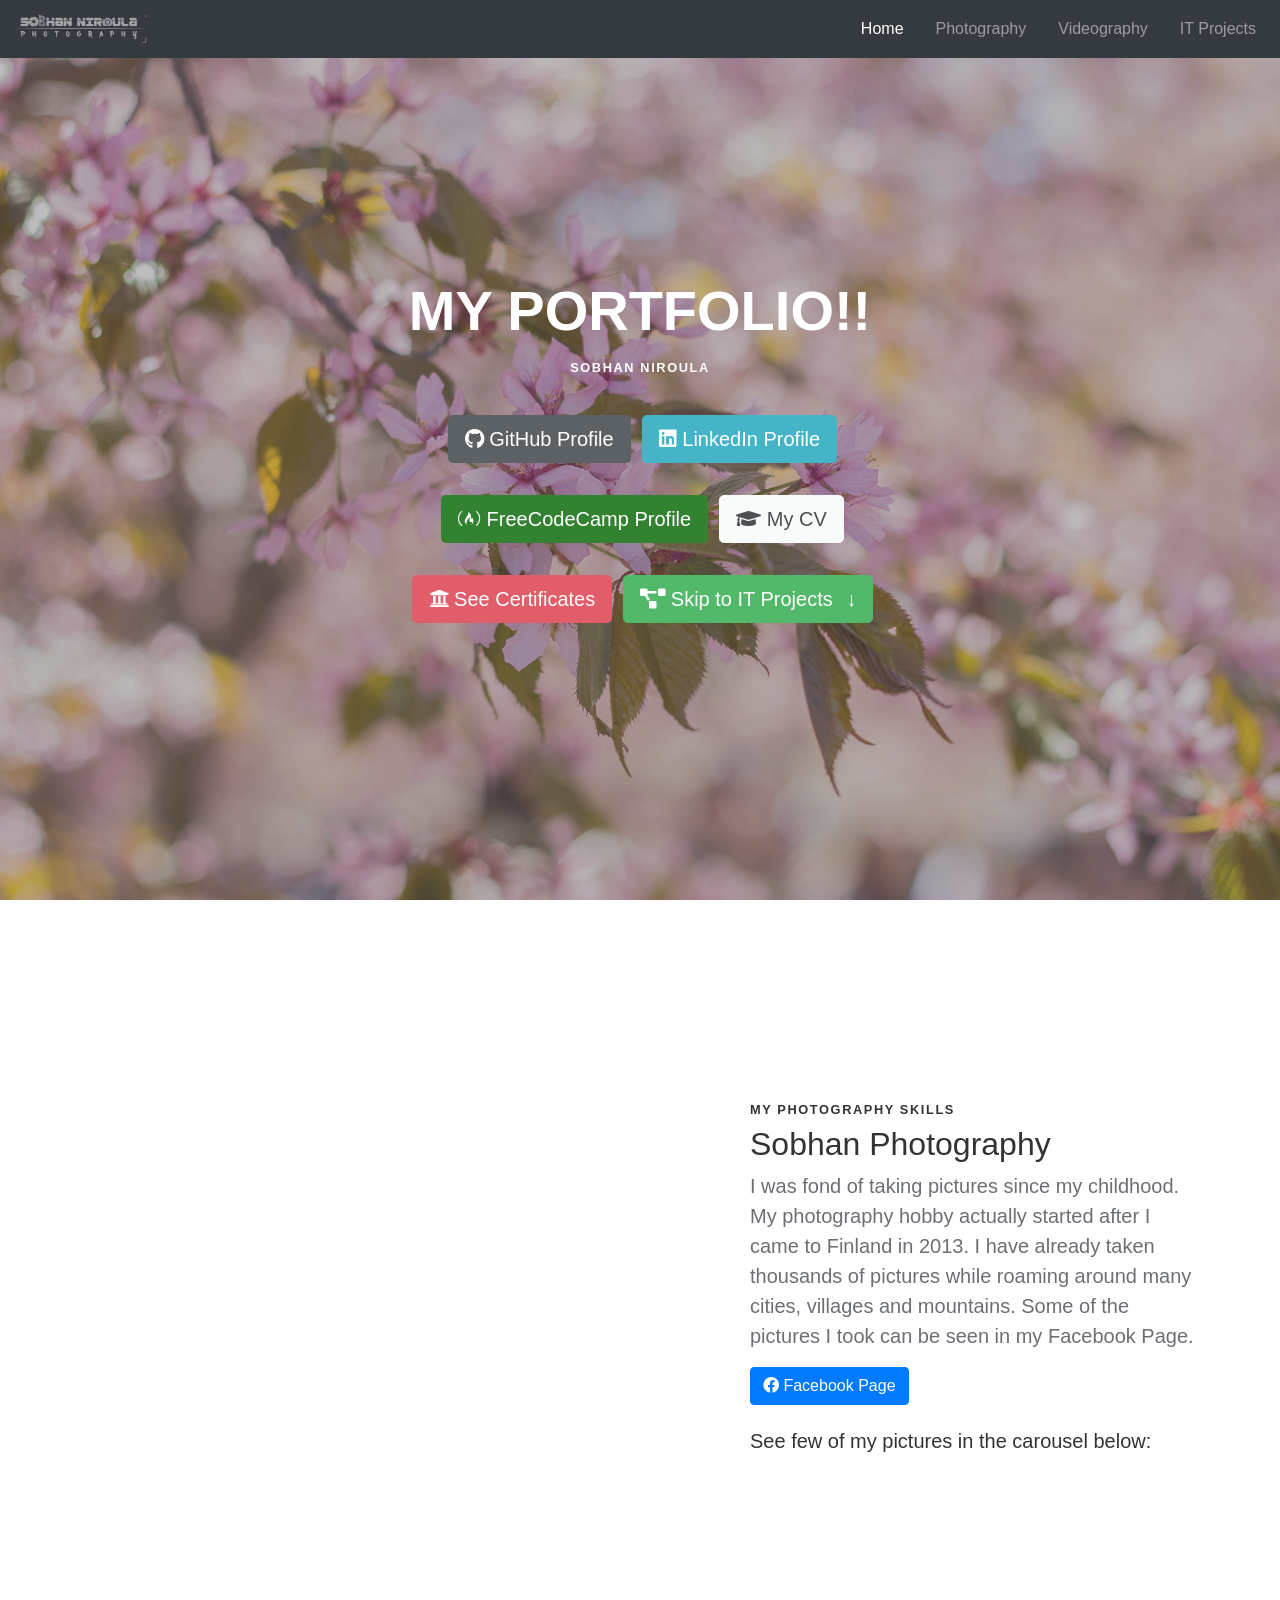
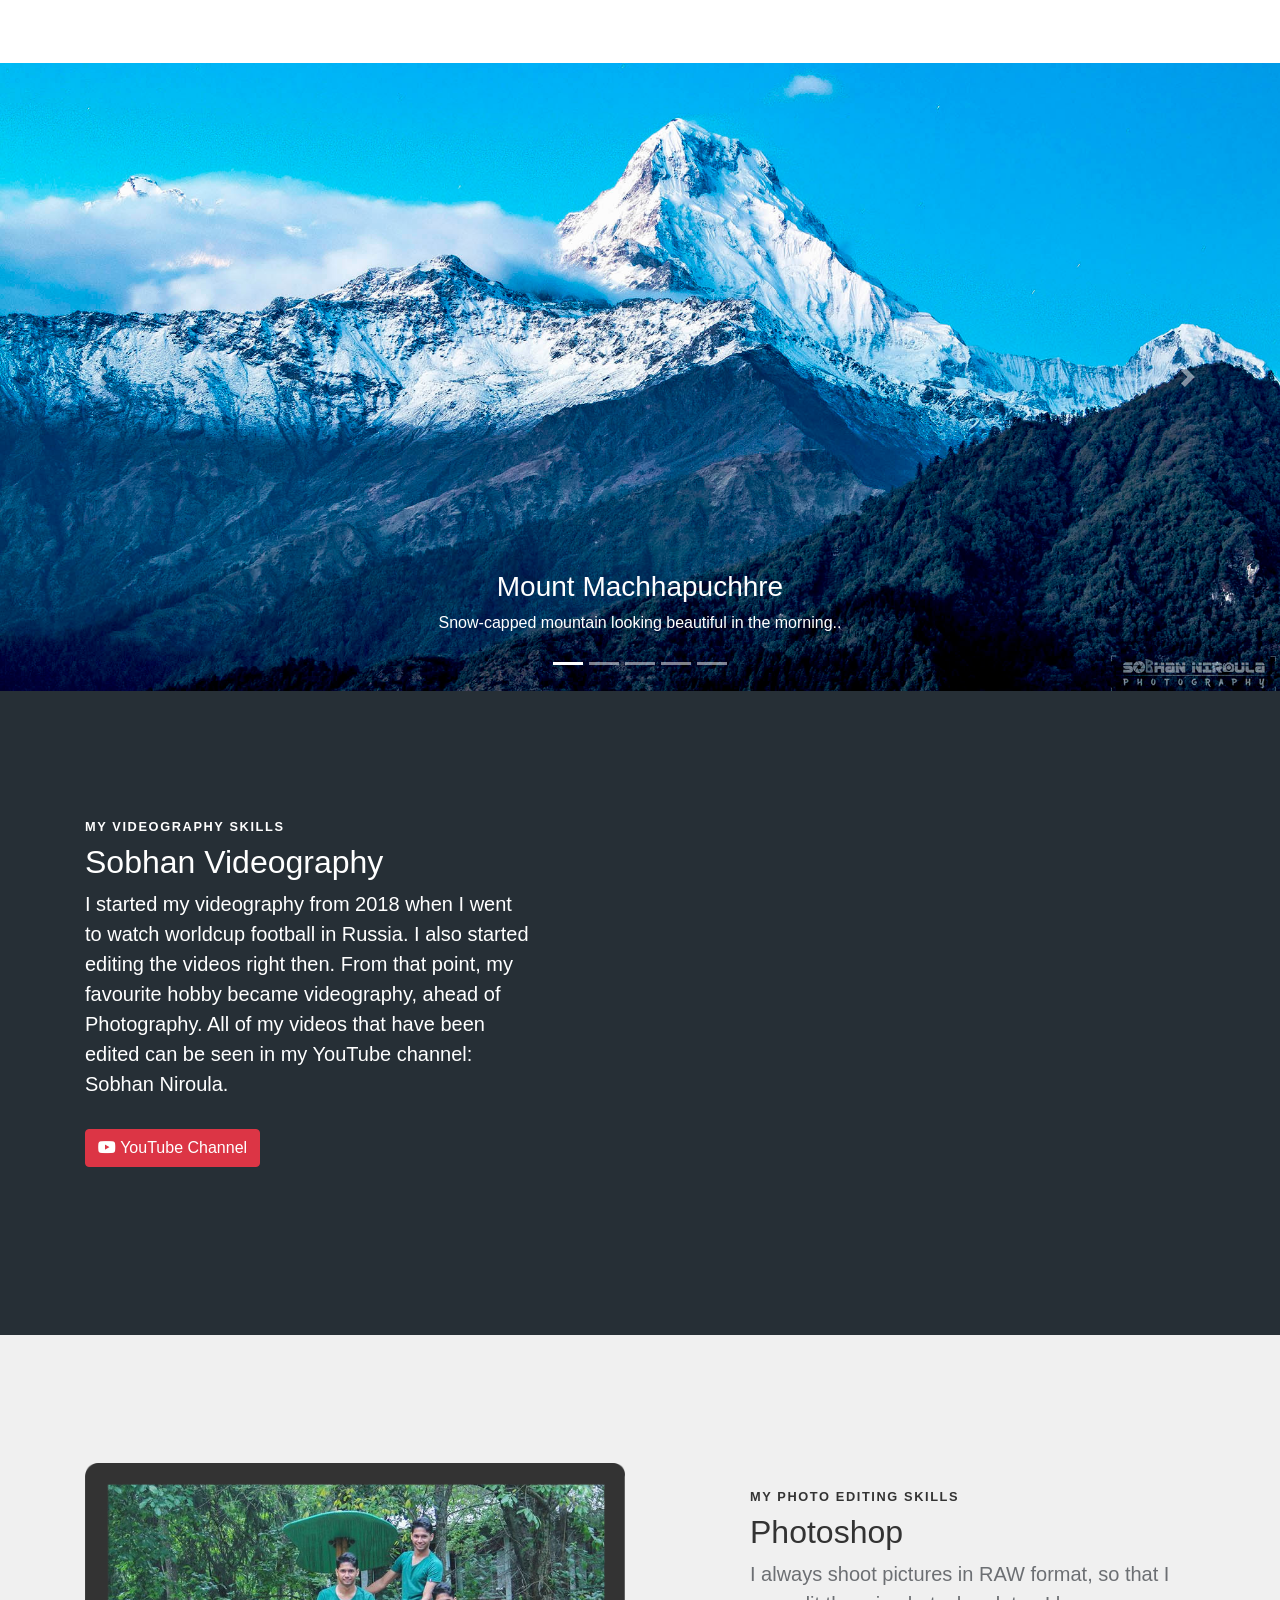
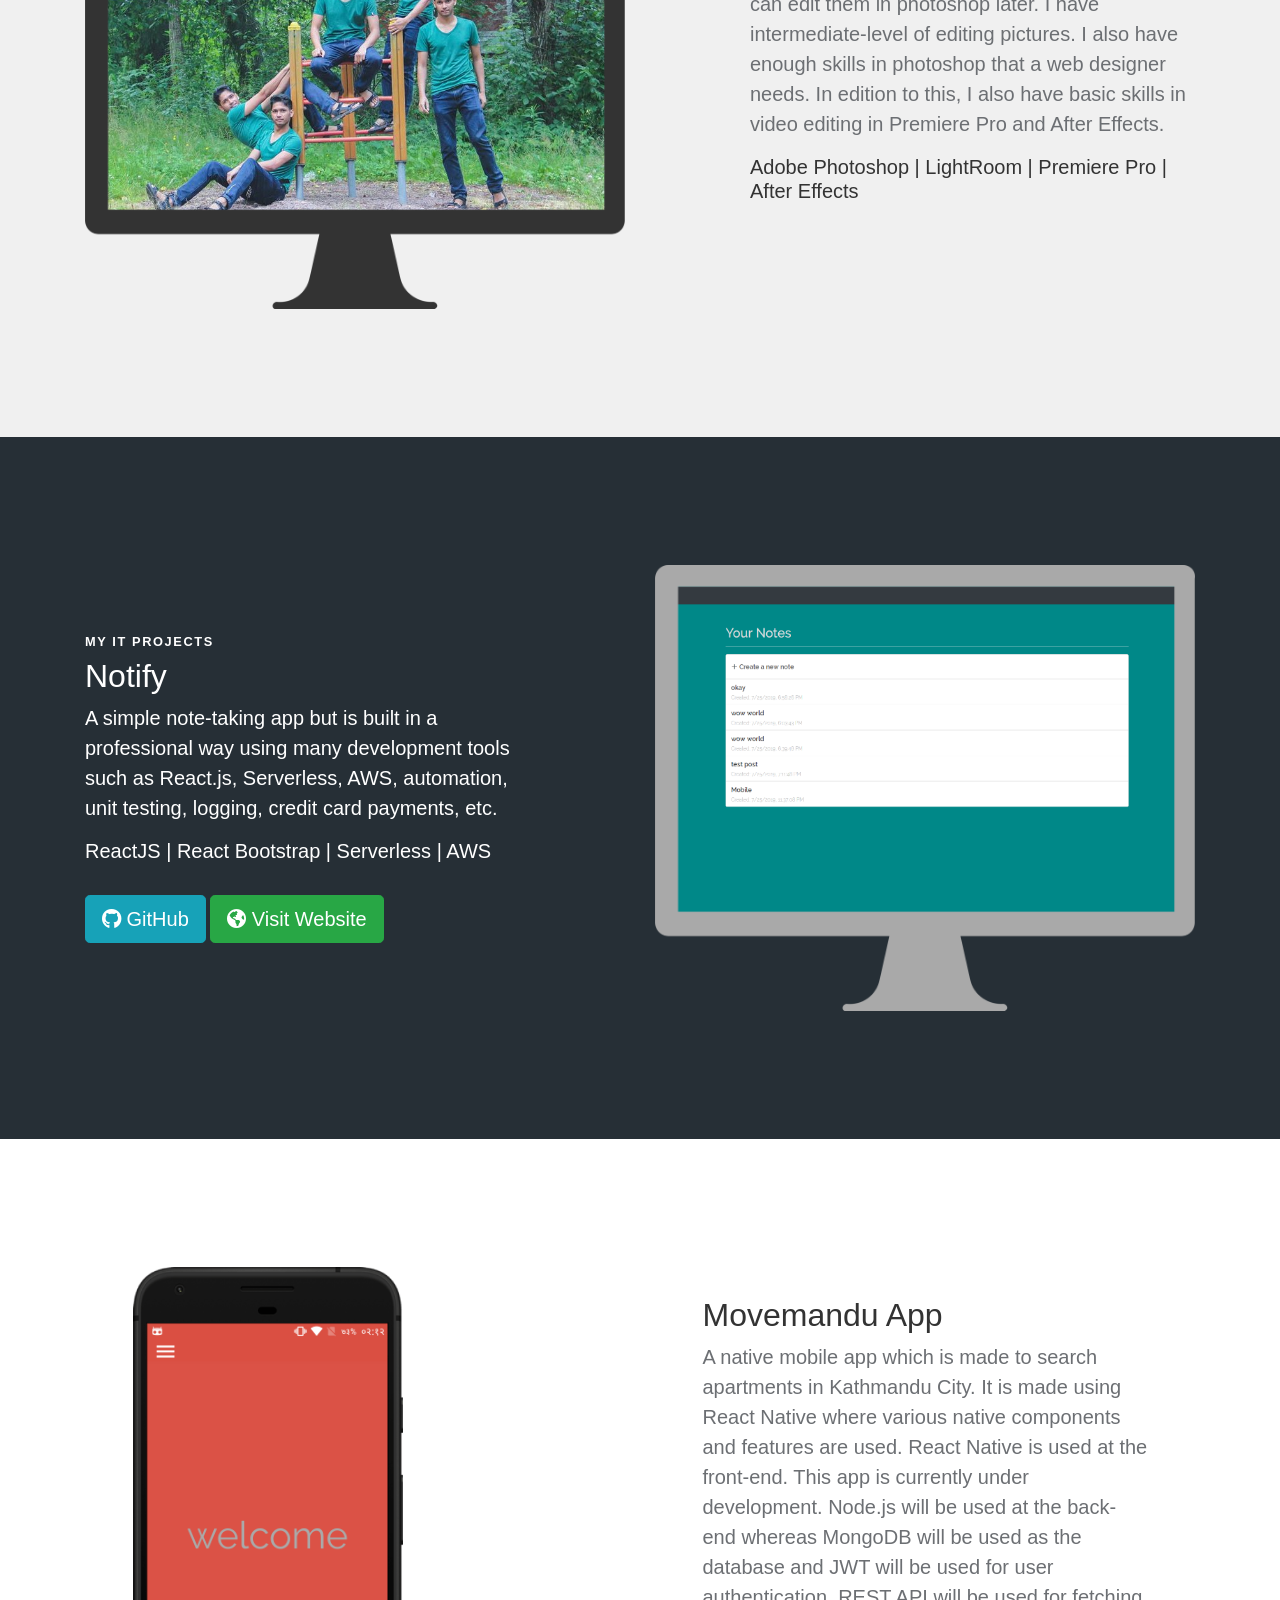
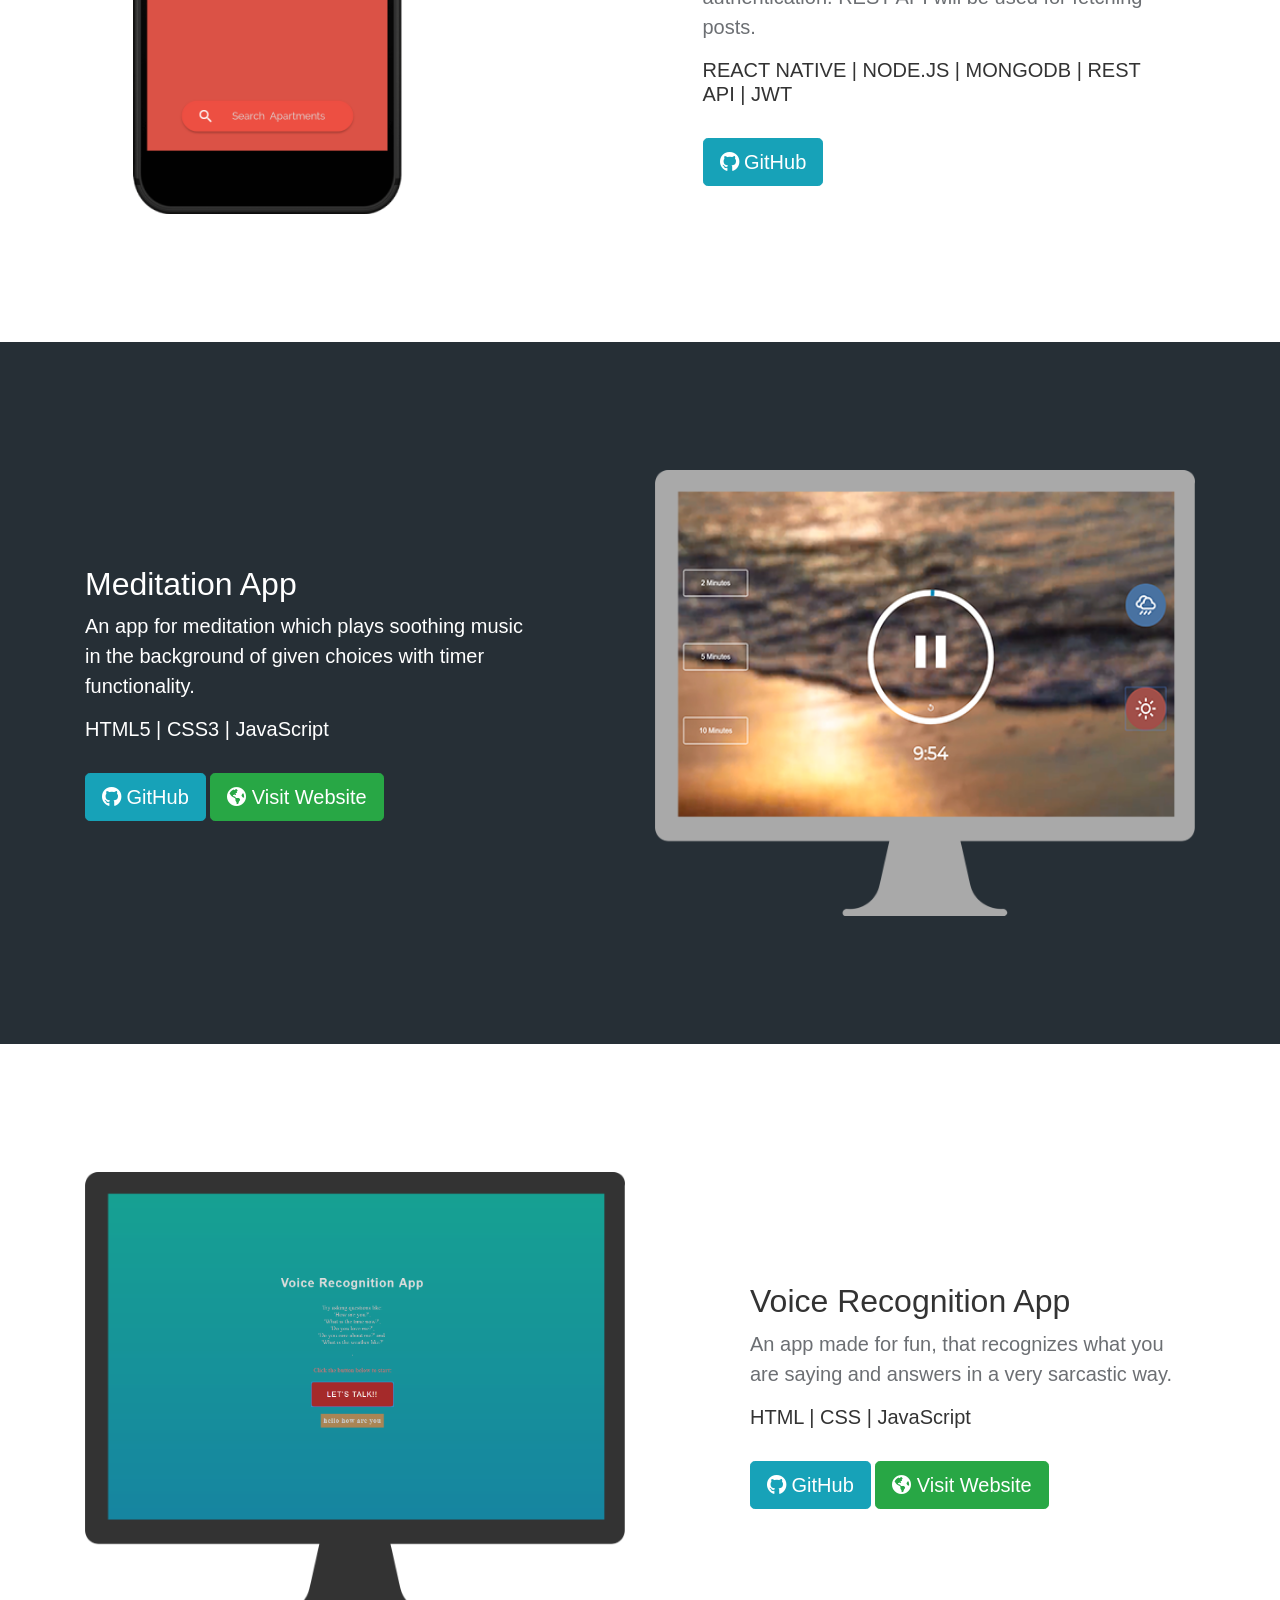
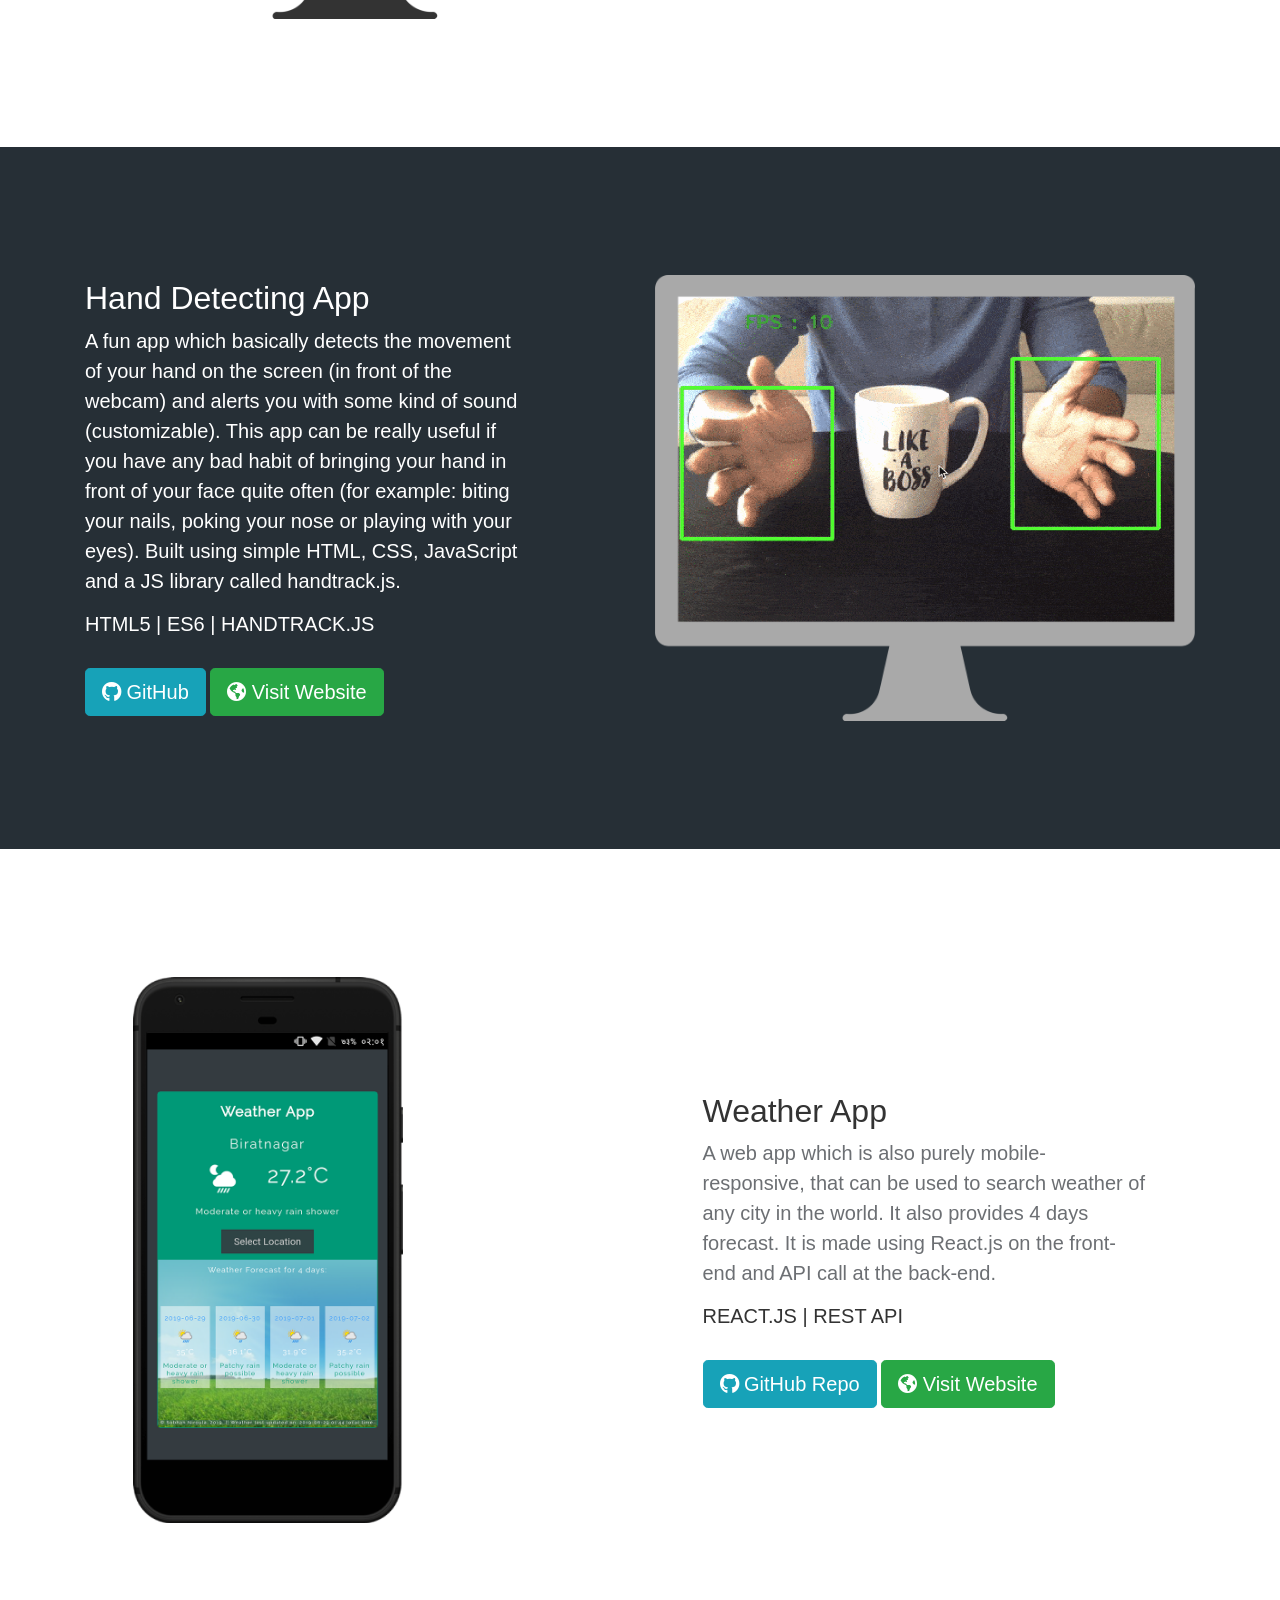
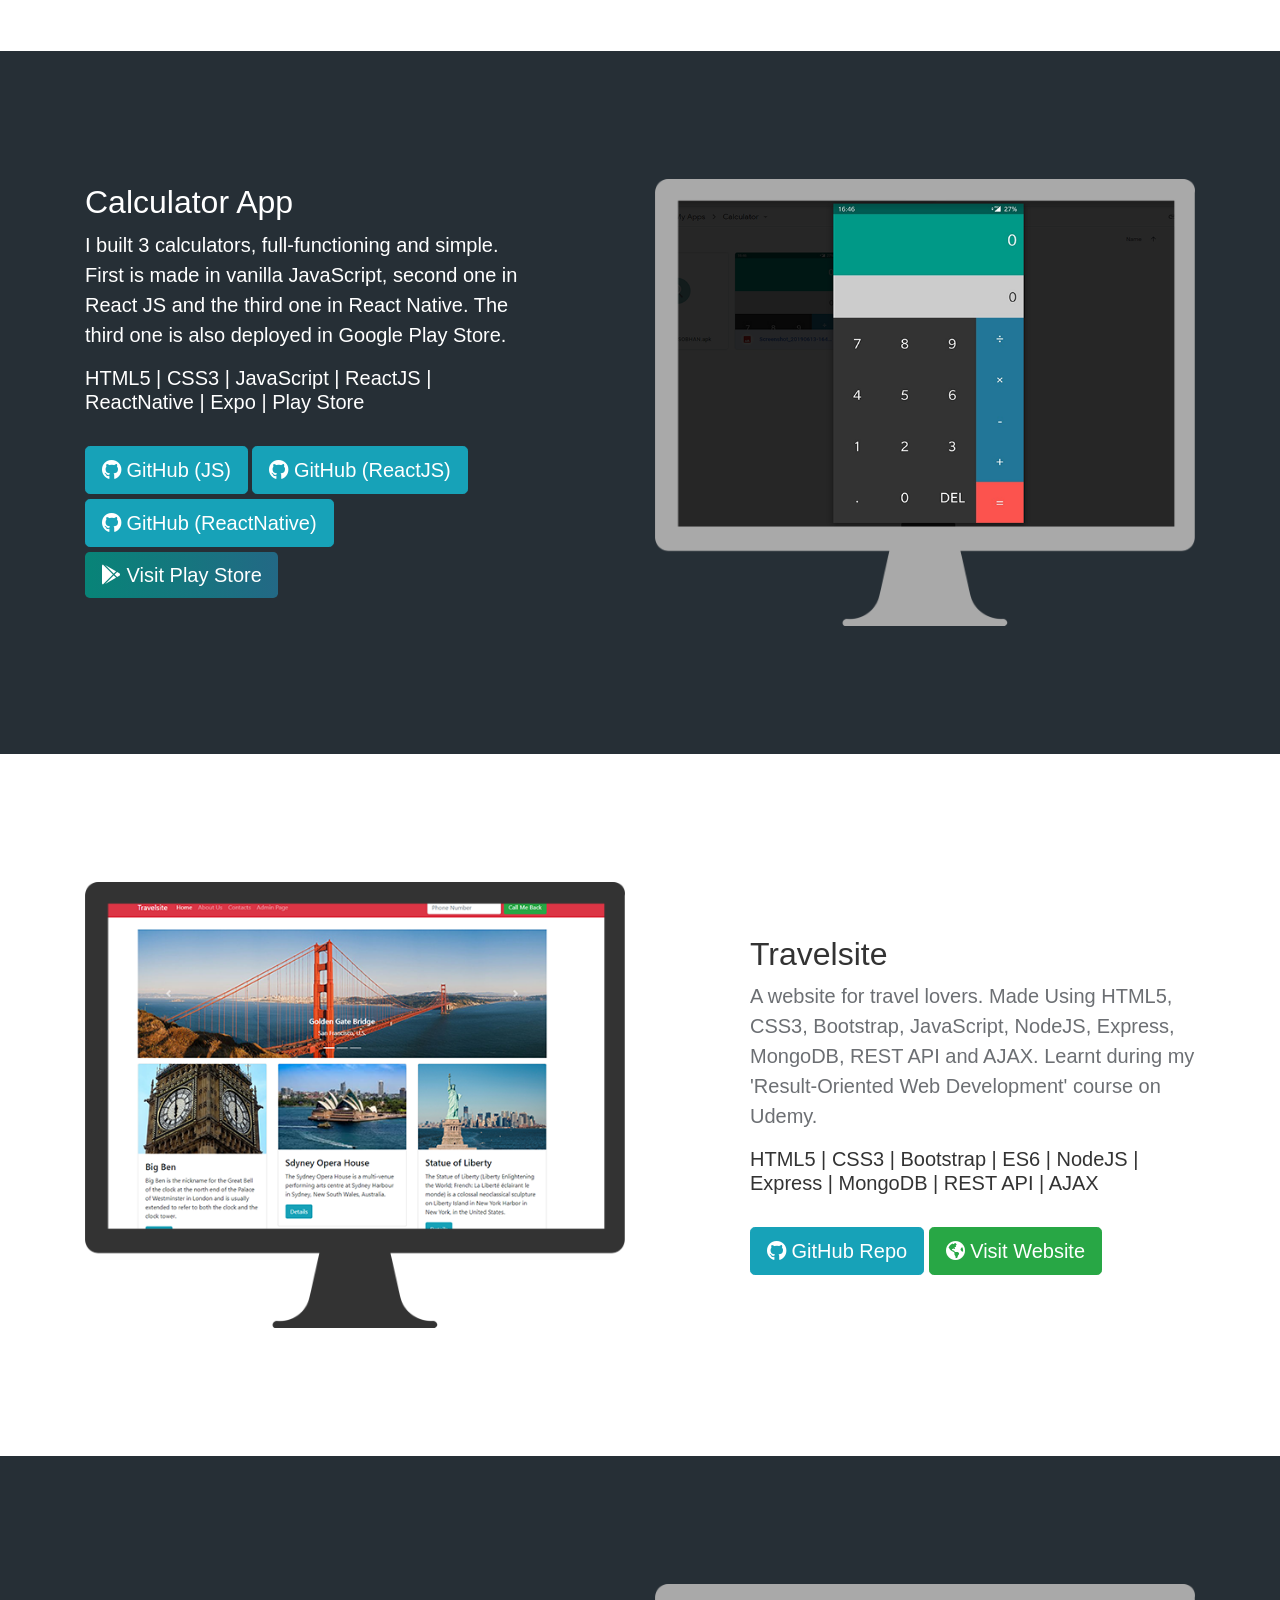
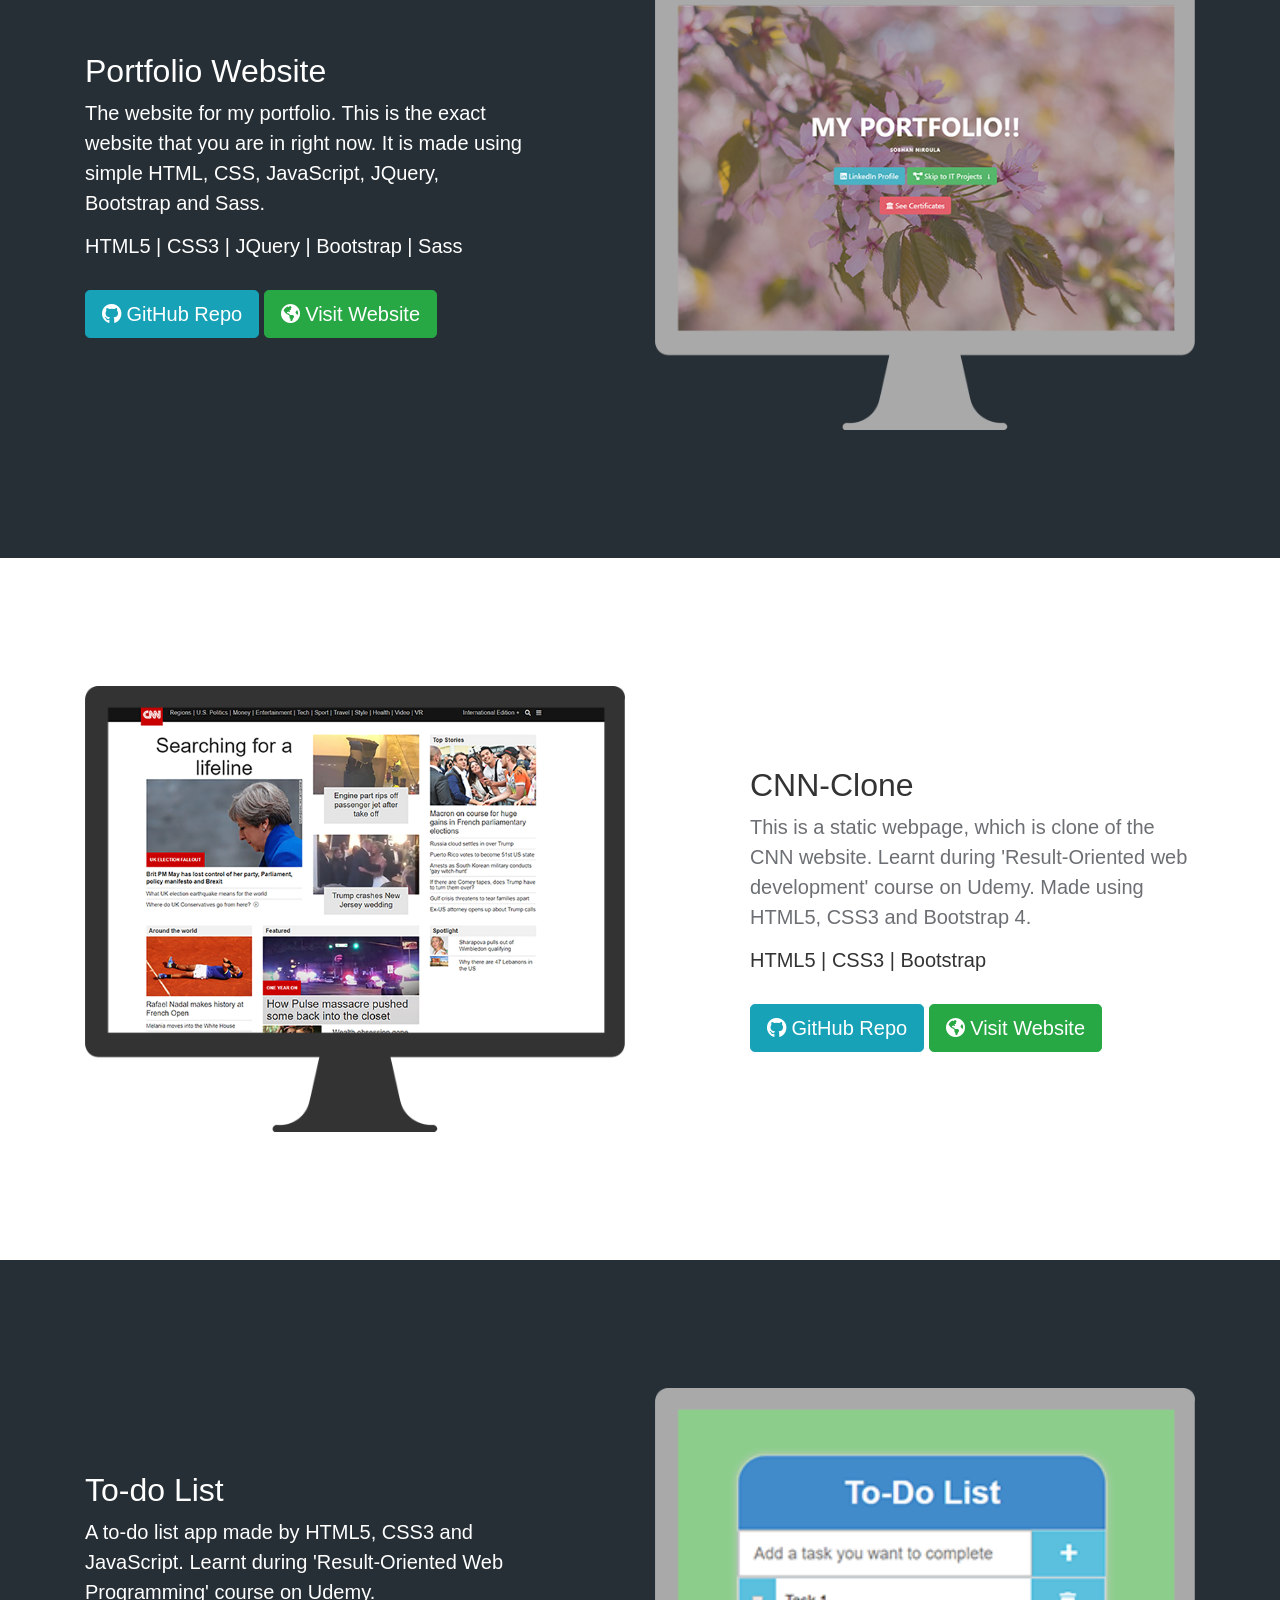
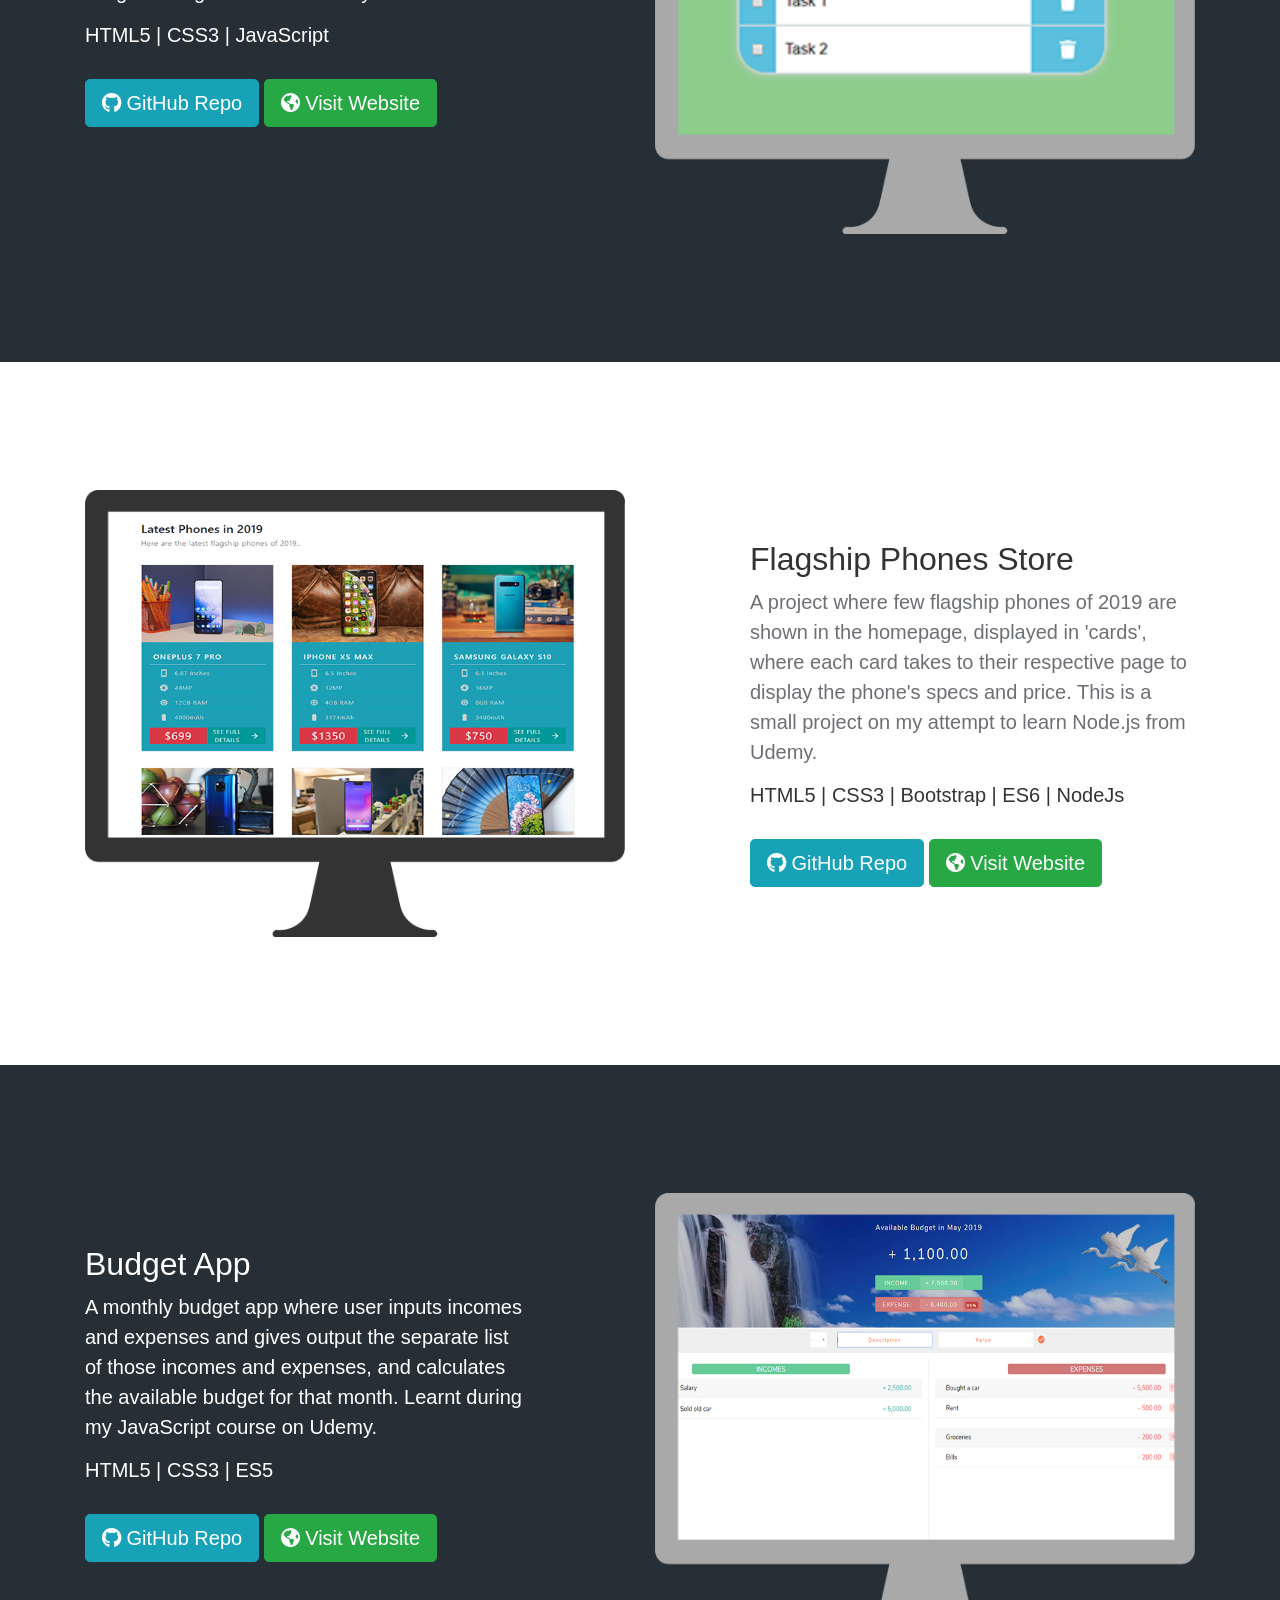
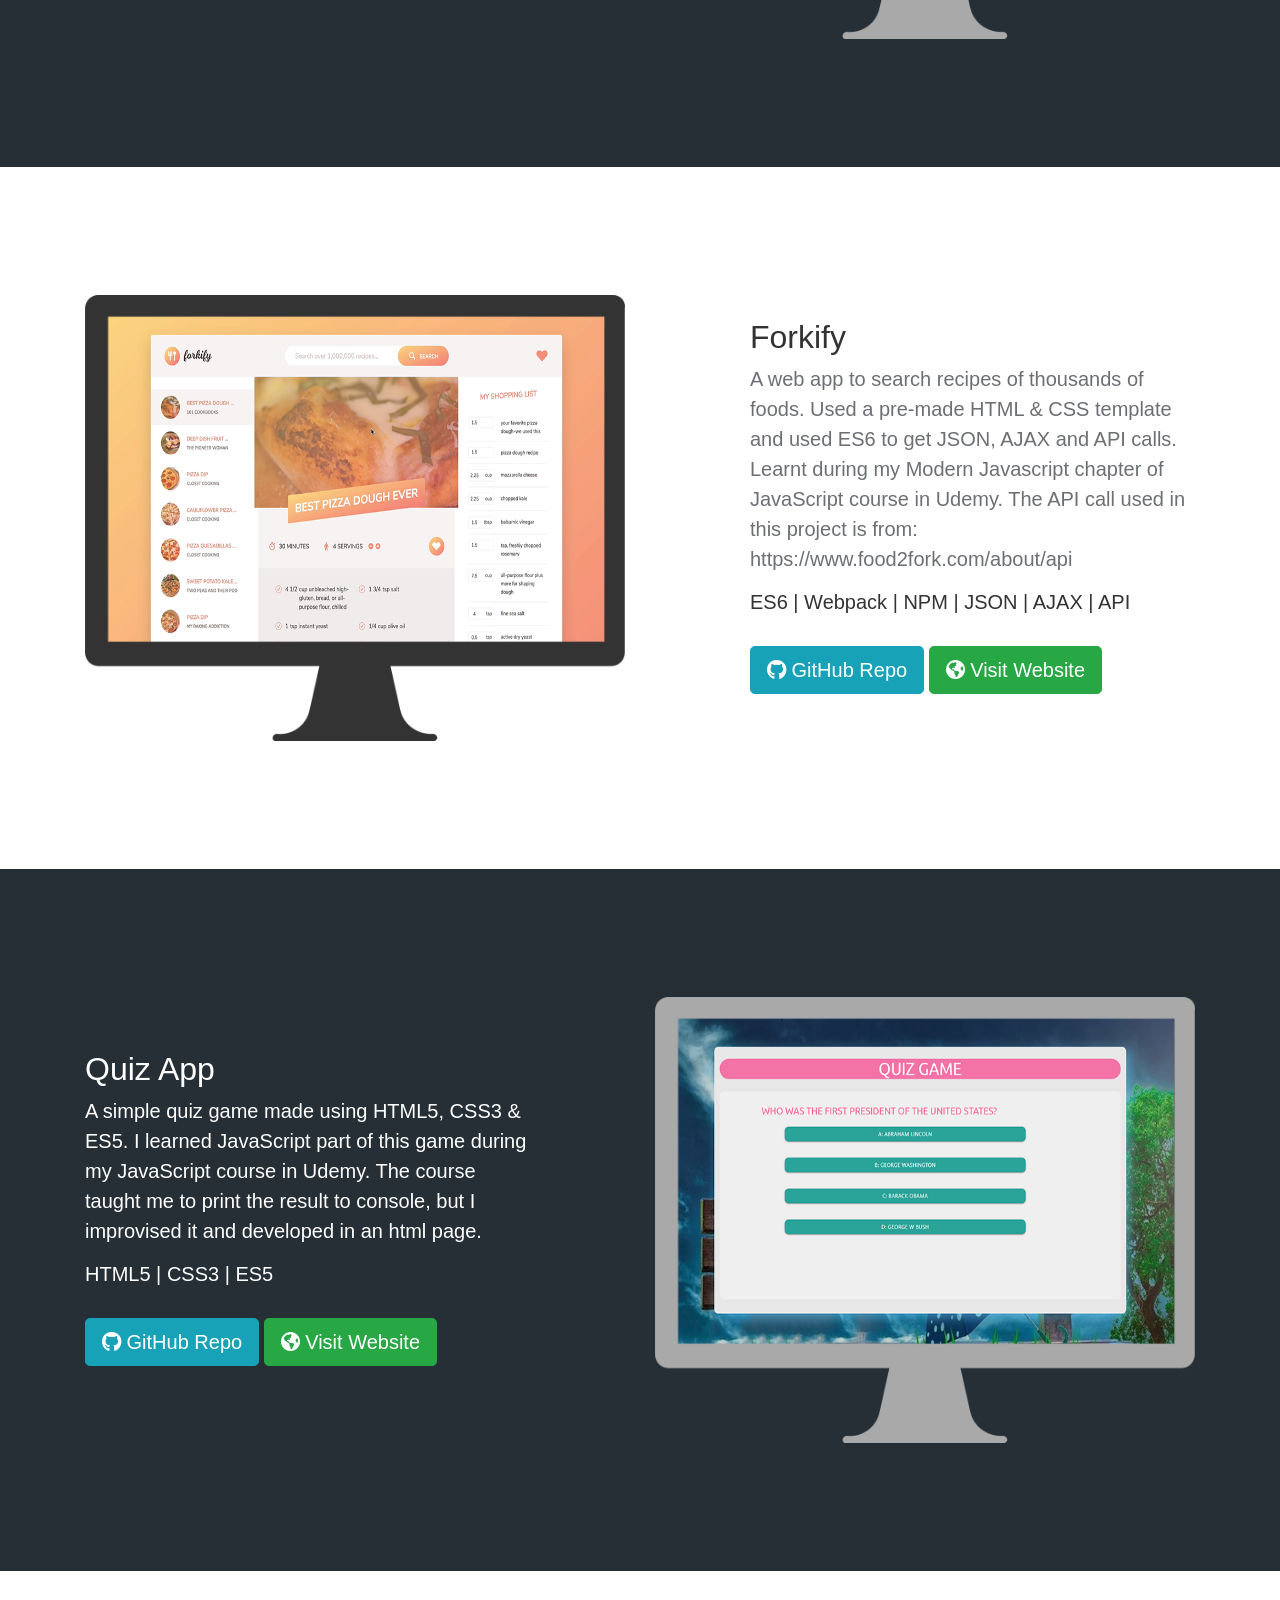
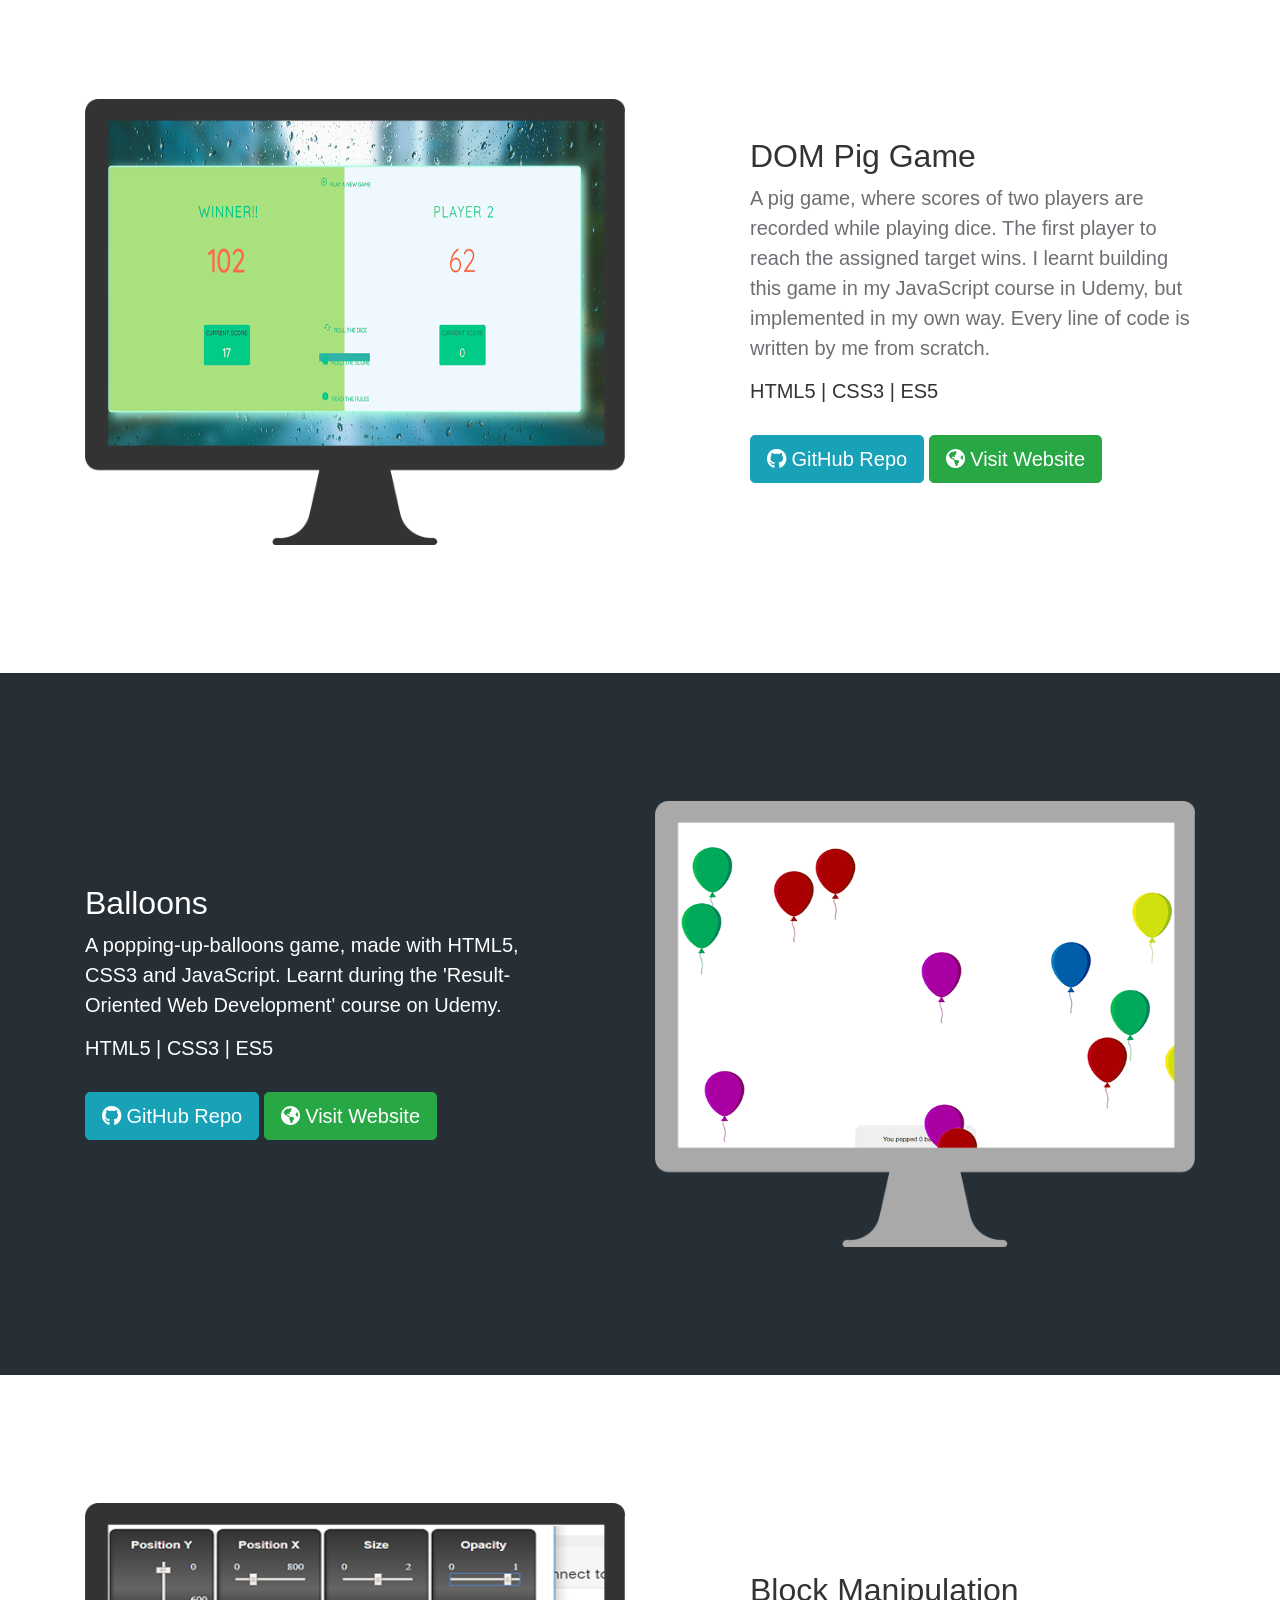
<file: index.html>
<!doctype html>
<html lang="en">

<head>
    <!-- Required meta tags -->
    <meta charset="utf-8">
    <meta name="viewport" content="width=device-width, initial-scale=1, shrink-to-fit=no">
    <meta http-equiv="x-ua-compatible" content="ie=edge">
    <meta property="og:title" content="Sobhan Niroula Portfolio Website">
    <meta property="og:image" content="img/Portfolio.png">
    <meta property="og:description" content="This is my personal portfolio website. I have shared my skills and project I have done.">

    <!-- Bootstrap CSS -->
    <link rel="stylesheet" href="https://stackpath.bootstrapcdn.com/bootstrap/4.3.1/css/bootstrap.min.css" integrity="sha384-ggOyR0iXCbMQv3Xipma34MD+dH/1fQ784/j6cY/iJTQUOhcWr7x9JvoRxT2MZw1T" crossorigin="anonymous">

    <!-- Custom CSS -->
    <link rel="stylesheet" href="css/style.css">

    <!-- Font Awesome Icons -->
    <link rel="stylesheet" href="https://use.fontawesome.com/releases/v5.8.2/css/all.css" integrity="sha384-oS3vJWv+0UjzBfQzYUhtDYW+Pj2yciDJxpsK1OYPAYjqT085Qq/1cq5FLXAZQ7Ay" crossorigin="anonymous">

    <title>SOBHAN NIROULA - my public portfolio!! </title>

</head>




<body>

    <!-- NAVBAR -->

    <nav class="navbar navbar-expand-md navbar-dark bg-dark fixed-top">

        <a class="navbar-brand navbar-dark" href="#stage"><img src="img/Sobhan%20Photography%201.png" alt="Sobhan Photography Logo" height="30"></a>

        <button class="navbar-toggler" type="button" data-toggle="collapse" data-target="#portfolioNavbar" aria-controls="navbarSupportedContent" aria-expanded="false" aria-label="Toggle navigation">
            <span class="navbar-toggler-icon"></span>
        </button>

        <div class="collapse navbar-collapse" id="portfolioNavbar">
            <ul class="nav navbar-nav ml-auto">
                <li class="nav-item active">
                    <a class="nav-link mr-2" href="#stage">Home <span class="sr-only">(current)</span></a>
                </li>
                <li class="nav-item">
                    <a class="nav-link mx-2" href="#photography">Photography</a>
                </li>

                <li class="nav-item">
                    <a class="nav-link mx-2" href="#videography">Videography</a>
                </li>

                <li class="nav-item ml-2">
                    <a class="nav-link" href="#it-projects">IT Projects</a>
                </li>
            </ul>

        </div>
    </nav>



    <!-- STAGE -->
    <div id="stage">
        <div id="stage-caption">
            <h1 id="stage-title" class="display-4">My Portfolio!! </h1>
            <h6 id="stage-desc">Sobhan Niroula</h6>
            <a href="https://github.com/sobhanniroula" class="btn btn-lg btn-dark" target="_blank"><i class="fab fa-github"></i> GitHub Profile</a>
            <a href="https://www.linkedin.com/in/sobhan-niroula/" class="btn btn-lg btn-info" target="_blank"><i class="fab fa-linkedin"></i> LinkedIn Profile</a><br>
            <a href="https://www.freecodecamp.org/fccd6ddc2f7" target="_blank" class="btn btn-lg btn-fcc"><i class="fab fa-free-code-camp"></i> FreeCodeCamp Profile </a>
            <a href="https://drive.google.com/open?id=1k3ry1vCheDefTcDaNIVFi20Lb3wZtsQh" target="_blank" class="btn btn-lg btn-light"><i class="fas fa-graduation-cap"></i> My CV</a> <br>
            <a href="certificates.html" class="btn btn-lg btn-danger"><i class="fas fa-university"></i> See Certificates</a>
            <a href="#it-projects" class="btn btn-lg btn-success"><i class="fas fa-project-diagram"></i> Skip to IT Projects <span>&darr;</span></a>


        </div>
    </div>


    <!-- Photography Section - CAROUSEL -->


    <section id="photography">

        <div class="container">
            <div class="row">
                <div class="feature-content">
                    <div id="ph-div" class="col-lg-6">
                        <iframe src="https://www.facebook.com/plugins/page.php?href=https%3A%2F%2Fwww.facebook.com%2Fsobhanphotography123&tabs=timeline&width=340&height=500&small_header=false&adapt_container_width=true&hide_cover=false&show_facepile=true&appId" width="100%" height="500" style="border:none;overflow:hidden" scrolling="no" frameborder="0" allowTransparency="true" allow="encrypted-media"></iframe>
                    </div>
                    <div class="col-lg-5 offset-lg-1">
                        <h6>My Photography Skills</h6>
                        <h2>Sobhan Photography</h2>
                        <p class="lead">I was fond of taking pictures since my childhood. My photography hobby actually started after I came to Finland in 2013. I have already taken thousands of pictures while roaming around many cities, villages and mountains. Some of the pictures I took can be seen in my Facebook Page.</p>
                        <a href="https://facebook.com/sobhanphotography123" class="btn btn-primary btn-md" target="_blank"><i class="fab fa-facebook"></i> Facebook Page</a> <br><br>
                        <h5>See few of my pictures in the carousel below:</h5>
                    </div>
                </div>
            </div>
        </div>


        <div id="sobhan-photography-carousel" class="carousel slide" data-ride="carousel">
            <ol class="carousel-indicators">
                <li data-target="#sobhan-photography-carousel" data-slide-to="0" class="active"></li>
                <li data-target="#sobhan-photography-carousel" data-slide-to="1"></li>
                <li data-target="#sobhan-photography-carousel" data-slide-to="2"></li>
                <li data-target="#sobhan-photography-carousel" data-slide-to="3"></li>
                <li data-target="#sobhan-photography-carousel" data-slide-to="4"></li>
            </ol>
            <div class="carousel-inner" role="listbox">
                <div class="carousel-item active">
                    <img src="img/IMG_9925.jpg" class="d-block w-100" alt="First slide">
                    <div class="carousel-caption">
                        <h3>Mount Machhapuchhre</h3>
                        <p>Snow-capped mountain looking beautiful in the morning..</p>
                    </div>
                </div>
                <div class="carousel-item">
                    <img src="img/Kathmandu%20city.jpg" class="d-block w-100" alt="Second slide">
                    <div class="carousel-caption">
                        <h3>Kathmandu City</h3>
                        <p>Beautiful and populated Kathmandu city seen from just-flown Turkish Airlines plane..</p>
                    </div>
                </div>
                <div class="carousel-item">
                    <img src="img/Sindhuli.jpg" class="d-block w-100" alt="Third slide">
                    <div class="carousel-caption">
                        <h3>Beautiful Hilly Road</h3>
                        <p>Recently built Sindhuli Highway in Nepal..</p>
                    </div>
                </div>
                <div class="carousel-item">
                    <img src="img/Terai%20greenery.jpg" class="d-block w-100" alt="Fourth slide">
                    <div class="carousel-caption">
                        <h3>Green Terai</h3>
                        <p>The fields of a village in Terai region of Nepal looks beautiful during the month of April..</p>
                    </div>
                </div>
                <div class="carousel-item">
                    <img src="img/pitkajarvi%20sunset%20reverted.jpg" class="d-block w-100" alt="Fifth slide">
                    <div class="carousel-caption">
                        <h3>Sunset in Finland</h3>
                        <p>Beautiful sunset seen above Pitkäjärvi lake at 11:30 at night during the month of June..</p>
                    </div>
                </div>
            </div>
            <a class="carousel-control-prev" href="#sobhan-photography-carousel" role="button" data-slide="prev">
                <span class="carousel-control-prev-icon" aria-hidden="true"></span>
                <span class="sr-only">Previous</span>
            </a>
            <a class="carousel-control-next" href="#sobhan-photography-carousel" role="button" data-slide="next">
                <span class="carousel-control-next-icon" aria-hidden="true"></span>
                <span class="sr-only">Next</span>
            </a>


        </div>
    </section>


    <!-- Videography Section -->

    <section id="videography" class="back-dark">
        <div class="container">
            <div class="row">
                <div class="feature-content">
                    <div class="col-lg-5">
                        <h6>My Videography Skills</h6>
                        <h2>Sobhan Videography</h2>
                        <p class="lead">I started my videography from 2018 when I went to watch worldcup football in Russia. I also started editing the videos right then. From that point, my favourite hobby became videography, ahead of Photography. All of my videos that have been edited can be seen in my YouTube channel: Sobhan Niroula.<br><br>
                            <a href="https://www.youtube.com/user/100sobhan/videos" target="_blank" class="btn btn-danger btn-md"><i class="fab fa-youtube"></i> YouTube Channel</a> </p><br>
                    </div>
                    <div class="col-lg-6 offset-lg-1">
                        <iframe width="100%" height="315" src="https://www.youtube.com/embed/F44oolD3wvI" frameborder="0" allow="accelerometer; autoplay; encrypted-media; gyroscope; picture-in-picture" allowfullscreen></iframe>
                    </div>
                </div>
            </div>
        </div>

    </section>


    <!-- Photoshop Section -->

    <section id="photoshop-section">
        <div id="photoshop-area" class="feature-alt">
            <div class="container">
                <div class="row">
                    <div class="feature-content">
                       <div class="col-lg-6 overlap-div">
                            <img src="img/me.jpg" alt="Project Portfolio" id="myself-img">
                            <img src="img/monitor-transparent.png" alt="Monitor" class="monitor-transparent">
                        </div>
                        <div class="col-lg-5 offset-lg-1">
                            <h6>My Photo Editing Skills</h6>
                            <h2>Photoshop</h2>
                            <p class="lead">I always shoot pictures in RAW format, so that I can edit them in photoshop later. I have intermediate-level of editing pictures. I also have enough skills in photoshop that a web designer needs. In edition to this, I also have basic skills in video editing in Premiere Pro and After Effects. </p>
                            <h5> Adobe Photoshop | LightRoom | Premiere Pro | After Effects </h5> <br>
                            <br><br>
                        </div>
                        
                    </div>
                </div>
            </div>
        </div>
    </section>


    <!-- IT Section -->

    <section id="it-projects">

        <div id="it-project-20" class="back-dark">
            <div class="container">
                <div class="row">
                    <div class="feature-content">
                        <div class="col-lg-5 overlap-div">
                            <h6>My IT Projects</h6>
                            <h2>Notify</h2>
                            <p class="lead"> A simple note-taking app but is built in a professional way using many development tools such as React.js, Serverless, AWS, automation, unit testing, logging, credit card payments, etc. </p>
                            <h5> ReactJS | React Bootstrap | Serverless | AWS </h5> <br>
                            <a href="https://github.com/sobhanniroula/Notify" class="btn btn-info btn-lg" target="_blank"><i class="fab fa-github"></i> GitHub</a>
                            <a href="http://djszji0zj4svy.cloudfront.net/" class="btn btn-success btn-lg" target="_blank"><i class="fas fa-globe-americas"></i> Visit Website</a>
                        </div> <br>
                        <div class="col-lg-6 overlap-div offset-lg-1">
                            <img src="img/notify.png" alt="Project Notify" id="notify-img">
                            <img src="img/monitor-transparent.png" alt="Monitor" class="monitor-transparent">
                        </div>
                    </div>
                </div>
            </div>
        </div>
        
        <div id="it-project-19">
            <div class="container">
                <div class="row">
                    <div class="feature-content">
                        <div class="col-lg-6 overlap-div">
                            <img src="img/movemandu-homescreen.png" alt="Project Weather App" id="weather-img">
                            <img src="img/mobile-frame-android.png" alt="Mobile" class="mobile-transparent">
                        </div>
                        <div class="col-lg-5">
                            <h2>Movemandu App</h2>
                            <p class="lead">A native mobile app which is made to search apartments in Kathmandu City. It is made using React Native where various native components and features are used. React Native is used at the front-end. This app is currently under development. Node.js will be used at the back-end whereas MongoDB will be used as the database and JWT will be used for user authentication. REST API will be used for fetching posts. </p>
                            <h5> REACT NATIVE | NODE.JS | MONGODB | REST API | JWT </h5> <br>
                            <a href="https://github.com/sobhanniroula/Movemandu-App" class="btn btn-info btn-lg" target="_blank"><i class="fab fa-github"></i> GitHub</a> <br>
                        </div>
                    </div>
                </div>
            </div>
        </div>
        
        <div id="it-project-18" class="back-dark">
            <div class="container">
                <div class="row">
                    <div class="feature-content">
                        <div class="col-lg-5 overlap-div">
                            <h2>Meditation App</h2>
                            <p class="lead">An app for meditation which plays soothing music in the background of given choices with timer functionality. </p>
                            <h5> HTML5 | CSS3 | JavaScript </h5> <br>
                            <a href="https://github.com/sobhanniroula/meditation-app" class="btn btn-info btn-lg" target="_blank"><i class="fab fa-github"></i> GitHub</a>
                            <a href="https://sobhanniroula.github.io/others/meditation-app/" class="btn btn-success btn-lg" target="_blank"><i class="fas fa-globe-americas"></i> Visit Website</a>
                        </div>
                        <div class="col-lg-6  offset-lg-1 overlap-div">
                            <img src="img/meditation.png" alt="Project Meditation App" id="meditation-img">
                            <img src="img/monitor-transparent.png" alt="Monitor" class="monitor-transparent">
                        </div>
                    </div>
                </div>
            </div>
        </div>

        <div id="it-project-17">
            <div class="container">
                <div class="row">
                    <div class="feature-content">
                        <div class="col-lg-6 overlap-div">
                            <img src="img/voice.png" alt="Project Voice" id="voice-img">
                            <img src="img/monitor-transparent.png" alt="Monitor" class="monitor-transparent">
                        </div>
                        <div class="col-lg-5 offset-lg-1">
                            <h2>Voice Recognition App</h2>
                            <p class="lead">An app made for fun, that recognizes what you are saying and answers in a very sarcastic way. </p>
                            <h5> HTML | CSS | JavaScript </h5> <br>
                            <a href="https://github.com/sobhanniroula/voice-recognition-app" class="btn btn-info btn-lg" target="_blank"><i class="fab fa-github"></i> GitHub</a>
                            <a href="https://sobhanniroula.github.io/others/voice-recognition-app/" class="btn btn-success btn-lg" target="_blank"><i class="fas fa-globe-americas"></i> Visit Website</a>
                        </div>
                    </div>
                </div>
            </div>
        </div>

        <div id="it-project-16" class="back-dark">
            <div class="container">
                <div class="row">
                    <div class="feature-content">
                        <div class="col-lg-5 overlap-div">
                            <h2>Hand Detecting App</h2>
                            <p class="lead"> A fun app which basically detects the movement of your hand on the screen (in front of the webcam) and alerts you with some kind of sound (customizable). This app can be really useful if you have any bad habit of bringing your hand in front of your face quite often (for example: biting your nails, poking your nose or playing with your eyes).  Built using simple HTML, CSS, JavaScript and a JS library called handtrack.js. </p>
                            <h5> HTML5 | ES6 | HANDTRACK.JS </h5> <br>
                            <a href="https://github.com/sobhanniroula/Hand-Detector" class="btn btn-info btn-lg" target="_blank"><i class="fab fa-github"></i> GitHub</a>
                            <a href="https://sobhanniroula.github.io/others/hand-detector" class="btn btn-success btn-lg" target="_blank"><i class="fas fa-globe-americas"></i> Visit Website</a>
                        </div> <br>
                        <div class="col-lg-6 overlap-div offset-lg-1">
                                <img src="img/hand-detector.png" alt="Project Hand Detector" id="hand-detector-img">
                    <img src="img/monitor-transparent.png" alt="Monitor" class="monitor-transparent">
                        </div>
                    </div>
                </div>
            </div>
        </div>
    
        <div id="it-project-15">
            <div class="container">
                <div class="row">
                    <div class="feature-content">
                        <div class="col-lg-6 overlap-div">
                            <img src="img/weather.png" alt="Project Weather App" id="weather-img">
                            <img src="img/mobile-frame-android.png" alt="Mobile" class="mobile-transparent">
                        </div>
                        <div class="col-lg-5">
                            <h2>Weather App</h2>
                            <p class="lead"> A web app which is also purely mobile-responsive, that can be used to search weather of any city in the world. It also provides 4 days forecast. It is made using React.js on the front-end and API call at the back-end. </p>
                            <h5> REACT.JS | REST API </h5> <br>
                            <a href="https://github.com/sobhanniroula/weather-app" class="btn btn-info btn-lg" target="_blank"><i class="fab fa-github"></i> GitHub Repo</a>
                            <a href="https://weather-app-sobhan.herokuapp.com/" class="btn btn-success btn-lg" target="_blank"><i class="fas fa-globe-americas"></i> Visit Website</a>
                        </div>
                    </div>
                </div>
            </div>
        </div>
    
        <div id="it-project-14" class="back-dark">
            <div class="container">
                <div class="row">
                    <div class="feature-content">
                        <div class="col-lg-5 overlap-div">
                            <h2>Calculator App</h2>
                            <p class="lead">I built 3 calculators, full-functioning and simple. First is made in vanilla JavaScript, second one in React JS and the third one in React Native. The third one is also deployed in Google Play Store. </p>
                            <h5> HTML5 | CSS3 | JavaScript | ReactJS | ReactNative | Expo | Play Store </h5> <br>
                            <a href="https://github.com/sobhanniroula/CalculatorApp-JavaScript" class="btn btn-info btn-lg" target="_blank"><i class="fab fa-github"></i> GitHub (JS)</a>
                            <a href="https://github.com/sobhanniroula/CalculatorApp-ReactJS" class="btn btn-info btn-lg" target="_blank"><i class="fab fa-github"></i> GitHub (ReactJS)</a>
                            <a href="https://github.com/sobhanniroula/CalculatorApp-React-Native" class="btn btn-info btn-lg" target="_blank" style="margin-top: 5px"><i class="fab fa-github"></i> GitHub (ReactNative)</a>
                            <a href="https://play.google.com/store/apps/details?id=sobhanniroula.reactnative" class="btn btn-success btn-lg" id="play-store" target="_blank"><i class="fab fa-google-play"></i> Visit Play Store</a><br><br>
                        </div>
                        <div class="col-lg-6  offset-lg-1 overlap-div">
                            <img src="img/Calc.png" alt="Project Calculator" id="calc-img">
                            <img src="img/monitor-transparent.png" alt="Monitor" class="monitor-transparent">
                        </div>
                    </div>
                </div>
            </div>
        </div>

        <div id="it-project-13">
            <div class="container">
                <div class="row">
                    <div class="feature-content">
                        <div class="col-lg-6 overlap-div">
                            <img src="img/Travelsite.png" alt="Project Travelsite" id="travelsite-img">
                            <img src="img/monitor-transparent.png" alt="Monitor" class="monitor-transparent">
                        </div>
                        <div class="col-lg-5 offset-lg-1">
                            <h2>Travelsite</h2>
                            <p class="lead">A website for travel lovers. Made Using HTML5, CSS3, Bootstrap, JavaScript, NodeJS, Express, MongoDB, REST API and AJAX. Learnt during my 'Result-Oriented Web Development' course on Udemy. </p>
                            <h5> HTML5 | CSS3 | Bootstrap | ES6 | NodeJS | Express | MongoDB | REST API | AJAX </h5> <br>
                            <a href="https://github.com/sobhanniroula/Travelsite" class="btn btn-info btn-lg" target="_blank"><i class="fab fa-github"></i> GitHub Repo</a>
                            <a href="https://travelsite-sobhan.herokuapp.com/" class="btn btn-success btn-lg" target="_blank"><i class="fas fa-globe-americas"></i> Visit Website</a>
                        </div>
                    </div>
                </div>
            </div>
        </div>

        <div id="it-project-12" class="back-dark">
            <div class="container">
                <div class="row">
                    <div class="feature-content">
                        <div class="col-lg-5 overlap-div">
                            <h2>Portfolio Website</h2>
                            <p class="lead">The website for my portfolio. This is the exact website that you are in right now. It is made using simple HTML, CSS, JavaScript, JQuery, Bootstrap and Sass. </p>
                            <h5> HTML5 | CSS3 | JQuery | Bootstrap | Sass </h5> <br>
                            <a href="https://github.com/sobhanniroula/sobhanniroula.github.io" class="btn btn-info btn-lg" target="_blank"><i class="fab fa-github"></i> GitHub Repo</a>
                            <a href="https://sobhanniroula.github.io/" class="btn btn-success btn-lg" target="_blank"><i class="fas fa-globe-americas"></i> Visit Website</a><br><br>
                        </div>
                        <div class="col-lg-6  offset-lg-1 overlap-div">
                            <img src="img/Portfolio.png" alt="Project Portfolio" id="portfolioWebsite-img">
                            <img src="img/monitor-transparent.png" alt="Monitor" class="monitor-transparent">
                        </div>
                    </div>
                </div>
            </div>
        </div>

        <div id="it-project-11">
            <div class="container">
                <div class="row">
                    <div class="feature-content">
                        <div class="col-lg-6 overlap-div">
                            <img src="img/CNN.png" alt="Project Flagship" id="CNN-img">
                            <img src="img/monitor-transparent.png" alt="Monitor" class="monitor-transparent">
                        </div>
                        <div class="col-lg-5 offset-lg-1">
                            <h2>CNN-Clone</h2>
                            <p class="lead">This is a static webpage, which is clone of the CNN website. Learnt during 'Result-Oriented web development' course on Udemy. Made using HTML5, CSS3 and Bootstrap 4. </p>
                            <h5>HTML5 | CSS3 | Bootstrap</h5> <br>
                            <a href="https://github.com/sobhanniroula/CNN-clone" class="btn btn-info btn-lg" target="_blank"><i class="fab fa-github"></i> GitHub Repo</a>
                            <a href="https://sobhanniroula.github.io/others/CNN-clone" class="btn btn-success btn-lg" target="_blank"><i class="fas fa-globe-americas"></i> Visit Website</a>
                        </div>
                    </div>
                </div>
            </div>
        </div>

        <div id="it-project-10" class="back-dark">
            <div class="container">
                <div class="row">
                    <div class="feature-content">
                        <div class="col-lg-5 overlap-div">
                            <h2>To-do List</h2>
                            <p class="lead"> A to-do list app made by HTML5, CSS3 and JavaScript. Learnt during 'Result-Oriented Web Programming' course on Udemy. </p>
                            <h5> HTML5 | CSS3 | JavaScript </h5> <br>
                            <a href="https://github.com/sobhanniroula/To-Do-List" class="btn btn-info btn-lg" target="_blank"><i class="fab fa-github"></i> GitHub Repo</a>
                            <a href="https://sobhanniroula.github.io/others/to-do-list/" class="btn btn-success btn-lg" target="_blank"><i class="fas fa-globe-americas"></i> Visit Website</a><br><br>
                        </div>
                        <div class="col-lg-6  offset-lg-1 overlap-div">
                            <img src="img/to-do.png" alt="Project To-do" id="todo-img">
                            <img src="img/monitor-transparent.png" alt="Monitor" class="monitor-transparent">
                        </div>
                    </div>
                </div>
            </div>
        </div>

        <div id="it-project-9">
            <div class="container">
                <div class="row">
                    <div class="feature-content">
                        <div class="col-lg-6 overlap-div">
                            <img src="img/flagship.png" alt="Project Flagship" id="flagship-img">
                            <img src="img/monitor-transparent.png" alt="Monitor" class="monitor-transparent">
                        </div>
                        <div class="col-lg-5 offset-lg-1">
                            <h2>Flagship Phones Store</h2>
                            <p class="lead">A project where few flagship phones of 2019 are shown in the homepage, displayed in 'cards', where each card takes to their respective page to display the phone's specs and price. This is a small project on my attempt to learn Node.js from Udemy. </p>
                            <h5>HTML5 | CSS3 | Bootstrap | ES6 | NodeJs</h5> <br>
                            <a href="https://github.com/sobhanniroula/flagship-phone-store" class="btn btn-info btn-lg" target="_blank"><i class="fab fa-github"></i> GitHub Repo</a>
                            <a href="https://flagship-phones-store.herokuapp.com/" class="btn btn-success btn-lg" target="_blank"><i class="fas fa-globe-americas"></i> Visit Website</a>
                        </div>
                    </div>
                </div>
            </div>
        </div>

        <div id="it-project-8" class="back-dark">
            <div class="container">
                <div class="row">
                    <div class="feature-content">
                        <div class="col-lg-5 overlap-div">
                            <h2>Budget App</h2>
                            <p class="lead">A monthly budget app where user inputs incomes and expenses and gives output the separate list of those incomes and expenses, and calculates the available budget for that month. Learnt during my JavaScript course on Udemy. </p>
                            <h5> HTML5 | CSS3 | ES5 </h5> <br>
                            <a href="https://github.com/sobhanniroula/budget-app" class="btn btn-info btn-lg" target="_blank"><i class="fab fa-github"></i> GitHub Repo</a>
                            <a href="https://sobhanniroula.github.io/others/budget-app" class="btn btn-success btn-lg" target="_blank"><i class="fas fa-globe-americas"></i> Visit Website</a><br><br>
                        </div>
                        <div class="col-lg-6  offset-lg-1 overlap-div">
                            <img src="img/budgetapp.png" alt="Project BudgetApp" id="budgetapp-img">
                            <img src="img/monitor-transparent.png" alt="Monitor" class="monitor-transparent">
                        </div>
                    </div>
                </div>
            </div>
        </div>

        <div id="it-project-7">
            <div class="container">
                <div class="row">
                    <div class="feature-content">
                        <div class="col-lg-6 overlap-div">
                            <img src="img/forkify.png" alt="Project Forkify" id="forkify-img">
                            <img src="img/monitor-transparent.png" alt="Monitor" class="monitor-transparent">
                        </div>
                        <div class="col-lg-5  offset-lg-1 overlap-div">
                            <h2>Forkify</h2>
                            <p class="lead">A web app to search recipes of thousands of foods. Used a pre-made HTML &amp; CSS template and used ES6 to get JSON, AJAX and API calls. Learnt during my Modern Javascript chapter of JavaScript course in Udemy. The API call used in this project is from: https://www.food2fork.com/about/api </p>
                            <h5> ES6 | Webpack | NPM | JSON | AJAX | API </h5> <br>
                            <a href="https://github.com/sobhanniroula/forkify" class="btn btn-info btn-lg" target="_blank"><i class="fab fa-github"></i> GitHub Repo</a>
                            <a href="https://sobhanniroula.github.io/others/forkify" class="btn btn-success btn-lg" target="_blank"><i class="fas fa-globe-americas"></i> Visit Website</a><br><br>
                        </div>
                    </div>
                </div>
            </div>
        </div>

        <div id="it-project-6" class="back-dark">
            <div class="container">
                <div class="row">
                    <div class="feature-content">
                        <div class="col-lg-5">
                            <h2>Quiz App</h2>
                            <p class="lead">A simple quiz game made using HTML5, CSS3 & ES5. I learned JavaScript part of this game during my JavaScript course in Udemy. The course taught me to print the result to console, but I improvised it and developed in an html page. </p>
                            <h5> HTML5 | CSS3 | ES5 </h5> <br>
                            <a href="https://github.com/sobhanniroula/Quiz-Game" class="btn btn-info btn-lg" target="_blank"><i class="fab fa-github"></i> GitHub Repo</a>
                            <a href="https://sobhanniroula.github.io/others/quiz-app/" class="btn btn-success btn-lg" target="_blank"><i class="fas fa-globe-americas"></i> Visit Website</a> <br> <br>
                        </div>
                        <div class="col-lg-6 offset-lg-1 overlap-div">
                            <img src="img/Quiz.png" alt="Project Quiz" id="quiz-img">
                            <img src="img/monitor-transparent.png" alt="Monitor" class="monitor-transparent">
                        </div>
                    </div>
                </div>
            </div>
        </div>

        <div id="it-project-5">
            <div class="container">
                <div class="row">
                    <div class="feature-content">
                        <div class="col-lg-6 overlap-div">
                            <img src="img/piggame.png" alt="Project PigGame" id="piggame-img">
                            <img src="img/monitor-transparent.png" alt="Monitor" class="monitor-transparent">
                        </div>
                        <div class="col-lg-5  offset-lg-1 overlap-div">
                            <h2>DOM Pig Game</h2>
                            <p class="lead">A pig game, where scores of two players are recorded while playing dice. The first player to reach the assigned target wins. I learnt building this game in my JavaScript course in Udemy, but implemented in my own way. Every line of code is written by me from scratch. </p>
                            <h5> HTML5 | CSS3 | ES5 </h5> <br>
                            <a href="https://github.com/sobhanniroula" class="btn btn-info btn-lg" target="_blank"><i class="fab fa-github"></i> GitHub Repo</a>
                            <a href="https://sobhanniroula.github.io/others/pig-game/" class="btn btn-success btn-lg" target="_blank"><i class="fas fa-globe-americas"></i> Visit Website</a><br><br>
                        </div>
                    </div>
                </div>
            </div>
        </div>

        <div id="it-project-4" class="back-dark">
            <div class="container">
                <div class="row">
                    <div class="feature-content">
                        <div class="col-lg-5">
                            <h2>Balloons</h2>
                            <p class="lead">A popping-up-balloons game, made with HTML5, CSS3 and JavaScript. Learnt during the 'Result-Oriented Web Development' course on Udemy. </p>
                            <h5> HTML5 | CSS3 | ES5 </h5> <br>
                            <a href="https://github.com/sobhanniroula/Balloons" class="btn btn-info btn-lg" target="_blank"><i class="fab fa-github"></i> GitHub Repo</a>
                            <a href="https://sobhanniroula.github.io/others/balloons/" class="btn btn-success btn-lg" target="_blank"><i class="fas fa-globe-americas"></i> Visit Website</a> <br> <br>
                        </div>
                        <div class="col-lg-6  offset-lg-1 overlap-div">
                            <img src="img/balloons.png" alt="Project Balloons" id="balloons-img">
                            <img src="img/monitor-transparent.png" alt="Monitor" class="monitor-transparent">
                        </div>
                    </div>
                </div>
            </div>
        </div>

        <div id="it-project-3">
            <div class="container">
                <div class="row">
                    <div class="feature-content">
                        <div class="col-lg-6 overlap-div">
                            <img src="img/block.png" alt="Project Block" id="block-img">
                            <img src="img/monitor-transparent.png" alt="Monitor" class="monitor-transparent">
                        </div>
                        <div class="col-lg-5  offset-lg-1 overlap-div">
                            <h2>Block Manipulation</h2>
                            <p class="lead">Playing with JavaScript, created a block which can be changed using some JS functions. Created while learning Javascript in 'Result-Oriented Web Development' course on Udemy. </p>
                            <h5> HTML5 | CSS3 | ES5 </h5> <br>
                            <a href="https://github.com/sobhanniroula/Block-Manipulation" class="btn btn-info btn-lg" target="_blank"><i class="fab fa-github"></i> GitHub Repo</a>
                            <a href="https://sobhanniroula.github.io/others/block-manipulation/" class="btn btn-success btn-lg" target="_blank"><i class="fas fa-globe-americas"></i> Visit Website</a><br><br>
                        </div>
                    </div>
                </div>
            </div>
        </div>

        <div id="it-project-2" class="back-dark">
            <div class="container">
                <div class="row">
                    <div class="feature-content">
                        <div class="col-lg-5">
                            <h2>Thesis Project - ReactJS</h2>
                            <p class="lead">My thesis topic was: Comparing a framework-less web application to a framework-based application. The purpose of the web app is to search housing in Kathmandu city. Among those two types, this project is the second one: Framework-based. This project is made using modern approach in web development : ReactJs in the front-end and Amazon Web Service (AWS) in the backend, database and deploying, all in a secured way. It is a serverless application. </p>
                            <h5> ReactJs | AWS | Serverless </h5> <br>
                            <a href="https://github.com/sobhanniroula/ThesisProjectReact" class="btn btn-info btn-lg" target="_blank"><i class="fab fa-github"></i> GitHub Repo</a>
                            <a href="http://movemandu-deploy.s3-website.eu-central-1.amazonaws.com/" class="btn btn-success btn-lg" target="_blank"><i class="fas fa-globe-americas"></i> Visit Website</a> <br> <br>
                        </div>
                        <div class="col-lg-6  offset-lg-1 overlap-div">
                            <img src="img/thesis-react.png" alt="Thesis React" id="thesisReact-img">
                            <img src="img/monitor-transparent.png" alt="Monitor" class="monitor-transparent">
                        </div>
                    </div>
                </div>
            </div>
        </div>

        <div id="it-project-1">
            <div class="container">
                <div class="row">
                    <div class="feature-content">
                        <div class="col-lg-6 overlap-div">
                            <img src="img/thesis-php.png" alt="Thesis PHP" id="thesisPhp-img">
                            <img src="img/monitor-transparent.png" alt="Monitor" class="monitor-transparent">
                        </div>
                        <div class="col-lg-5  offset-lg-1 overlap-div">
                            <h2>Thesis Project - PHP</h2>
                            <p class="lead">My thesis topic was: Comparing a framework-less web application to a framework-based application. This project is the first one: framework-less. This project is completely made from scratch using old-school technologies. It is a small prototype project containing a homepage of the application with the functionality of registering new users and logging in old users, all in a secured way. </p>
                            <h5> HTML5 | CSS3 | ES5 | PHP | MYSQL </h5> <br>
                            <a href="https://github.com/sobhanniroula/ThesisProjectMain" class="btn btn-info btn-lg" target="_blank"><i class="fab fa-github"></i> GitHub Repo</a>
                            <a href="https://thesis-project-main.herokuapp.com/" class="btn btn-success btn-lg" target="_blank"><i class="fas fa-globe-americas"></i> Visit Website</a><br><br>
                        </div>
                    </div>
                </div>
            </div>
        </div>



    </section>


    <!-- Quote Section -->

    <section id="quote-section" class="feature-alt">
        <div class="container">
            <div class="row">
                <div class="feature-content">
                    <div class="col-lg-6">
                        <h6>Quote</h6>
                        <blockquote class="blockquote">
                            &ldquo;Whatever you do, there is always someone who is better than you and also someone who knows less than you. So, just believe in you and go with the flow..&rdquo;
                            <footer class="blockquote-footer">
                                <cite>Sobhan Niroula</cite>
                            </footer>
                        </blockquote>
                    </div>
                    <div class="col-lg-6">
                        <img src="img/Sobhan.png" alt="My picture">
                    </div>
                </div>
            </div>
        </div>
    </section>



    <!-- Page Footer -->
    <footer id="page-footer">
        <div class="container">
            <div class="row">
                <div class="col-md-6">
                    &copy; 2019 Sobhan Niroula <br><br>
                </div>
                <div class="col-md-3">
                    <h6>About Portfolio</h6>
                    <ul class="list-unstyled">
                        <li><a href="#stage">Home</a></li>
                        <li><a href="#photography">Photography</a></li>
                        <li><a href="#videography">Videography</a></li>
                        <li><a href="#it-projects">IT Projects</a></li>
                        <li><a href="certificates.html">My Certificates</a></li>
                    </ul>
                </div>
                <div class="col-md-3">
                    <h6>Social Sites</h6>
                    <ul class="list-unstyled">
                        <li><a href="https://www.linkedin.com/in/sobhan-niroula/" target="_blank">LinkedIn</a></li>
                        <li><a href="https://facebook.com/sobhanphotography123" target="_blank">Facebook</a></li>
                        <li><a href="https://www.youtube.com/user/100sobhan/videos" target="_blank">YouTube</a></li>
                        <li><a href="https://github.com/sobhanniroula" target="_blank">GitHub</a></li>
                        <li><a href="https://flagship-phones-store.herokuapp.com/" target="_blank">Heroku</a></li>
                    </ul>
                </div>


            </div>
        </div>
        </div>
    </footer>








    <!-- Javascript Section -->

    <!--  Smooth scrolling behaviour -->
    <script>
        document.querySelectorAll('a[href^="#"]').forEach(anchor => {
            anchor.addEventListener('click', function(e) {
                e.preventDefault();

                document.querySelector(this.getAttribute('href')).scrollIntoView({
                    behavior: 'smooth'
                });
            });
        });

    </script>


    <!-- Optional JavaScript -->
    <!-- jQuery first, then Popper.js, then Bootstrap JS -->
    <script src="https://code.jquery.com/jquery-3.3.1.slim.min.js" integrity="sha384-q8i/X+965DzO0rT7abK41JStQIAqVgRVzpbzo5smXKp4YfRvH+8abtTE1Pi6jizo" crossorigin="anonymous"></script>

    <script src="https://cdnjs.cloudflare.com/ajax/libs/popper.js/1.14.7/umd/popper.min.js" integrity="sha384-UO2eT0CpHqdSJQ6hJty5KVphtPhzWj9WO1clHTMGa3JDZwrnQq4sF86dIHNDz0W1" crossorigin="anonymous"></script>

    <script src="https://stackpath.bootstrapcdn.com/bootstrap/4.3.1/js/bootstrap.min.js" integrity="sha384-JjSmVgyd0p3pXB1rRibZUAYoIIy6OrQ6VrjIEaFf/nJGzIxFDsf4x0xIM+B07jRM" crossorigin="anonymous"></script>
</body>

</html>
</file>
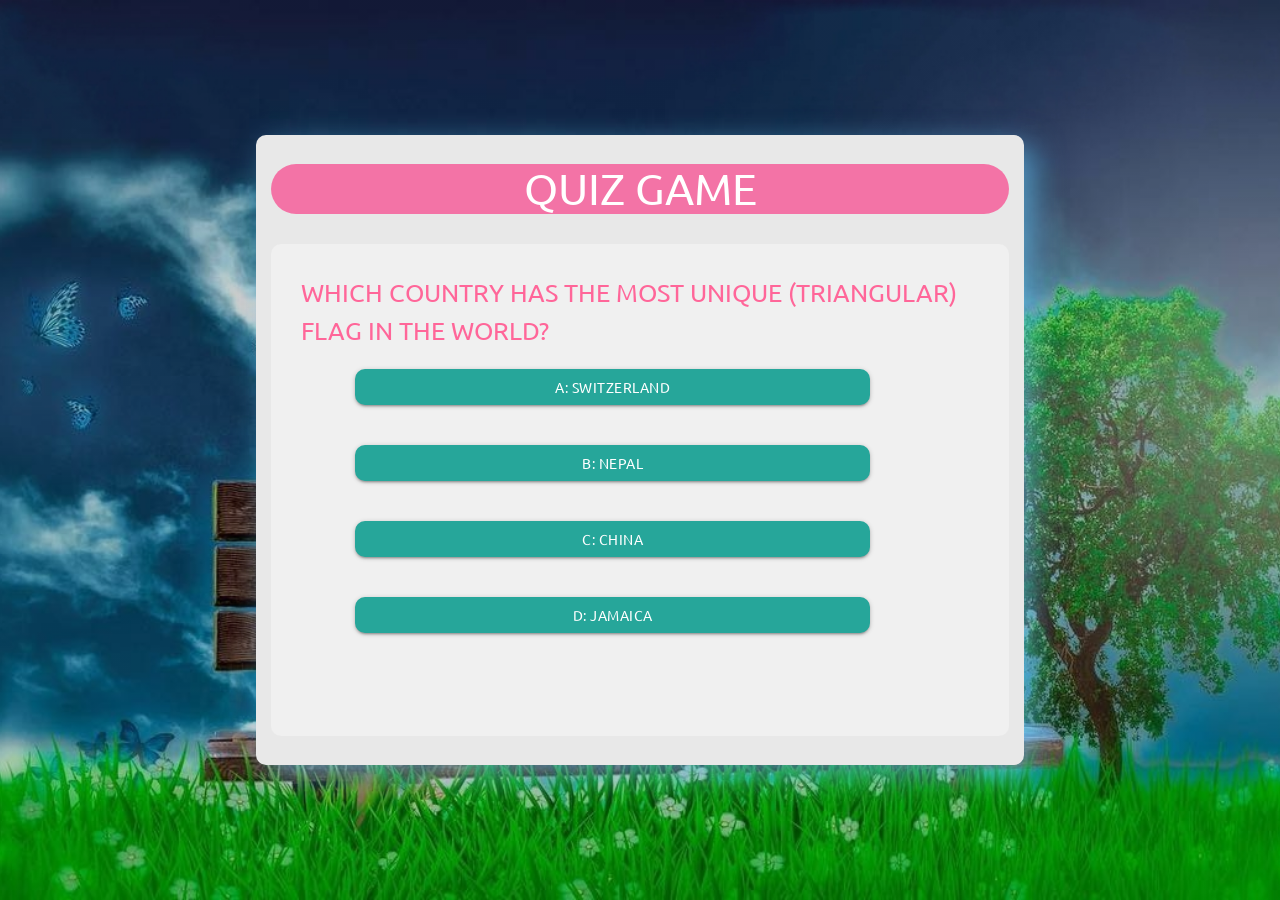
<file: other-projects/quiz-app/index.html>
<!DOCTYPE html>
<html lang="en">
    
    <head>
        <title> QUIZ GAME - SOBHAN </title>
        <meta charset="utf-8">
        <link rel="stylesheet" href="style.css" type="text/css">
        <link rel="stylesheet" href="icons/materialize.min.css" type="text/css" media="all">
        <link rel="stylesheet" href="" type="text/css">
        <link rel="stylesheet" href="https://fonts.googleapis.com/css?family=Ubuntu" type = "text/css">
        <link href="https://fonts.googleapis.com/icon?family=Material+Icons" rel="stylesheet">
    </head>    
    
    <body>
        
        <div class="main-container">
            <div class="play-area">
                <div class="header">
                    <h3> Quiz Game </h3>
                </div>
                
                <div class="body-area">
                    <div id="form-area">
                        <div id="form-header">
                            <p> <i class="small material-icons">pets</i> What is the capital of Nepal? 
                            </p>
                        </div>
                            <div id="button-area">
                                <button id="btn-1" class="waves-effect waves-light btn"> A: Thimpu </button>
                                <button id="btn-2" class="waves-effect waves-light btn"> B: Delhi </button>
                                <button id="btn-3" class="waves-effect waves-light btn"> C: Kathmandu </button>
                                <button id="btn-4" class="waves-effect waves-light btn"> D: London </button>
                            </div>
                            <div id="submit-area">
                                <button id="submit-btn" class="btn waves-effect waves-light" type="submit" name="action">Submit<i class="material-icons right">send</i></button>
                            </div>
                    </div>
                    
                    <!-- Winner area -->
                    <div id="winner-area">
                        <div id="score-definition">
                            <p> Your Total Score is: </p>
                        </div>
                        <div id="score">
                            <p> 7 </p>
                        </div>
                        <div id = "next-game">
                            <button id= "new-game-btn" class="button btn-new"><i class="material-icons">add_circle_outline</i> Play a New Game</button>
                        </div>    
                    </div>
                                        
                </div>
                
            </div>
    
        </div>
        
        <!-- Including JavaScript file -->
        <script src="script.js"> </script>
    </body> 
</html>
</file>
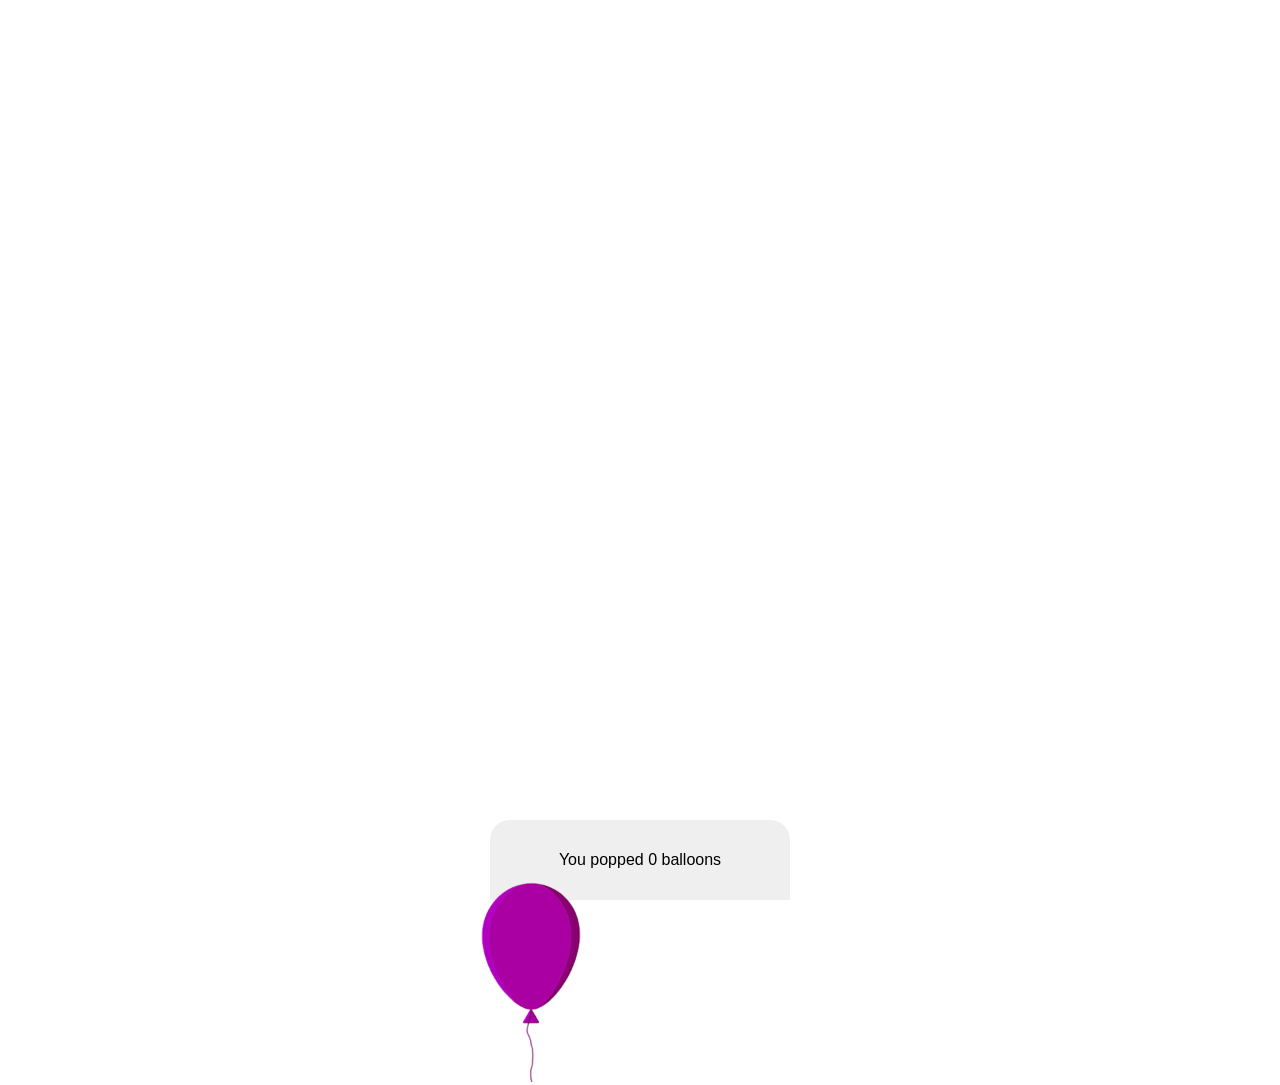
<file: others/balloons/index.html>
<!DOCTYPE html>
<html lang="en">

<head>
    <meta charset="UTF-8">
    <title>Balloons Game</title>
    <link rel="stylesheet" type="text/css" href="css/style.css">
</head>

<body>
    <!--    <div class="balloon balloon-red"></div>-->
    <div class="score-block">
        <p>You popped <span class="score">0</span> balloons</p>
    </div>

    <div class="total-shadow">
        <div class="total-block">

            <div class="total-wrapper win">
                <h4>Congratulations!!</h4>
                <img src="img/happy.png" alt="Winner">
                <h4>You popped all 100 balloons.</h4>
                <p>You are a champion !!</p>
            </div>


            <div class="total-wrapper lose">
                <h4>Sorry!!</h4>
                <img src="img/sad.png" alt="Loser">
                <h4>You popped <span class="score">0</span> balloons.</h4>
                <p>Play again?</p>
                <button class="restart">Yes</button>
                <button class="cancel">No</button>
            </div>

        </div>
    </div>


    <audio src="audio/bg-music.mp3" autoplay loop></audio>


    <script src="js/script.js"></script>

</body></html>
</file>
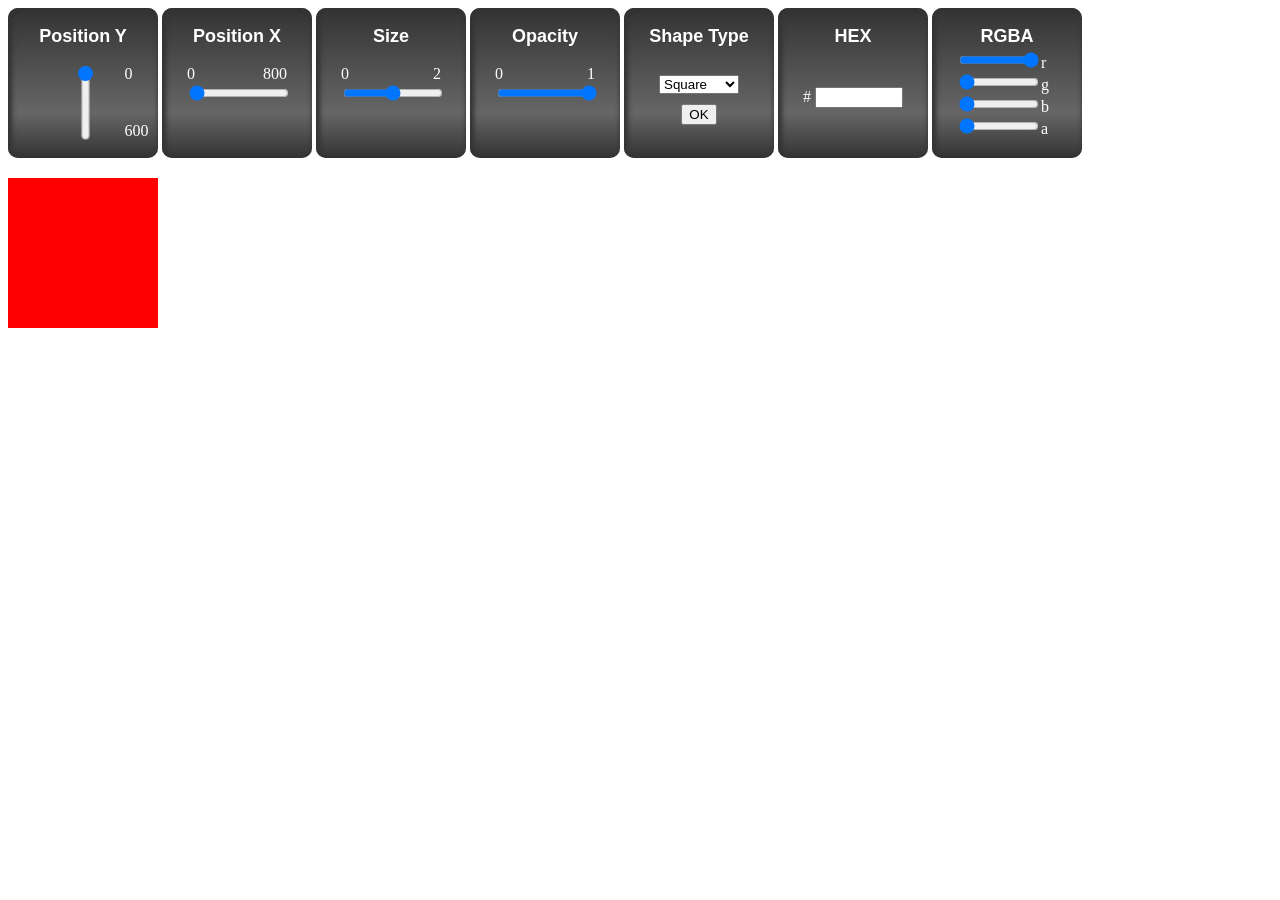
<file: others/block-manipulation/index.html>
<!DOCTYPE html>
<html lang="en">

<head>
    <meta charset="UTF-8">
    <title>Block Manipulation - SOBHAN</title>
    <link rel="stylesheet" type="text/css" href="style.css">
</head>

<body>
    <div class="menu">
        <div class="block">
            <h3 class="block-heading">Position Y</h3>
            <div class="wrapper">
                <div class="input-wrapper vertical">
                    <input type="range" id="pos-y" min="0" max="600" value="0">
                    <label for="pos-y">
                        <span>0</span>
                        <span>600</span>
                    </label>
                </div>
            </div>
        </div>
        <div class="block">
            <h3 class="block-heading">Position X</h3>
            <div class="wrapper">
                <div class="input-wrapper horizontal">
                    <label for="pos-x">
                        <span>0</span>
                        <span>800</span>
                    </label>
                    <input type="range" id="pos-x" min="0" max="800" value="0">
                </div>
            </div>
        </div>
        <div class="block">
            <h3 class="block-heading">Size</h3>
            <div class="wrapper">
                <div class="input-wrapper horizontal">
                    <label for="size">
                        <span>0</span>
                        <span>2</span>
                    </label>
                    <input type="range" id="size" min="0" max="2" step="0.1">
                </div>
            </div>
        </div>
        <div class="block">
            <h3 class="block-heading">Opacity</h3>
            <div class="wrapper">
                <div class="input-wrapper horizontal">
                    <label for="opacity">
                        <span>0</span>
                        <span>1</span>
                    </label>
                    <input type="range" id="opacity" min="0" max="1" step="0.01" value="1">
                </div>
            </div>
        </div>
        <div class="block">
            <h3 class="block-heading">Shape Type</h3>
            <div class="wrapper center">
                <select id="shape-select">
                    <option value="1">Square</option>
                    <option value="2">Circle</option>
                    <option value="3">Rhombus</option>
                </select>
                <button id="ok-shape">OK</button>
            </div>
        </div>
        <div class="block">
            <h3 class="block-heading">HEX</h3>
            <div class="wrapper">
                <div class="input-wrapper hex-container">
                    <label for="hex">#</label>
                    <input type="text" id="hex">
                </div>
            </div>
        </div>
        <div class="block">
            <h3 class="block-heading">RGBA</h3>
            <div class="wrapper rgba-container">
                <input type="range" id="rgba-r" min="0" max="255" value="255"><label for="rgba-r">r</label></input>
                <input type="range" id="rgba-g" min="0" max="255" value="0"><label for="rgba-g">g</label></input>
                <input type="range" id="rgba-b" min="0" max="255" value="0"><label for="rgba-b">b</label></input>
                <input type="range" id="rgba-a" min="0" max="1" value="0" step="0.01"><label for="rgba-a">a</label></input>
            </div>
        </div>
    </div>


    <div class="container">
        <div id="block"></div>
    </div>






    <script src="script.js"></script>
</body></html>
</file>
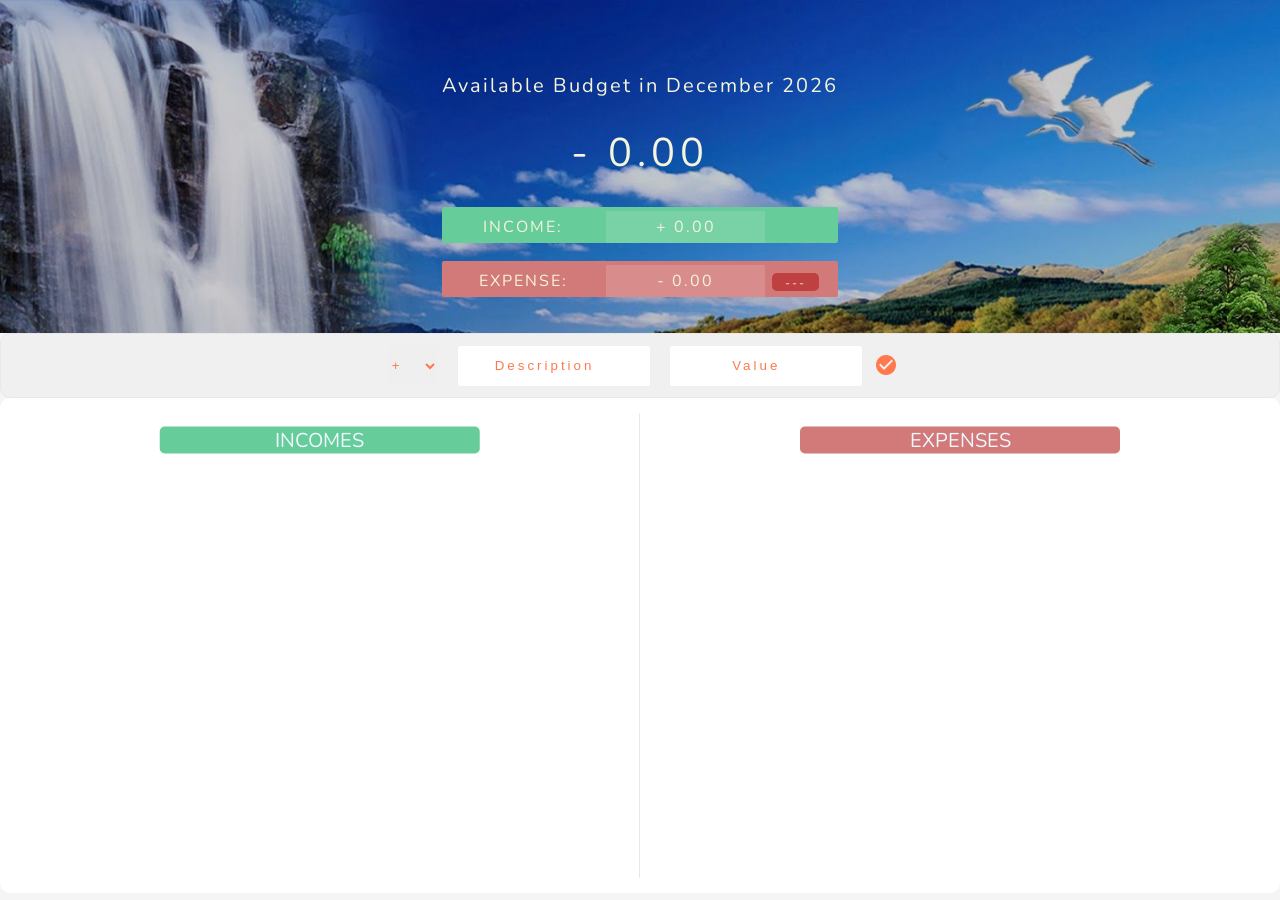
<file: others/budget-app/index.html>
<!DOCTYPE html>
<html>
    
    <head>
        <title> Budget App - SOBHAN </title>
        <meta charset="utf-8">
        <link rel="stylesheet" type="text/css" href="style.css">
        <link href="https://fonts.googleapis.com/css?family=Nunito" rel="stylesheet">  
        <link href="https://fonts.googleapis.com/icon?family=Material+Icons" rel="stylesheet">
    </head>

    <body>
        <div class="main-container">
            
            <!-- Header Area -->
            <div class="header" id="header-area">
                <div id="month">
                    <p> Available Budget in %Month%: </p>
                </div>
                <div id="budget">
                    <p> + 1,234.56 </p>
                </div>
                <div id = "income-area">
                    <div class="small-div-1" id="income-description">
                        <p> INCOME: </p>
                    </div>
                    <div class="small-div-1" id="income-number">
                        <p> +2,500.00 </p>
                    </div>
                </div>
                <div id="expense-area">
                    <div class="small-div-2" id="expense-description">
                        <p> EXPENSE: </p>
                    </div>
                    <div class="small-div-2" id="expense-number">
                        <p> -1,265.44 </p>
                    </div>
                    <div class="small-div-2" id="exp-percentage">
                        <p> 55% </p>
                    </div>
                </div>
            </div>
            
            <!-- Footer Area -->
            <div class="footer" id="footer-area">
                <div class="input" id="input-area">
                    <div id="type-area">
                        <select class="sign-type">
                            <option id="plus" value="inc" selected>+</option>
                            <option id="minus" value="exp">-</option>
                        </select>
                    </div>
                    <div id="description-input-area">
                        <input type="text" class="add-description" placeholder="Description">
                    </div>
                    <div id="value-input-area">
                        <input type="number" class="add-value" placeholder="Value"> 
                    </div>
                    <div id="tick-area">
                        <button id="btn-tick"><i class="material-icons">check_circle</i></button>
                    </div>
                </div>
    
                <div class="output" id="output-area">
                    <div id="inc-section">
                        <div id="inc-title">
                            <p> INCOMES </p>
                        </div>
                        
                        <!-- Don't forget to comment it out: below -->
                        
<!--
                        <div class="lists" id="income-0">
                            <div class="lists-item">Salary</div>
                            <div class="right-side">
                                <div class="lists-item-delete">
                                    <button class="delete-btn"><i class="material-icons">cancel</i></button>
                                </div>
                                <div class="lists-item-value">+1,500.00</div>
                            </div>
                        </div>
                        <div class="lists" id="income-1">
                            <div class="lists-item">Sold Car</div>
                            <div class="right-side">
                                <div class="lists-item-delete">
                                    <button class="delete-btn"><i class="material-icons">cancel</i></button>
                                </div>
                                <div class="lists-item-value">+2,500.00</div>
                            </div>
                        </div>
-->
                    <!-- Don't forget to comment it out: above-->
    
                    </div>
                    
                    <div id="exp-section">
                        <div id="exp-title">
                            <p> EXPENSES </p>
                        </div>
                
                        <!-- Don't forget to comment it out: below -->
<!--
                     
                        <div class="lists" id="expense-0">
                            <div class="lists-item">Holiday</div>
                            <div class="right-side">
                                <div class="lists-item-delete">
                                    <button class="delete-btn"><i class="material-icons">cancel</i></button>
                                </div>
                                  <div class="lists-item-percentage">20%</div>
                                <div class="lists-item-value">-500.00</div>
                            </div>
                        </div>
                        <div class="lists" id="expense-1">
                            <div class="lists-item">Groceries</div>
                            <div class="right-side">
                                <div class="lists-item-delete">
                                    <button class="delete-btn"><i class="large material-icons">cancel</i></button>
                                </div>
                                <div class="lists-item-percentage">10%</div>
                                <div class="lists-item-value">-200.00</div>
                            </div>
                        </div>
                
-->
                    <!-- Don't forget to comment it out: above-->
                        
        
                    </div>
                        
    
            </div>
        </div>
    
        <script src="script.js"> </script>
    </body>
</html>
</file>
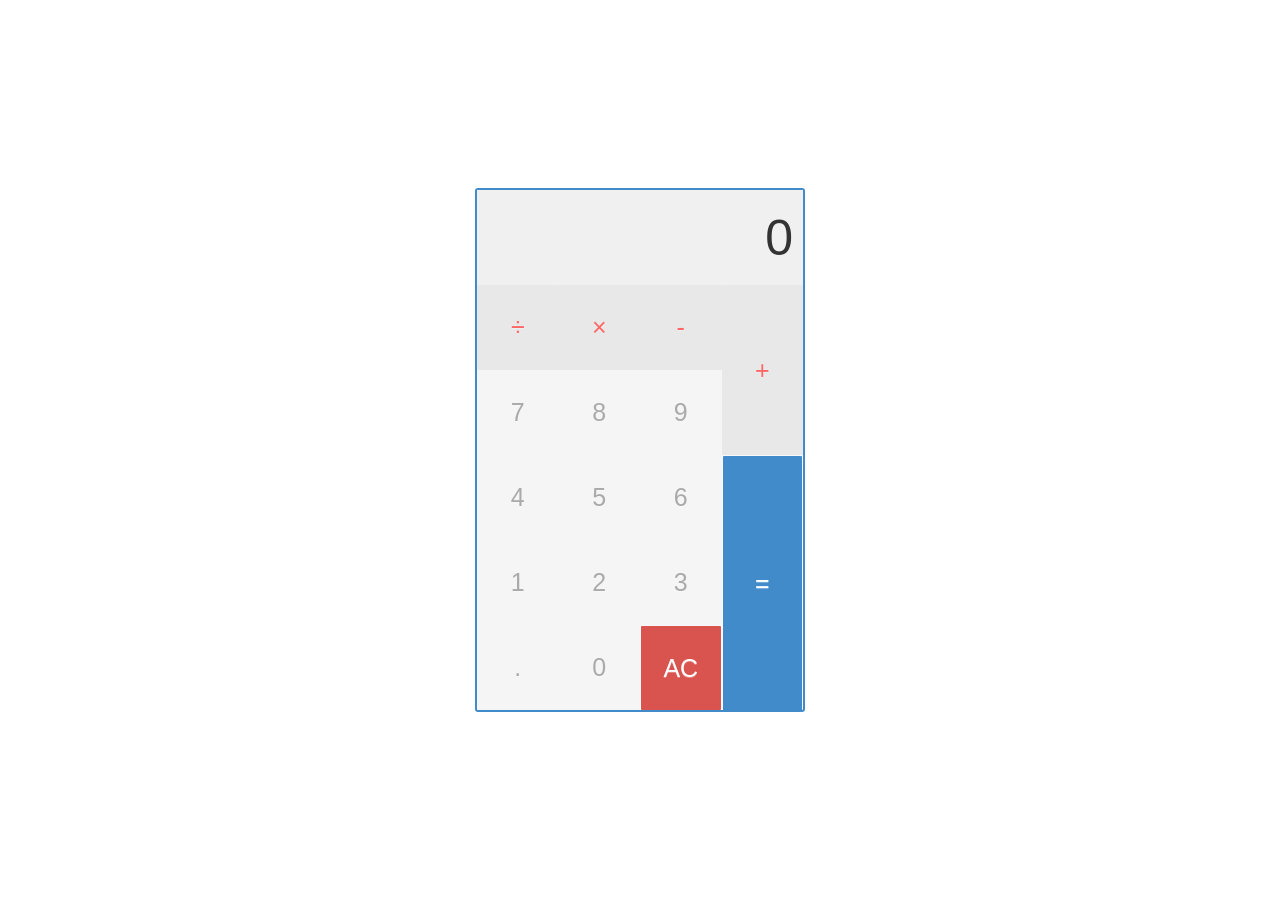
<file: others/calculator-javascript/index.html>
<!DOCTYPE html>
<html lang="en">

<head>
    <meta charset="UTF-8">
    <title>Calculator App JavaScript - SOBHAN</title>
    <link rel="stylesheet" href="style.css" type="text/css">
</head>

<body>
    <div class="container">
        <div class="calculator">

            <!-- Display section -->
            <input type="text" class="calculator-display" value="0" disabled />

            <!-- Keys section -->
            <div class="calculator-keys">
                <button type="button" class="operator" value="/">&divide;</button>
                <button type="button" class="operator" value="*">&times;</button>
                <button type="button" class="operator" value="-">-</button>
                <button type="button" class="operator" value="+" id="plus">+</button>

                <button type="button" class="number-keys" value="7">7</button>
                <button type="button" class="number-keys" value="8">8</button>
                <button type="button" class="number-keys" value="9">9</button>

                <button type="button" class="number-keys" value="4">4</button>
                <button type="button" class="number-keys" value="5">5</button>
                <button type="button" class="number-keys" value="6">6</button>

                <button type="button" class="number-keys" value="1">1</button>
                <button type="button" class="number-keys" value="2">2</button>
                <button type="button" class="number-keys" value="3">3</button>

                <button type="button" class="decimal-key" value=".">.</button>
                <button type="button" class="number-keys" value="0">0</button>
                <button type="button" class="all-clear-key" value="all-clear">AC</button>

                <button type="button" class="equal-key operator" value="=">=</button>
            </div>


        </div>
    </div>


    <script src="script.js"></script>
</body></html>
</file>
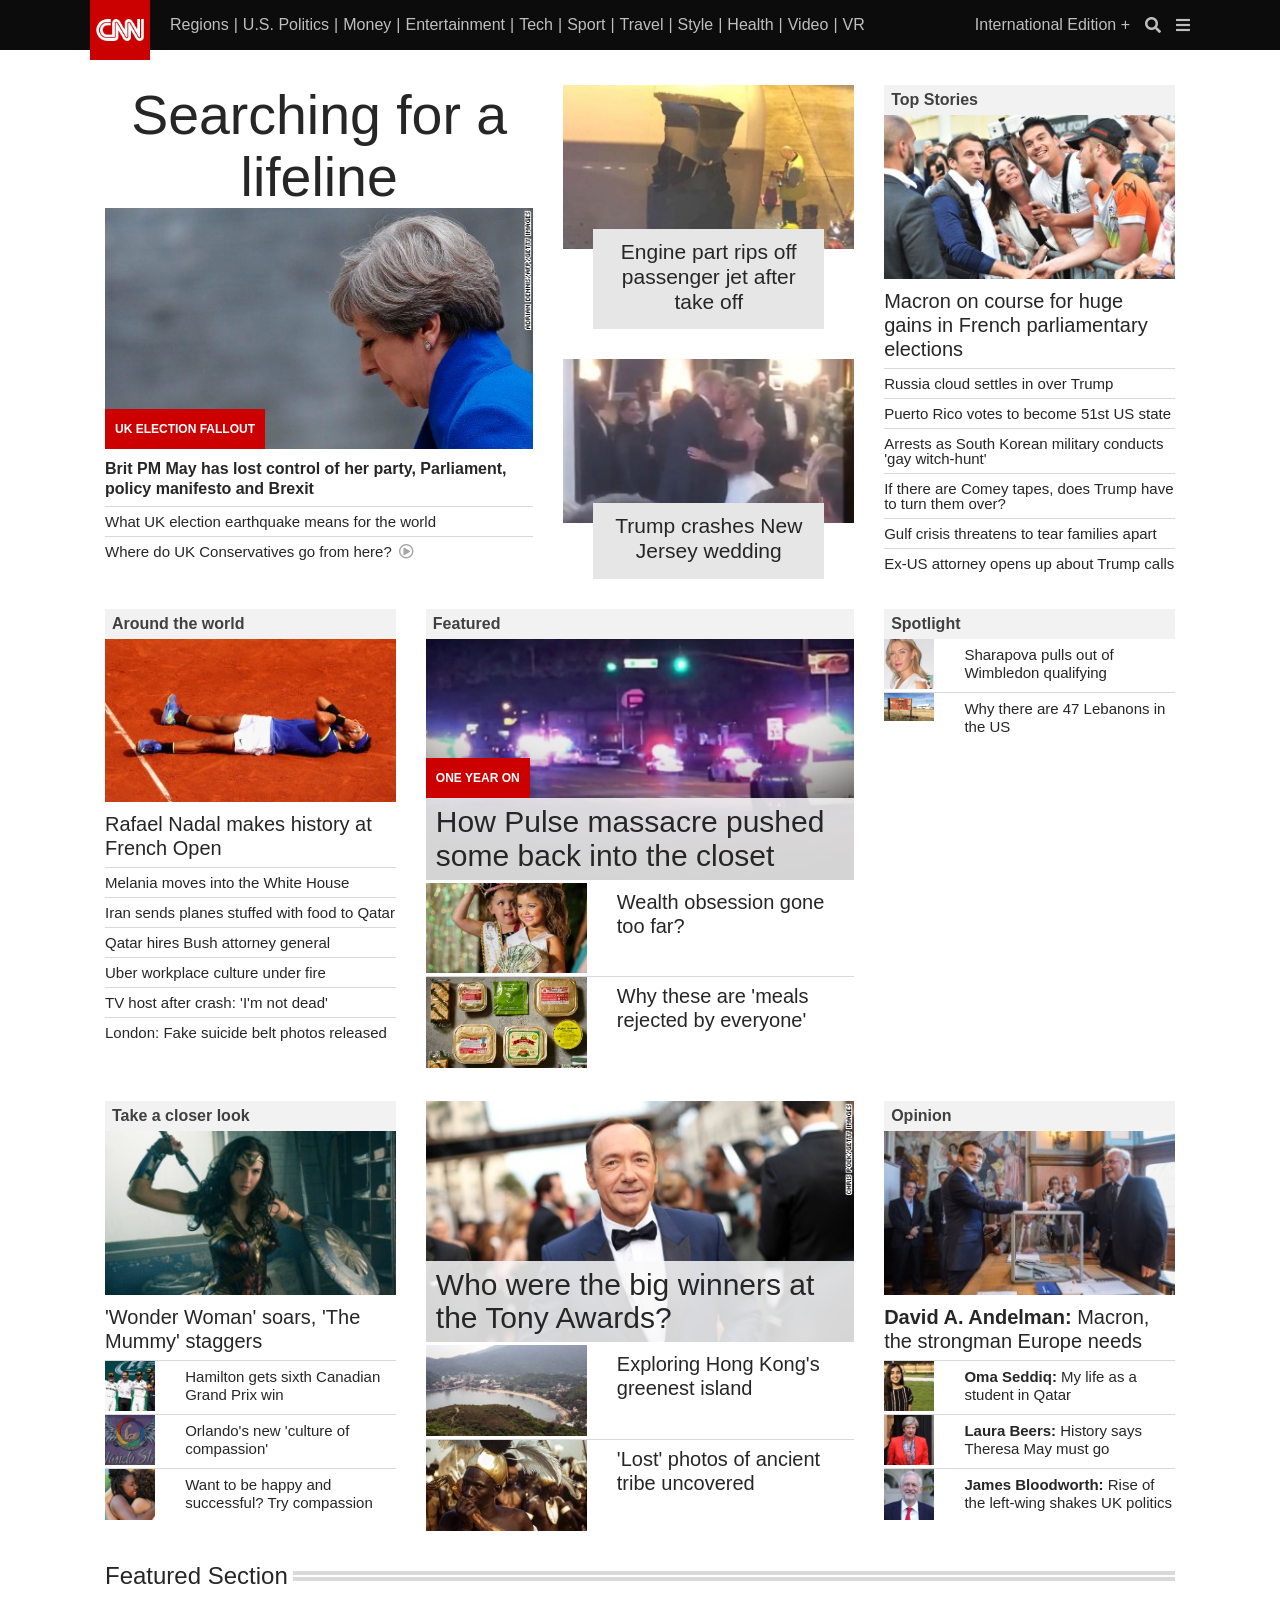
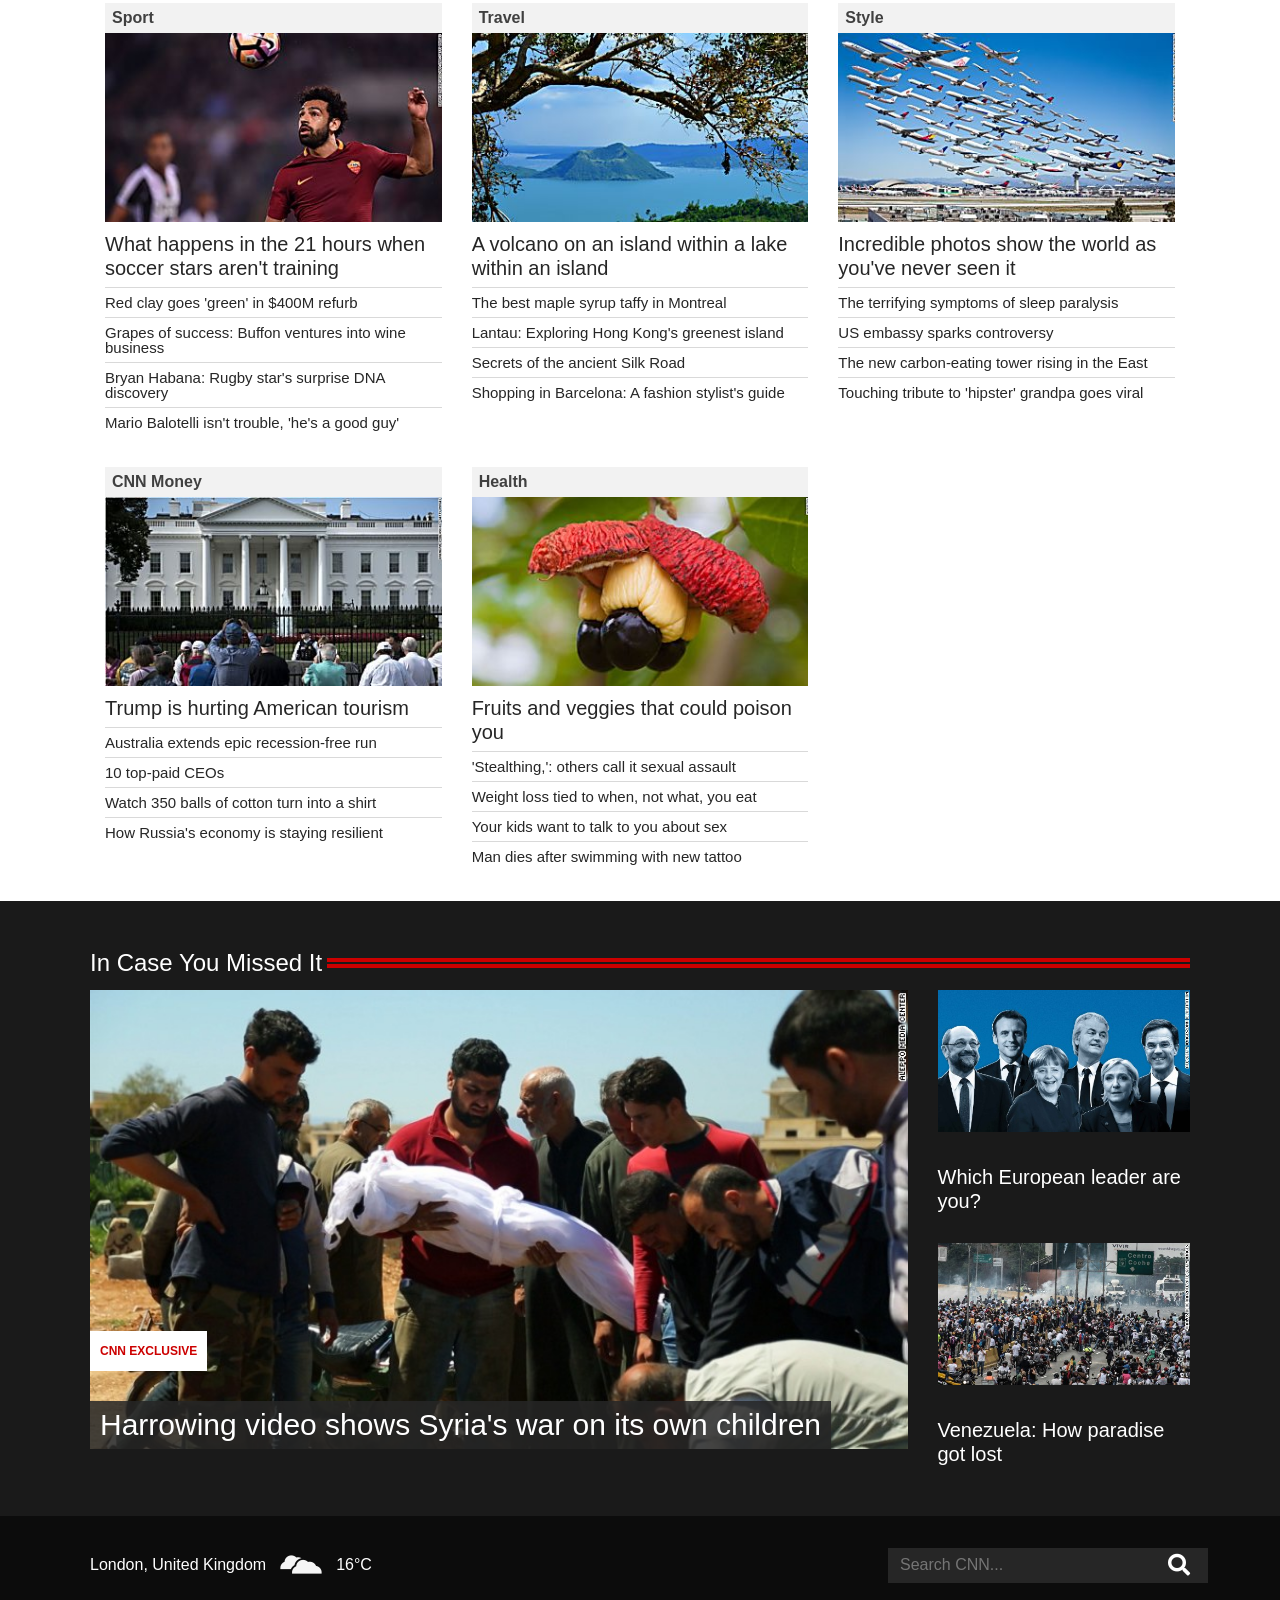
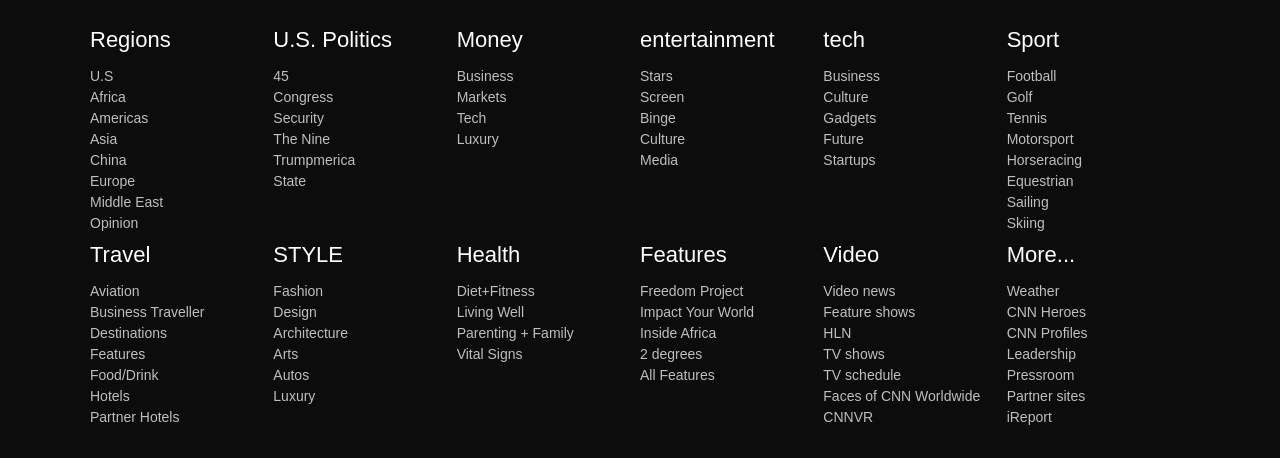
<file: others/CNN-clone/index.html>
<!DOCTYPE html>
<html lang="en">

<head>
    <meta charset="UTF-8">
    <title>CNN Homepage</title>

    <!-- Fonts -->
    <link rel="stylesheet" href="https://use.fontawesome.com/releases/v5.8.2/css/all.css" integrity="sha384-oS3vJWv+0UjzBfQzYUhtDYW+Pj2yciDJxpsK1OYPAYjqT085Qq/1cq5FLXAZQ7Ay" crossorigin="anonymous">

    <!-- Bootstrap Grid -->
    <link rel="stylesheet" href="css/bootstrap-grid.min.css">

    <!-- Custom CSS -->
    <link rel="stylesheet" href="css/style.css">
</head>



<body>
    <header class="page-header">
        <div class="wrapper">
            <div class="header-left">
                <div class="page-logo">
                    <a href="/"><img src="img/cnn-logo.png" alt="Page Logo"></a>
                </div>
                <nav class="page-nav">
                    <ul>
                        <li><a href="">Regions</a></li>
                        <li><a href="">U.S. Politics</a></li>
                        <li><a href="">Money</a></li>
                        <li><a href="">Entertainment</a></li>
                        <li><a href="">Tech</a></li>
                        <li><a href="">Sport</a></li>
                        <li><a href="">Travel</a></li>
                        <li><a href="">Style</a></li>
                        <li><a href="">Health</a></li>
                        <li><a href="">Video</a></li>
                        <li><a href="">VR</a></li>
                    </ul>
                </nav>

            </div>
            <div class="header-right">
                <div class="international-edition">
                    <input type="checkbox" id="international-switcher" hidden>
                    <label for="international-switcher">International Edition + </label>
                    <div class="international-block">
                        <ul>
                            <li>US</li>
                            <li>Arabic</li>
                            <li>Español</li>
                        </ul>
                        <hr>
                        <p>Set edition preference:</p>
                        <div class="row-block edition-block">
                            <input type="radio" id="us-id" name="country-group">
                            <label for="us-id">U.S.</label>
                            <input type="radio" id="inter-id" name="country-group" checked>
                            <label for="inter-id">International</label>
                        </div>
                        <div class="row-block edition-block">
                            <button class="confirm">Confirm</button>
                        </div>
                    </div>
                </div>
                <div class="page-search">
                    <input type="checkbox" id="search-switcher" hidden>
                    <input type="search" class="page-search-field" placeholder="Search CNN..." id="page-search-field">
                    <label for="page-search-field" class="page-search-field-label">Search >></label>
                    <label for="search-switcher" class="search-switcher-label"><i class="fas fa-search"></i></label>
                </div>
                <div class="header-expanded-menu">
                    <input type="checkbox" id="expanded-switcher" hidden>
                    <label for="expanded-switcher"><i class="fas fa-bars"></i></label>
                    <div class="header-expanded-menu-block">
                        <div class="container">
                            <div class="expanded-top-block">
                                <div class="container-fluid">
                                    <div class="row">
                                        <div class="col-2">
                                            <div class="expanded-col">
                                                <h3>Regions</h3>
                                                <ul>
                                                    <li><a href="">U.S</a></li>
                                                    <li><a href="">Africa</a></li>
                                                    <li><a href="">Americas</a></li>
                                                    <li><a href="">Asia</a></li>
                                                    <li><a href="">China</a></li>
                                                    <li><a href="">Europe</a></li>
                                                    <li><a href="">Middle East</a></li>
                                                    <li><a href="">Opinion</a></li>
                                                </ul>
                                            </div>
                                        </div>
                                        <div class="col-2">
                                            <div class="expanded-col">
                                                <h3>U.S. Politics</h3>
                                                <ul>
                                                    <li><a href="">45</a></li>
                                                    <li><a href="">Congress</a></li>
                                                    <li><a href="">Security</a></li>
                                                    <li><a href="">The Nine</a></li>
                                                    <li><a href="">Trumpmerica</a></li>
                                                    <li><a href="">State</a></li>
                                                </ul>
                                            </div>
                                        </div>
                                        <div class="col-2">
                                            <div class="expanded-col">
                                                <h3>Money</h3>
                                                <ul>
                                                    <li><a href="">Business</a></li>
                                                    <li><a href="">Markets</a></li>
                                                    <li><a href="">Tech</a></li>
                                                    <li><a href="">Luxury</a></li>
                                                </ul>
                                            </div>
                                        </div>
                                        <div class="col-2">
                                            <div class="expanded-col">
                                                <h3>entertainment</h3>
                                                <ul>
                                                    <li><a href="">Stars</a></li>
                                                    <li><a href="">Screen</a></li>
                                                    <li><a href="">Binge</a></li>
                                                    <li><a href="">Culture</a></li>
                                                    <li><a href="">Media</a></li>
                                                </ul>
                                            </div>
                                        </div>
                                        <div class="col-2">
                                            <div class="expanded-col">
                                                <h3>tech</h3>
                                                <ul>
                                                    <li><a href="">Business</a></li>
                                                    <li><a href="">Culture</a></li>
                                                    <li><a href="">Gadgets</a></li>
                                                    <li><a href="">Future</a></li>
                                                    <li><a href="">Startups</a></li>
                                                </ul>
                                            </div>
                                        </div>
                                        <div class="col-2">
                                            <div class="expanded-col">
                                                <h3>Sport</h3>
                                                <ul>
                                                    <li><a href="">Football</a></li>
                                                    <li><a href="">Golf</a></li>
                                                    <li><a href="">Tennis</a></li>
                                                    <li><a href="">Motorsport</a></li>
                                                    <li><a href="">Horseracing</a></li>
                                                    <li><a href="">Equestrian</a></li>
                                                    <li><a href="">Sailing</a></li>
                                                    <li><a href="">Skiing</a></li>
                                                </ul>
                                            </div>
                                        </div>
                                        <div class="col-2">
                                            <div class="expanded-col">
                                                <h3>Travel</h3>
                                                <ul>
                                                    <li><a href="">Aviation</a></li>
                                                    <li><a href="">Business Traveller</a></li>
                                                    <li><a href="">Destinations</a></li>
                                                    <li><a href="">Features</a></li>
                                                    <li><a href="">Food/Drink</a></li>
                                                    <li><a href="">Hotels</a></li>
                                                    <li><a href="">Partner Hotels</a></li>
                                                </ul>
                                            </div>
                                        </div>
                                        <div class="col-2">
                                            <div class="expanded-col">
                                                <h3>STYLE</h3>
                                                <ul>
                                                    <li><a href="">Fashion</a></li>
                                                    <li><a href="">Design</a></li>
                                                    <li><a href="">Architecture</a></li>
                                                    <li><a href="">Arts</a></li>
                                                    <li><a href="">Autos</a></li>
                                                    <li><a href="">Luxury</a></li>
                                                </ul>
                                            </div>
                                        </div>
                                        <div class="col-2">
                                            <div class="expanded-col">
                                                <h3>Health</h3>
                                                <ul>
                                                    <li><a href="">Diet+Fitness</a></li>
                                                    <li><a href="">Living Well</a></li>
                                                    <li><a href="">Parenting + Family</a></li>
                                                    <li><a href="">Vital Signs</a></li>
                                                </ul>
                                            </div>
                                        </div>
                                        <div class="col-2">
                                            <div class="expanded-col">
                                                <h3>Features</h3>
                                                <ul>
                                                    <li><a href="">Freedom Project</a></li>
                                                    <li><a href="">Impact Your World</a></li>
                                                    <li><a href="">Inside Africa</a></li>
                                                    <li><a href="">2 degrees</a></li>
                                                    <li><a href="">All Features</a></li>
                                                </ul>
                                            </div>
                                        </div>
                                        <div class="col-2">
                                            <div class="expanded-col">
                                                <h3>Video</h3>
                                                <ul>
                                                    <li><a href="">Video news</a></li>
                                                    <li><a href="">Feature shows</a></li>
                                                    <li><a href="">HLN</a></li>
                                                    <li><a href="">TV shows</a></li>
                                                    <li><a href="">TV schedule</a></li>
                                                    <li><a href="">Faces of CNN Worldwide</a></li>
                                                    <li><a href="">CNNVR</a></li>
                                                </ul>
                                            </div>
                                        </div>
                                        <div class="col-2">
                                            <div class="expanded-col">
                                                <h3>More...</h3>
                                                <ul>
                                                    <li><a href="">Weather</a></li>
                                                    <li><a href="">CNN Heroes</a></li>
                                                    <li><a href="">CNN Profiles</a></li>
                                                    <li><a href="">Leadership</a></li>
                                                    <li><a href="">Pressroom</a></li>
                                                    <li><a href="">Partner sites</a></li>
                                                    <li><a href="">iReport</a></li>
                                                </ul>
                                            </div>
                                        </div>
                                    </div>
                                </div>
                            </div>
                            <div class="expanded-bottom-block">
                                <div class="international-block">
                                    <ul>
                                        <li><img src="img/cnn-logo-us.png" alt="US logo">US</li>
                                        <li><img src="img/cnn-logo-espanol.png" alt="Spain logo">Español</li>
                                        <li><img src="img/logo_cnn_arabic.png" alt="Logo Arabic">Arabic</li>
                                    </ul>
                                    <hr>
                                    <p>Set edition preference:</p>
                                    <div class="row-block edition-block">
                                        <input type="radio" id="us-id" name="country-group-1">
                                        <label for="us-id-1">U.S.</label>
                                        <input type="radio" id="inter-id" name="country-group-1" checked>
                                        <label for="inter-id-1">International</label>
                                    </div>
                                    <div class="row-block edition-block">
                                        <button class="confirm">Confirm</button>
                                    </div>
                                </div>
                            </div>

                        </div>





                    </div>
                </div>

            </div>
        </div>
    </header>










    <!-- MAIN SECTION -->

    <main>
<div class="wrapper">
   <div class="container-fluid">
    <section class="row">
    
    <div class="col-5">
        <h1>Searching for a lifeline</h1>    
        <article>
            <div class="image-block">
                <img src="img/articles/UK%20election%20fallout.jpg" alt="UK Election">
                <div class="label-block">
                    <div class="image-label">UK election fallout</div>
                </div>
            </div>
            <h3 class="bold">Brit PM May has lost control of her party, Parliament, policy manifesto and Brexit</h3>
            <ul class="last-news">
                <li><a href="">What UK election earthquake means for the world</a></li>
                <li class="play"><a href="">Where do UK Conservatives go from here?</a></li>
            </ul>
        </article>
        
        
    </div>
    
    <div class="col">
        <article>
            <div class="image-block">
                <img src="img/articles/passenger-jet.jpg" alt="UK Election">
            </div>
            <h3 class="semi-gray">Engine part rips off passenger jet after take off</h3>
        </article>
         <article>
            <div class="image-block">
                <img src="img/articles/Trump%20hugging.jpg" alt="UK Election">
            </div>
            <h3 class="semi-gray">Trump crashes New Jersey wedding</h3>
        </article>
    </div>
    
    <div class="col">
       <article>
           <div class="category">Top Stories</div>
            <div class="image-block">
                <img src="img/articles/French%20election.jpg" alt="UK Election">
            </div>
            <h3 class="middle-size">Macron on course for huge gains in French parliamentary elections</h3>
            <ul class="last-news">
                <li><a href="">Russia cloud settles in over Trump</a></li>
                <li><a href="">Puerto Rico votes to become 51st US state</a></li>
                <li><a href="">Arrests as South Korean military conducts 'gay witch-hunt'</a></li>
                <li><a href="">If there are Comey tapes, does Trump have to turn them over?</a></li>
                <li><a href="">Gulf crisis threatens to tear families apart</a></li>
                <li><a href="">Ex-US attorney opens up about Trump calls</a></li>
            </ul>
        </article>
    </div>
    
 </section>  
    
                 
                                                                   
    <section class="row">
        
        <div class="col">
            <article>
           <div class="category">Around the world</div>
            <div class="image-block">
                <img src="img/articles/French%20open%20tennis.jpg" alt="UK Election">
            </div>
            <h3 class="middle-size">Rafael Nadal makes history at French Open</h3>
            <ul class="last-news">
                <li><a href="">Melania moves into the White House</a></li>
                <li><a href="">Iran sends planes stuffed with food to Qatar</a></li>
                <li><a href="">Qatar hires Bush attorney general</a></li>
                <li><a href="">Uber workplace culture under fire</a></li>
                <li><a href="">TV host after crash: 'I'm not dead'</a></li>
                <li><a href="">London: Fake suicide belt photos released</a></li>
            </ul>
        </article>
        </div>
        
        <div class="col-5">
           <div class="category">Featured</div>
            <article class="no-margin">
            <div class="image-block">
                <img src="img/articles/massacre.jpg" alt="UK Election">
                <div class="label-block">
                    <div class="image-label">One Year On</div>
                    <h3 class="full-width-heading no-margin">How Pulse massacre pushed some back into the closet</h3>
                </div>
            </div>
            </article>
            
            <article class="no-margin">
                <div class="row">
                    <div class="col-5">
                        <img src="img/articles/kids.jpg" alt="Kids">
                    </div>
                    <div class="col-7">
                        <h3 class="middle-size">Wealth obsession gone too far?</h3>
                    </div>
                </div>
            </article>
            
            <article class="top-border">
                <div class="row">
                    <div class="col-5">
                        <img src="img/articles/meals.jpg" alt="Kids">
                    </div>
                    <div class="col-7">
                        <h3 class="middle-size">Why these are 'meals rejected by everyone'</h3>
                    </div>
                </div>
            </article>
            
        </div>
        
        <div class="col">
             <div class="category">Spotlight</div>
             
            <article class="no-margin">
                <div class="row">
                    <div class="col-3">
                        <img src="img/articles/Sharapova.jpg" alt="Sharapova">
                    </div>
                    <div class="col-9">
                        <h3 class="small-size">Sharapova pulls out of Wimbledon qualifying</h3>
                    </div>
                </div>
            </article>
            
            <article class="top-border">
                <div class="row">
                    <div class="col-3">
                        <img src="img/articles/Lebonon.jpg" alt="Lebanon">
                    </div>
                    <div class="col-9">
                        <h3 class="small-size">Why there are 47 Lebanons in the US</h3>
                    </div>
                </div>
            </article>
        </div>
        
    </section>  
                        
                                  
    <section>
        <div class="row">
            
        <div class="col">
             <article>
           <div class="category">Take a closer look</div>
            <div class="image-block">
                <img src="img/articles/wonder-woman.jpg" alt="UK Election">
            </div>
            <h3 class="middle-size">'Wonder Woman' soars, 'The Mummy' staggers</h3>
            
            <article class="top-border no-margin">
                <div class="row">
                    <div class="col-3">
                        <img src="img/articles/Canadian.jpg" alt="Canadian">
                    </div>
                    <div class="col-9">
                        <h3 class="small-size">Hamilton gets sixth Canadian Grand Prix win</h3>
                    </div>
                </div>
            </article>
            
            <article class="top-border no-margin">
                <div class="row">
                    <div class="col-3">
                        <img src="img/articles/statue.jpg" alt="Statue">
                    </div>
                    <div class="col-9">
                        <h3 class="small-size">Orlando's new 'culture of compassion'</h3>
                    </div>
                </div>
            </article>
            
            <article class="top-border no-margin">
                <div class="row">
                    <div class="col-3">
                        <img src="img/articles/happy.jpg" alt="Happy">
                    </div>
                    <div class="col-9">
                        <h3 class="small-size">Want to be happy and successful? Try compassion</h3>
                    </div>
                </div>
            </article>
            
        </article>
        </div>
        
        <div class="col-5">
            <article class="no-margin">
            <div class="image-block">
                <img src="img/articles/Tony.jpg" alt="Tony Awards">
                <div class="label-block">
                    <h3 class="full-width-heading no-margin with-opacity">Who were the big winners at the Tony Awards?</h3>
                </div>
            </div>
            </article>
            
            <article class="no-margin">
                <div class="row">
                    <div class="col-5">
                        <img src="img/articles/Hongkong.jpg" alt="HongKong">
                    </div>
                    <div class="col-7">
                        <h3 class="middle-size">Exploring Hong Kong's greenest island</h3>
                    </div>
                </div>
            </article>
            
            <article class="top-border">
                <div class="row">
                    <div class="col-5">
                        <img src="img/articles/ancient.jpg" alt="Ancient Tribes">
                    </div>
                    <div class="col-7">
                        <h3 class="middle-size">'Lost' photos of ancient tribe uncovered</h3>
                    </div>
                </div>
            </article>
        </div>
        
        <div class="col">
            <article>
           <div class="category">Opinion</div>
            <div class="image-block">
                <img src="img/articles/macron.jpg" alt="UK Election">
            </div>
            <h3 class="middle-size"><span class="bold">David A. Andelman:</span> Macron, the strongman Europe needs</h3>
            
            <article class="top-border no-margin">
                <div class="row">
                    <div class="col-3">
                        <img src="img/articles/Qatar.jpg" alt="Canadian">
                    </div>
                    <div class="col-9">
                        <h3 class="small-size"><span class="bold">Oma Seddiq:</span> My life as a student in Qatar</h3>
                    </div>
                </div>
            </article>
            
            <article class="top-border no-margin">
                <div class="row">
                    <div class="col-3">
                        <img src="img/articles/woman.jpg" alt="Statue">
                    </div>
                    <div class="col-9">
                        <h3 class="small-size"><span class="bold">Laura Beers:</span> History says Theresa May must go</h3>
                    </div>
                </div>
            </article>
            
            <article class="top-border no-margin">
                <div class="row">
                    <div class="col-3">
                        <img src="img/articles/James%20UK.jpg" alt="Happy">
                    </div>
                    <div class="col-9">
                        <h3 class="small-size"><span class="bold">James Bloodworth:</span> Rise of the left-wing shakes UK politics</h3>
                    </div>
                </div>
            </article>
            
        </article>
        </div>
        
        </div>
        
    </section>          

                       
    
    <section class="mt-30">
       <h3 class="section-heading">Featured Section</h3>
        <div class="row">
            <div class="col-4">
                <article>
           <div class="category">Sport</div>
            <div class="image-block">
                <img src="img/articles/Salah.jpg" alt="UK Election">
            </div>
            <h3 class="middle-size">What happens in the 21 hours when soccer stars aren't training</h3>
            <ul class="last-news">
                <li><a href="">
Red clay goes 'green' in $400M refurb </a></li>
                <li><a href="">Grapes of success: Buffon ventures into wine business </a></li>
                <li><a href="">Bryan Habana: Rugby star's surprise DNA discovery</a></li>
                <li><a href=""> 
Mario Balotelli isn't trouble, 'he's a good guy' </a></li>
            </ul>
        </article>
            </div>
            
            <div class="col-4">
                <article>
           <div class="category">Travel</div>
            <div class="image-block">
                <img src="img/articles/volcano.jpg" alt="UK Election">
            </div>
            <h3 class="middle-size">A volcano on an island within a lake within an island </h3>
            <ul class="last-news">
                <li><a href="">The best maple syrup taffy in Montreal </a></li>
                <li><a href="">Lantau: Exploring Hong Kong's greenest island </a></li>
                <li><a href="">Secrets of the ancient Silk Road </a></li>
                <li><a href="">Shopping in Barcelona: A fashion stylist's guide 
 </a></li>
            </ul>
        </article>
            </div>
            
            <div class="col-4">
                <article>
           <div class="category">Style</div>
            <div class="image-block">
                <img src="img/articles/planes.jpg" alt="UK Election">
            </div>
            <h3 class="middle-size">Incredible photos show the world as you've never seen it </h3>
            <ul class="last-news">
                <li><a href="">The terrifying symptoms of sleep paralysis</a></li>
                <li><a href="">US embassy sparks controversy </a></li>
                <li><a href="">The new carbon-eating tower rising in the East </a></li>
                <li><a href="">Touching tribute to 'hipster' grandpa goes viral </a></li>
            </ul>
        </article>
            </div>
            
            <div class="col-4">
                <article>
           <div class="category">CNN Money</div>
            <div class="image-block">
                <img src="img/articles/white-house.jpg" alt="UK Election">
            </div>
            <h3 class="middle-size">Trump is hurting American tourism </h3>
            <ul class="last-news">
                <li><a href="">Australia extends epic recession-free run</a></li>
                <li><a href="">10 top-paid CEOs </a></li>
                <li><a href="">Watch 350 balls of cotton turn into a shirt </a></li>
                <li><a href="">How Russia's economy is staying resilient </a></li>
            </ul>
        </article>
            </div>
            
            <div class="col-4">
                <article>
           <div class="category">Health</div>
            <div class="image-block">
                <img src="img/articles/fruit.jpg" alt="UK Election">
            </div>
            <h3 class="middle-size">Fruits and veggies that could poison you</h3>
            <ul class="last-news">
                <li><a href="">'Stealthing,': others call it sexual assault</a></li>
                <li><a href="">Weight loss tied to when, not what, you eat </a></li>
                <li><a href="">Your kids want to talk to you about sex </a></li>
                <li><a href="">Man dies after swimming with new tattoo </a></li>
            </ul>
        </article>
            </div>
            
            
        </div>
        
        
    </section>
                                                                
    </div>                            
</div>

   
   
   <section class="dark-section mt-30">
       <div class="wrapper">
          <h3 class="section-heading">In Case You Missed It </h3>
           <div class="row">
               <div class="col-9">
                   <article class="no-margin">
            <div class="image-block">
                <img src="img/articles/Syria.jpg" alt="Syria War">
                <div class="label-block">
                    <div class="image-label">CNN Exclusive</div>
                    <h3 class="full-width-heading no-margin with-opacity">Harrowing video shows Syria's war on its own children</h3>
                </div>
            </div>
            </article>
               </div>
               
               <div class="col-3">
                   <article>
                       <div class="image-block">
                <img src="img/articles/European%20Leader.jpg" alt="UK Election">
                <h3 class="middle-size">Which European leader are you?</h3>
            </div>
                   </article>
                   <article>
                       <div class="image-block">
                <img src="img/articles/Venezuela.jpg" alt="UK Election">
                <h3 class="middle-size">Venezuela: How paradise got lost</h3>
            </div>
                   </article>
               </div>
               
               
               
               
           </div>
                      
       </div>
   </section>
   
   
   
    </main>


































































































































    <!-- FOOTER -->
    <footer class="page-footer">
        <div class="wrapper">

            <div class="footer-top-block">
                <div class="footer-weather">
                    <p class="location">London, United Kingdom</p>
                    <img src="img/weather-cloud.png" alt="Weather cloud" height="38">
                    <div class="temp">16&deg;C</div>
                </div>
                <div class="search-block">
                    <input type="search" class="search" id="footer-search" placeholder="Search CNN...">
                    <label for="footer-search"><i class="fas fa-search"></i></label>
                </div>

            </div>


            <div class="expanded-top-block">
                <div class="container-fluid">
                    <div class="row">
                        <div class="col-2">
                            <div class="expanded-col">
                                <h3>Regions</h3>
                                <ul>
                                    <li><a href="">U.S</a></li>
                                    <li><a href="">Africa</a></li>
                                    <li><a href="">Americas</a></li>
                                    <li><a href="">Asia</a></li>
                                    <li><a href="">China</a></li>
                                    <li><a href="">Europe</a></li>
                                    <li><a href="">Middle East</a></li>
                                    <li><a href="">Opinion</a></li>
                                </ul>
                            </div>
                        </div>
                        <div class="col-2">
                            <div class="expanded-col">
                                <h3>U.S. Politics</h3>
                                <ul>
                                    <li><a href="">45</a></li>
                                    <li><a href="">Congress</a></li>
                                    <li><a href="">Security</a></li>
                                    <li><a href="">The Nine</a></li>
                                    <li><a href="">Trumpmerica</a></li>
                                    <li><a href="">State</a></li>
                                </ul>
                            </div>
                        </div>
                        <div class="col-2">
                            <div class="expanded-col">
                                <h3>Money</h3>
                                <ul>
                                    <li><a href="">Business</a></li>
                                    <li><a href="">Markets</a></li>
                                    <li><a href="">Tech</a></li>
                                    <li><a href="">Luxury</a></li>
                                </ul>
                            </div>
                        </div>
                        <div class="col-2">
                            <div class="expanded-col">
                                <h3>entertainment</h3>
                                <ul>
                                    <li><a href="">Stars</a></li>
                                    <li><a href="">Screen</a></li>
                                    <li><a href="">Binge</a></li>
                                    <li><a href="">Culture</a></li>
                                    <li><a href="">Media</a></li>
                                </ul>
                            </div>
                        </div>
                        <div class="col-2">
                            <div class="expanded-col">
                                <h3>tech</h3>
                                <ul>
                                    <li><a href="">Business</a></li>
                                    <li><a href="">Culture</a></li>
                                    <li><a href="">Gadgets</a></li>
                                    <li><a href="">Future</a></li>
                                    <li><a href="">Startups</a></li>
                                </ul>
                            </div>
                        </div>
                        <div class="col-2">
                            <div class="expanded-col">
                                <h3>Sport</h3>
                                <ul>
                                    <li><a href="">Football</a></li>
                                    <li><a href="">Golf</a></li>
                                    <li><a href="">Tennis</a></li>
                                    <li><a href="">Motorsport</a></li>
                                    <li><a href="">Horseracing</a></li>
                                    <li><a href="">Equestrian</a></li>
                                    <li><a href="">Sailing</a></li>
                                    <li><a href="">Skiing</a></li>
                                </ul>
                            </div>
                        </div>
                        <div class="col-2">
                            <div class="expanded-col">
                                <h3>Travel</h3>
                                <ul>
                                    <li><a href="">Aviation</a></li>
                                    <li><a href="">Business Traveller</a></li>
                                    <li><a href="">Destinations</a></li>
                                    <li><a href="">Features</a></li>
                                    <li><a href="">Food/Drink</a></li>
                                    <li><a href="">Hotels</a></li>
                                    <li><a href="">Partner Hotels</a></li>
                                </ul>
                            </div>
                        </div>
                        <div class="col-2">
                            <div class="expanded-col">
                                <h3>STYLE</h3>
                                <ul>
                                    <li><a href="">Fashion</a></li>
                                    <li><a href="">Design</a></li>
                                    <li><a href="">Architecture</a></li>
                                    <li><a href="">Arts</a></li>
                                    <li><a href="">Autos</a></li>
                                    <li><a href="">Luxury</a></li>
                                </ul>
                            </div>
                        </div>
                        <div class="col-2">
                            <div class="expanded-col">
                                <h3>Health</h3>
                                <ul>
                                    <li><a href="">Diet+Fitness</a></li>
                                    <li><a href="">Living Well</a></li>
                                    <li><a href="">Parenting + Family</a></li>
                                    <li><a href="">Vital Signs</a></li>
                                </ul>
                            </div>
                        </div>
                        <div class="col-2">
                            <div class="expanded-col">
                                <h3>Features</h3>
                                <ul>
                                    <li><a href="">Freedom Project</a></li>
                                    <li><a href="">Impact Your World</a></li>
                                    <li><a href="">Inside Africa</a></li>
                                    <li><a href="">2 degrees</a></li>
                                    <li><a href="">All Features</a></li>
                                </ul>
                            </div>
                        </div>
                        <div class="col-2">
                            <div class="expanded-col">
                                <h3>Video</h3>
                                <ul>
                                    <li><a href="">Video news</a></li>
                                    <li><a href="">Feature shows</a></li>
                                    <li><a href="">HLN</a></li>
                                    <li><a href="">TV shows</a></li>
                                    <li><a href="">TV schedule</a></li>
                                    <li><a href="">Faces of CNN Worldwide</a></li>
                                    <li><a href="">CNNVR</a></li>
                                </ul>
                            </div>
                        </div>
                        <div class="col-2">
                            <div class="expanded-col">
                                <h3>More...</h3>
                                <ul>
                                    <li><a href="">Weather</a></li>
                                    <li><a href="">CNN Heroes</a></li>
                                    <li><a href="">CNN Profiles</a></li>
                                    <li><a href="">Leadership</a></li>
                                    <li><a href="">Pressroom</a></li>
                                    <li><a href="">Partner sites</a></li>
                                    <li><a href="">iReport</a></li>
                                </ul>
                            </div>
                        </div>
                    </div>
                </div>
            </div>
        </div>
    </footer>







</body></html>
</file>
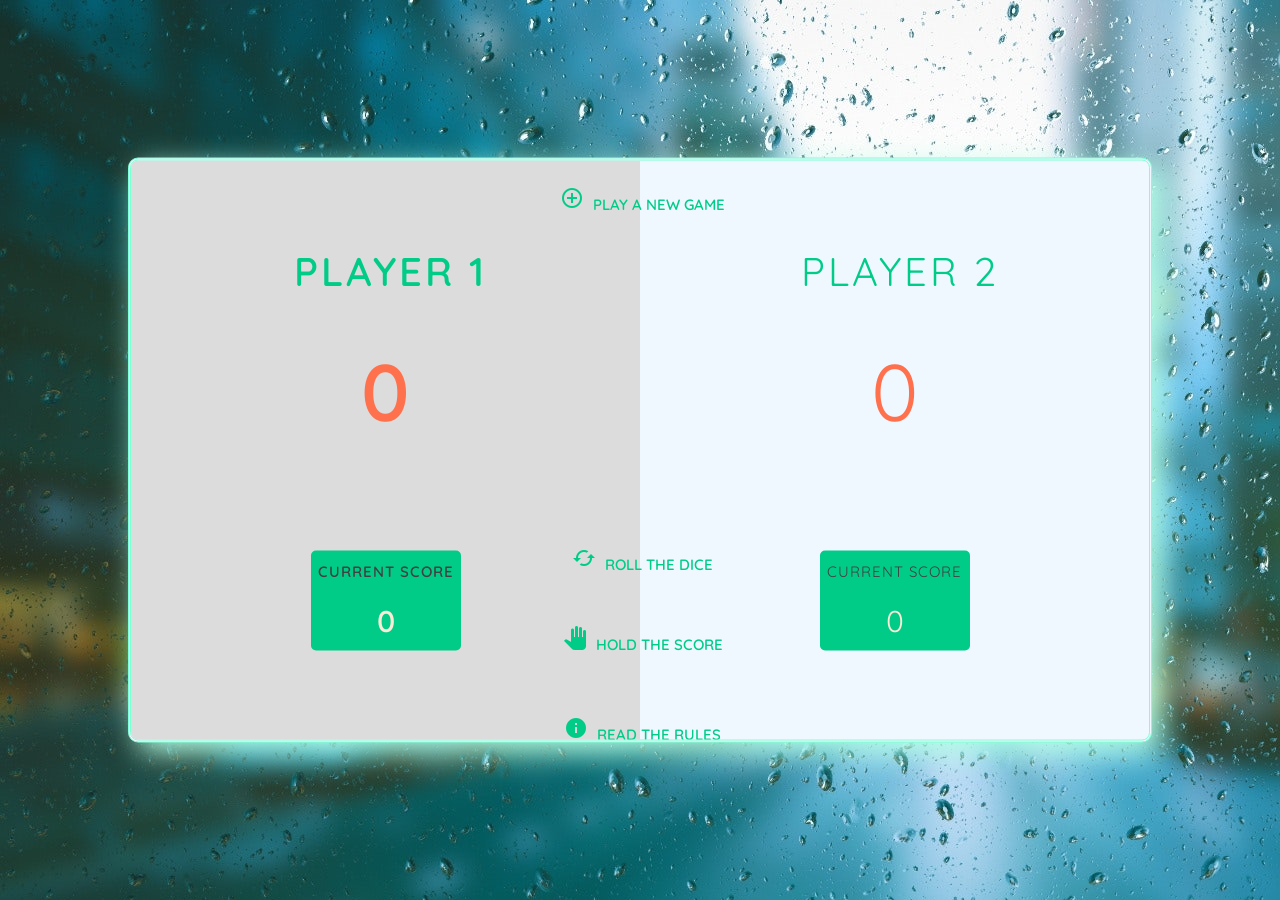
<file: others/pig-game/index.html>
<!DOCTYPE html>
<html lang="en">

<head>
    <title> PIG GAME - SOBHAN </title>
    <meta charset="utf-8">
    <link rel="stylesheet" href="style.css" type="text/css">
    <link href="https://fonts.googleapis.com/css?family=Quicksand" rel="stylesheet">
    <link href="https://fonts.googleapis.com/icon?family=Material+Icons" rel="stylesheet">
    <link type="text/css" rel="stylesheet" href="icons/css/materialize.min.css" media="screen,projection" />

</head>

<body>

    <div class="main-container">
        <div class="player-area player-0-area active">
            <div class="player-name" id="player-name-0"> Player 1 </div>
            <div class="player-score" id="player-score-0"> 55 </div>
            <div class="current-score-area">
                <div class="current-word"> Current Score </div>
                <div class="current-score" id="current-score-0"> 2 </div>
            </div>
        </div>

        <div class="player-area player-1-area">
            <div class="player-name" id="player-name-1"> Player 2 </div>
            <div class="player-score" id="player-score-1"> 10 </div>
            <div class="current-score-area">
                <div class="current-word"> Current Score </div>
                <div class="current-score" id="current-score-1"> 8 </div>
            </div>
        </div>

        <button class="button btn-new"><i class="material-icons">add_circle_outline</i> Play a New Game</button>
        <button class="button btn-roll"><i class="material-icons">cached</i> Roll the dice</button>
        <button class="button btn-hold"><i class="material-icons">pan_tool</i> Hold the score</button>
        <button class="button btn-rules"><i class="material-icons">info</i> Read the Rules </button>


        <img src="img/dice-4.png" alt="dice" class="dice" id="dice-2">


        <div id="myModal" class="modal">
            <div class="modal-content">
                <div class="modal-header">
                    <span class="close"> &times; </span>
                    <h4> RULES OF THE GAME </h4>
                </div>
                <div class="modal-body">
                    <p> 
1. The game has 2 players, playing in rounds. <br>
2. In each turn, a player rolls a dice as many times as he whishes. Each result get added to his CURRENT score. <br>
3. BUT, if the player rolls a 1, all his ROUND score gets lost. After that, it's the next player's turn. <br>
4. The player can choose to 'Hold', which means that his ROUND score gets added to his GLOBAL score. After that, it's the next player's turn. <br>
5. The first player to reach 100 points on GLOBAL score wins the game. <br> </p>
                </div>
            </div>
        </div>


    <script src="script.js"> </script>
</body>

</html>
</file>
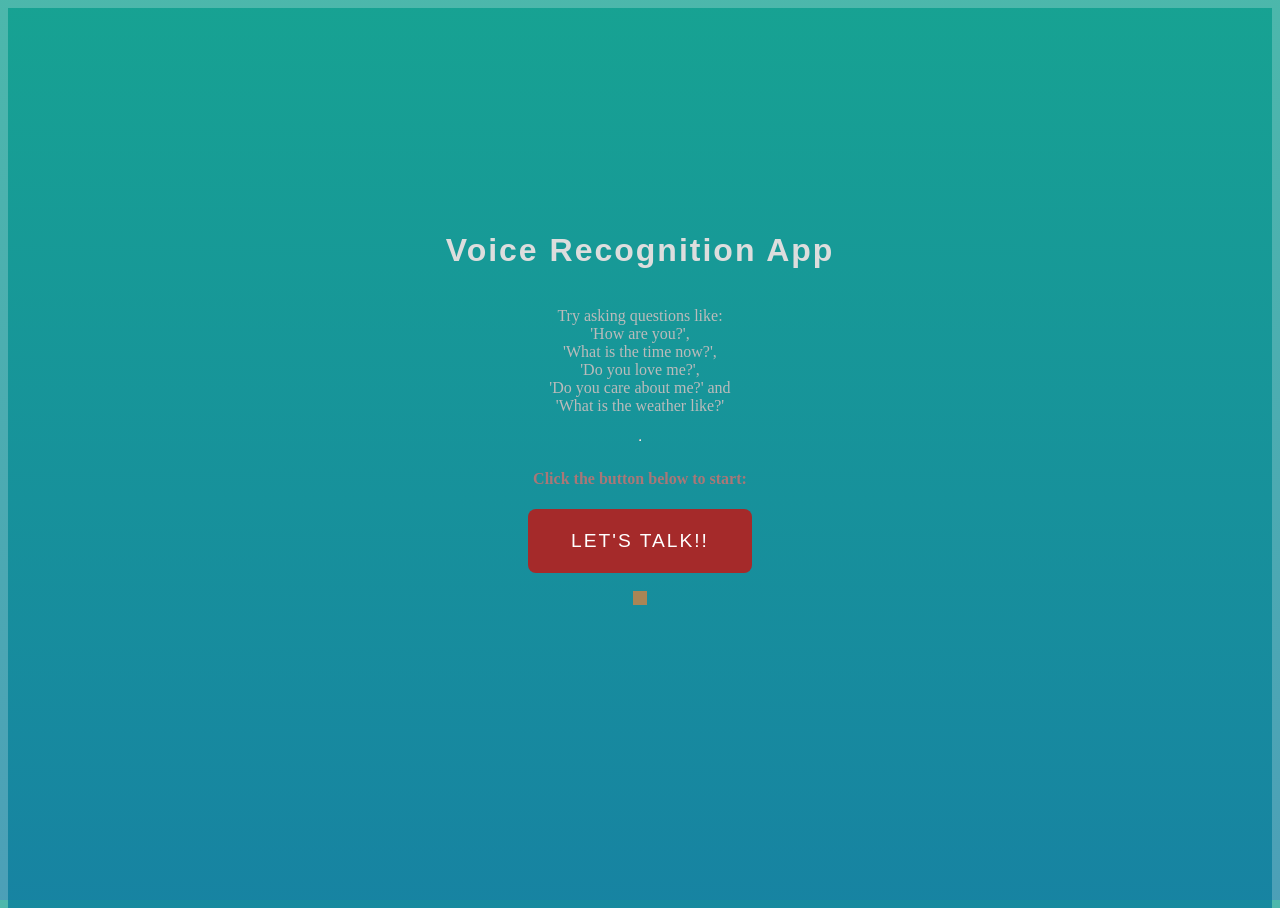
<file: others/voice-recognition-app/index.html>
<!DOCTYPE html>
<html lang="en">
<head>
    <meta charset="UTF-8">
    <meta name="viewport" content="width=device-width, initial-scale=1.0">
    <meta http-equiv="X-UA-Compatible" content="ie=edge">
    <title>Voice Recognition App - SOBHAN</title>
    <link rel="stylesheet" href="style.css" type="text/css">
</head>
<body>
    <div class="container">
        <div class="instructions">
            <h1>Voice Recognition App</h1>
            <p>Try asking questions like:<br> 'How are you?',<br> 'What is the time now?',<br> 'Do you love me?',<br> 'Do you care about me?' and <br> 'What is the weather like?'</p> <hr>
            <h4>Click the button below to start: </h4>
        </div>
        <button class="talk">Let's talk!!</button> <br>
        <h3 class="content"></h3>
    </div>
    

    <script src="app.js"></script>
</body>
</html>
</file>
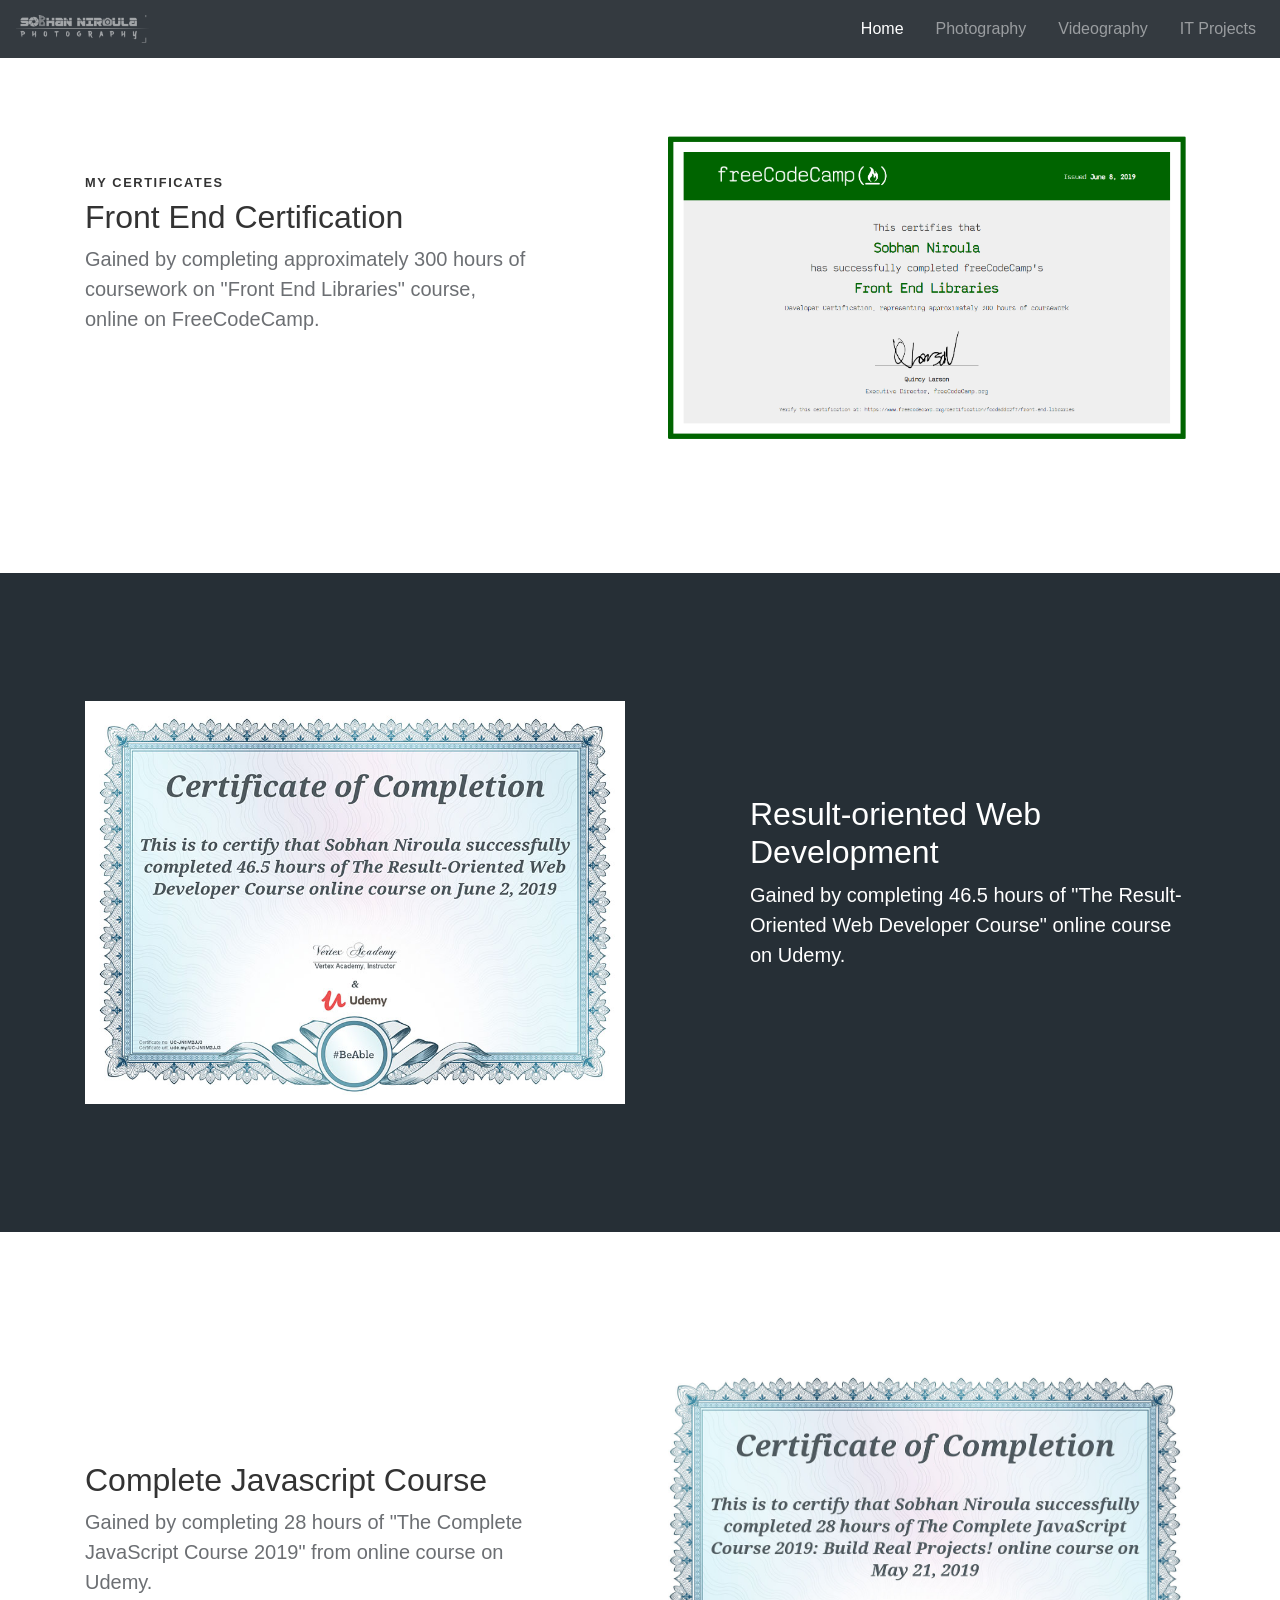
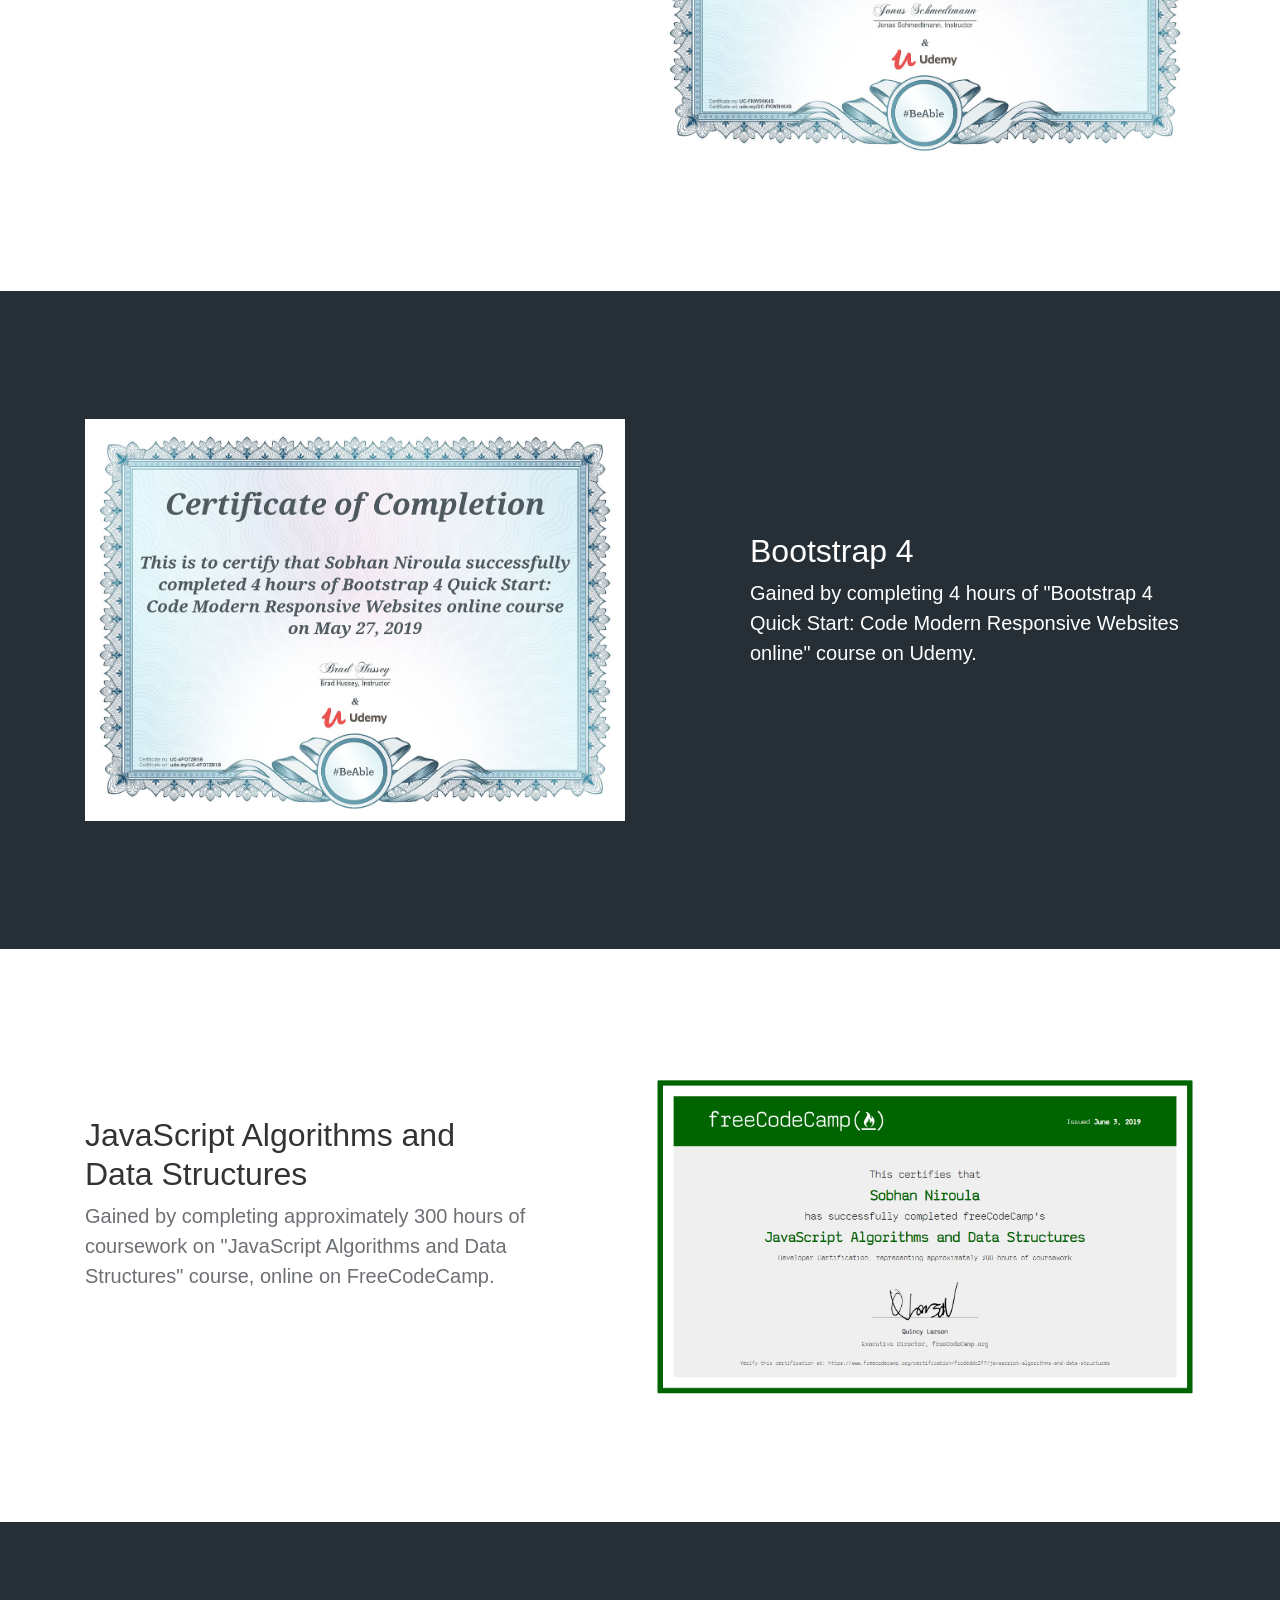
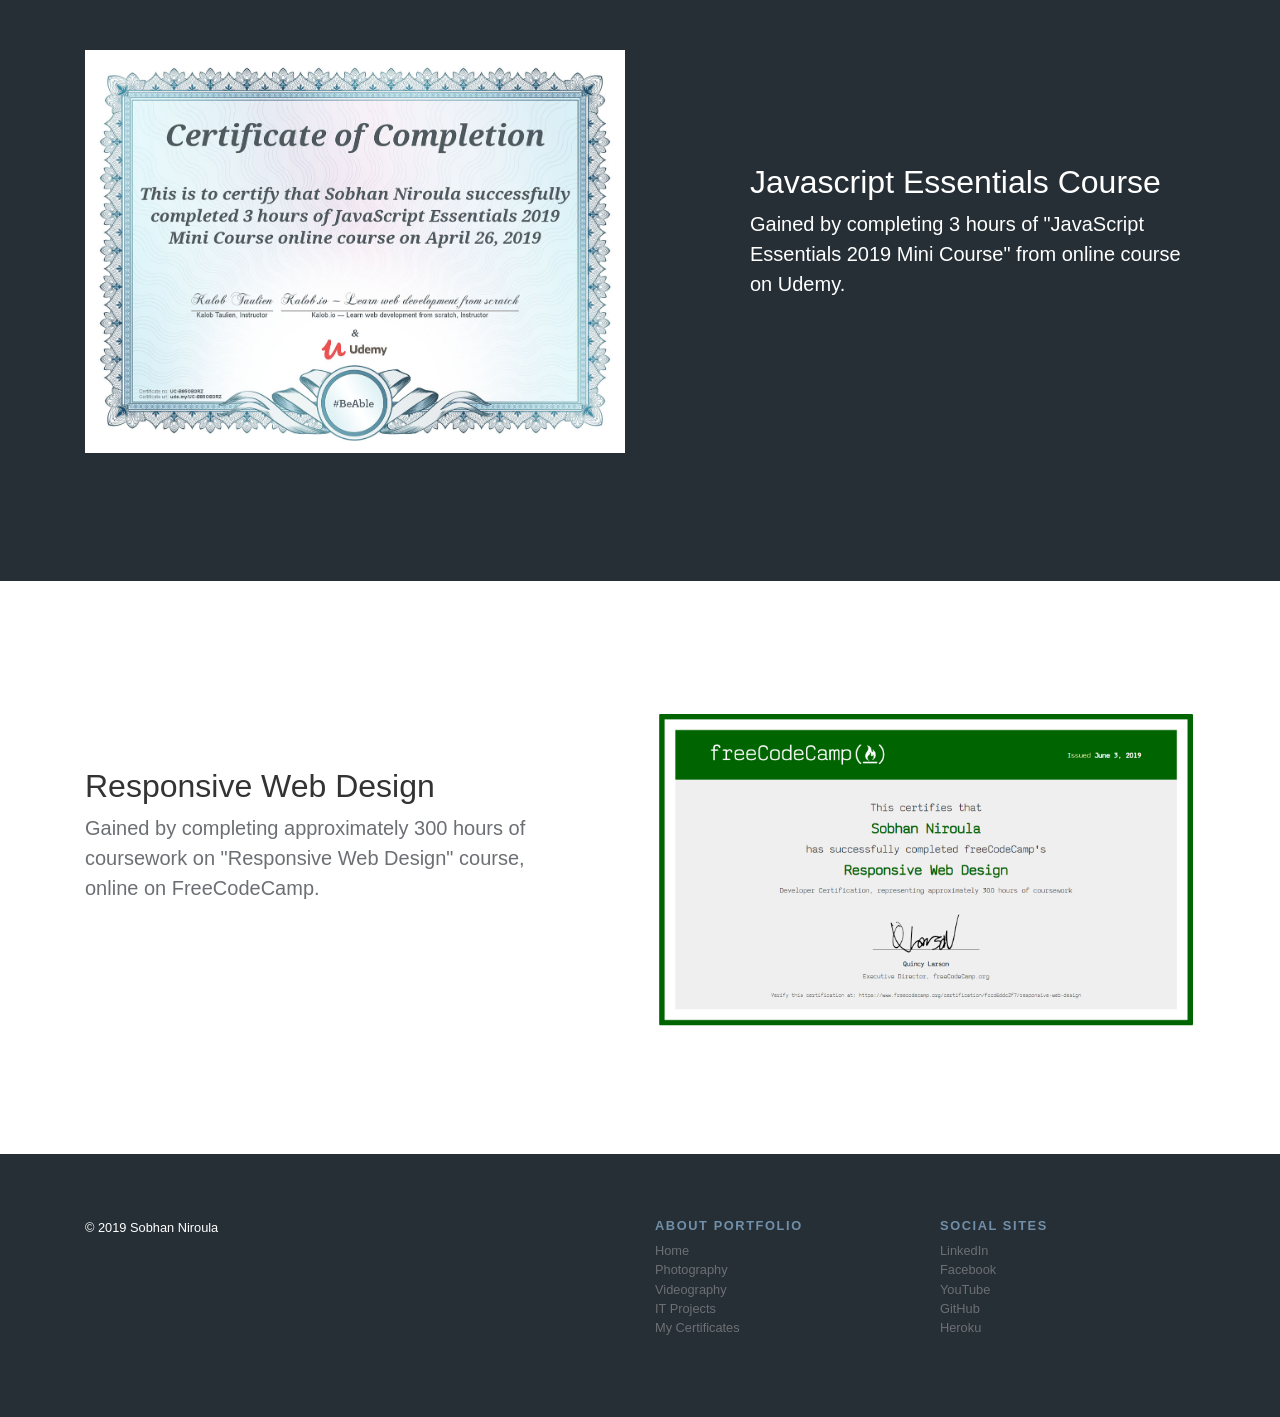
<file: certificates.html>
<!doctype html>
<html lang="en">

<head>
    <!-- Required meta tags -->
    <meta charset="utf-8">
    <meta name="viewport" content="width=device-width, initial-scale=1, shrink-to-fit=no">
    <meta http-equiv="x-ua-compatible" content="ie=edge">

    <!-- Bootstrap CSS -->
    <link rel="stylesheet" href="https://stackpath.bootstrapcdn.com/bootstrap/4.3.1/css/bootstrap.min.css" integrity="sha384-ggOyR0iXCbMQv3Xipma34MD+dH/1fQ784/j6cY/iJTQUOhcWr7x9JvoRxT2MZw1T" crossorigin="anonymous">

    <!-- Custom CSS -->
    <link rel="stylesheet" href="css/style.css">

    <!-- Font Awesome Icons -->
    <link rel="stylesheet" href="https://use.fontawesome.com/releases/v5.8.2/css/all.css" integrity="sha384-oS3vJWv+0UjzBfQzYUhtDYW+Pj2yciDJxpsK1OYPAYjqT085Qq/1cq5FLXAZQ7Ay" crossorigin="anonymous">

    <title>SOBHAN NIROULA - Certificates!! </title>

</head>



<body>

    <nav class="navbar navbar-expand-md navbar-dark bg-dark fixed-top">

        <a class="navbar-brand navbar-dark" href="index.html"><img src="img/Sobhan%20Photography%201.png" alt="Sobhan Photography Logo" height="30"></a>

        <button class="navbar-toggler" type="button" data-toggle="collapse" data-target="#portfolioNavbar" aria-controls="navbarSupportedContent" aria-expanded="false" aria-label="Toggle navigation">
            <span class="navbar-toggler-icon"></span>
        </button>

        <div class="collapse navbar-collapse" id="portfolioNavbar">
            <ul class="nav navbar-nav ml-auto">
                <li class="nav-item active">
                    <a class="nav-link mr-2" href="index.html">Home <span class="sr-only">(current)</span></a>
                </li>
                <li class="nav-item">
                    <a class="nav-link mx-2" href="index.html">Photography</a>
                </li>

                <li class="nav-item">
                    <a class="nav-link mx-2" href="index.html">Videography</a>
                </li>

                <li class="nav-item ml-2">
                    <a class="nav-link" href="index.html">IT Projects</a>
                </li>
            </ul>

        </div>
    </nav>


    <section id="it-projects">

        <div id="certificate-7">
            <div class="container">
                <div class="row">
                    <div class="feature-content">
                        <div class="col-lg-5 overlap-div">
                            <h6>My Certificates</h6>
                            <h2>Front End Certification</h2>
                            <p class="lead">Gained by completing approximately 300 hours of coursework on "Front End Libraries" course, online on FreeCodeCamp. </p> <br><br>
                        </div>
                        <div class="col-lg-6  offset-lg-1 overlap-div">
                            <img src="img/certificates/FCC-FrontEnd.png" alt="FCC Front End Course">

                        </div>
                    </div>
                </div>
            </div>
        </div>

        <div id="certificate-6" class="back-dark">
            <div class="container">
                <div class="row">
                    <div class="feature-content">
                        <div class="col-lg-6 overlap-div">
                            <img src="img/certificates/Udemy-Result-oriented.jpg" alt="Result-oriented course">
                        </div>
                        <div class="col-lg-5 offset-lg-1">
                            <h2>Result-oriented Web Development</h2>
                            <p class="lead"> Gained by completing 46.5 hours of "The Result-Oriented Web Developer Course" online course on Udemy. </p> <br>
                        </div>
                    </div>
                </div>
            </div>
        </div>

        <div id="certificate-5">
            <div class="container">
                <div class="row">
                    <div class="feature-content">
                        <div class="col-lg-5 overlap-div">
                            <h2>Complete Javascript Course</h2>
                            <p class="lead">Gained by completing 28 hours of "The Complete JavaScript Course 2019" from online course on Udemy. </p> <br><br>
                        </div>
                        <div class="col-lg-6  offset-lg-1 overlap-div">
                            <img src="img/certificates/Complete%20JavaScript%20Course.jpg" alt="Complete JavaScript Course">

                        </div>
                    </div>
                </div>
            </div>
        </div>

        <div id="certificate-4" class="back-dark">
            <div class="container">
                <div class="row">
                    <div class="feature-content">
                        <div class="col-lg-6 overlap-div">
                            <img src="img/certificates/Bootstrap%204.jpg" alt="Bootstrap 4 course">
                        </div>
                        <div class="col-lg-5 offset-lg-1">
                            <h2>Bootstrap 4</h2>
                            <p class="lead"> Gained by completing 4 hours of "Bootstrap 4 Quick Start: Code Modern Responsive Websites online" course on Udemy. </p> <br>
                        </div>
                    </div>
                </div>
            </div>
        </div>

        <div id="certificate-3">
            <div class="container">
                <div class="row">
                    <div class="feature-content">
                        <div class="col-lg-5 overlap-div">
                            <h2>JavaScript Algorithms and Data Structures</h2>
                            <p class="lead">Gained by completing approximately 300 hours of coursework on "JavaScript Algorithms and Data Structures" course, online on FreeCodeCamp. </p> <br><br>
                        </div>
                        <div class="col-lg-6  offset-lg-1 overlap-div">
                            <img src="img/certificates/FCC-JS.png" alt="JS FCC">

                        </div>
                    </div>
                </div>
            </div>
        </div>

        <div id="certificate-2" class="back-dark">
            <div class="container">
                <div class="row">
                    <div class="feature-content">
                        <div class="col-lg-6 overlap-div">
                            <img src="img/certificates/JavaScript%20Essentials.jpg" alt="JS Essentials">
                        </div>
                        <div class="col-lg-5 offset-lg-1">
                            <h2>Javascript Essentials Course</h2>
                            <p class="lead"> Gained by completing 3 hours of "JavaScript Essentials 2019 Mini Course" from online course on Udemy. </p> <br>
                        </div>
                    </div>
                </div>
            </div>
        </div>

        <div id="certificate-1">
            <div class="container">
                <div class="row">
                    <div class="feature-content">
                        <div class="col-lg-5 overlap-div">
                            <h2>Responsive Web Design</h2>
                            <p class="lead">Gained by completing approximately 300 hours of coursework on "Responsive Web Design" course, online on FreeCodeCamp. </p> <br><br>
                        </div>
                        <div class="col-lg-6  offset-lg-1 overlap-div">
                            <img src="img/certificates/FCC-Responsive.png" alt="Responsive FCC">

                        </div>
                    </div>
                </div>
            </div>
        </div>

    </section>




    <!-- Page Footer -->
    <footer id="page-footer">
        <div class="container">
            <div class="row">
                <div class="col-md-6">
                    &copy; 2019 Sobhan Niroula <br><br>
                </div>
                <div class="col-md-3">
                    <h6>About Portfolio</h6>
                    <ul class="list-unstyled">
                        <li><a href="index.html">Home</a></li>
                        <li><a href="index.html">Photography</a></li>
                        <li><a href="index.html">Videography</a></li>
                        <li><a href="index.html">IT Projects</a></li>
                        <li><a href="certificates.html">My Certificates</a>
                    </ul>
                </div>
                <div class="col-md-3">
                    <h6>Social Sites</h6>
                    <ul class="list-unstyled">
                        <li><a href="https://www.linkedin.com/in/sobhan-niroula/" target="_blank">LinkedIn</a></li>
                        <li><a href="https://facebook.com/sobhanphotography123" target="_blank">Facebook</a></li>
                        <li><a href="https://www.youtube.com/user/100sobhan/videos" target="_blank">YouTube</a></li>
                        <li><a href="https://github.com/sobhanniroula" target="_blank">GitHub</a></li>
                        <li><a href="https://flagship-phones-store.herokuapp.com/" target="_blank">Heroku</a></li>
                    </ul>
                </div>


            </div>
        </div>
        </div>
    </footer>









    <!-- Optional JavaScript -->
    <!-- jQuery first, then Popper.js, then Bootstrap JS -->
    <script src="https://code.jquery.com/jquery-3.2.1.slim.min.js" integrity="sha384-KJ3o2DKtIkvYIK3UENzmM7KCkRr/rE9/Qpg6aAZGJwFDMVNA/GpGFF93hXpG5KkN" crossorigin="anonymous"></script>
    <script src="https://cdnjs.cloudflare.com/ajax/libs/popper.js/1.12.9/umd/popper.min.js" integrity="sha384-ApNbgh9B+Y1QKtv3Rn7W3mgPxhU9K/ScQsAP7hUibX39j7fakFPskvXusvfa0b4Q" crossorigin="anonymous"></script>
    <script src="https://maxcdn.bootstrapcdn.com/bootstrap/4.0.0/js/bootstrap.min.js" integrity="sha384-JZR6Spejh4U02d8jOt6vLEHfe/JQGiRRSQQxSfFWpi1MquVdAyjUar5+76PVCmYl" crossorigin="anonymous"></script>
</body>

</html>
</file>
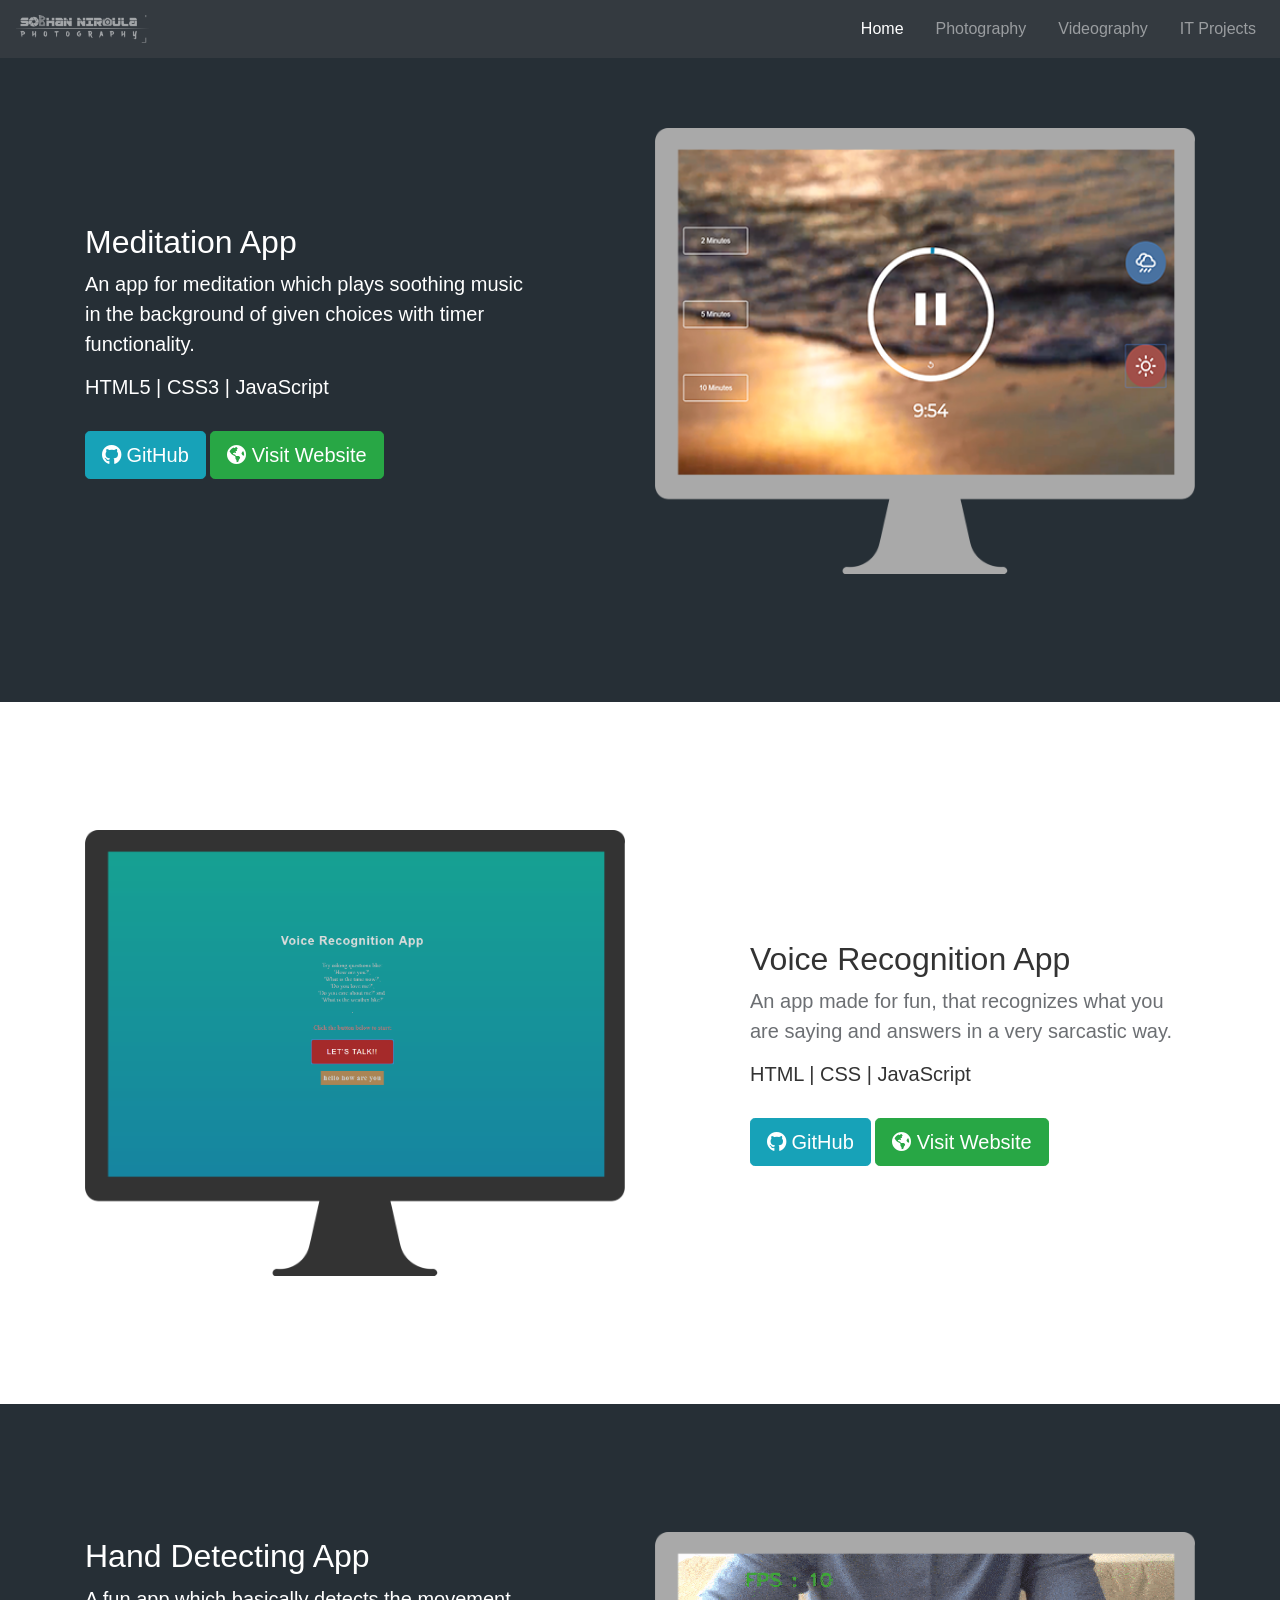
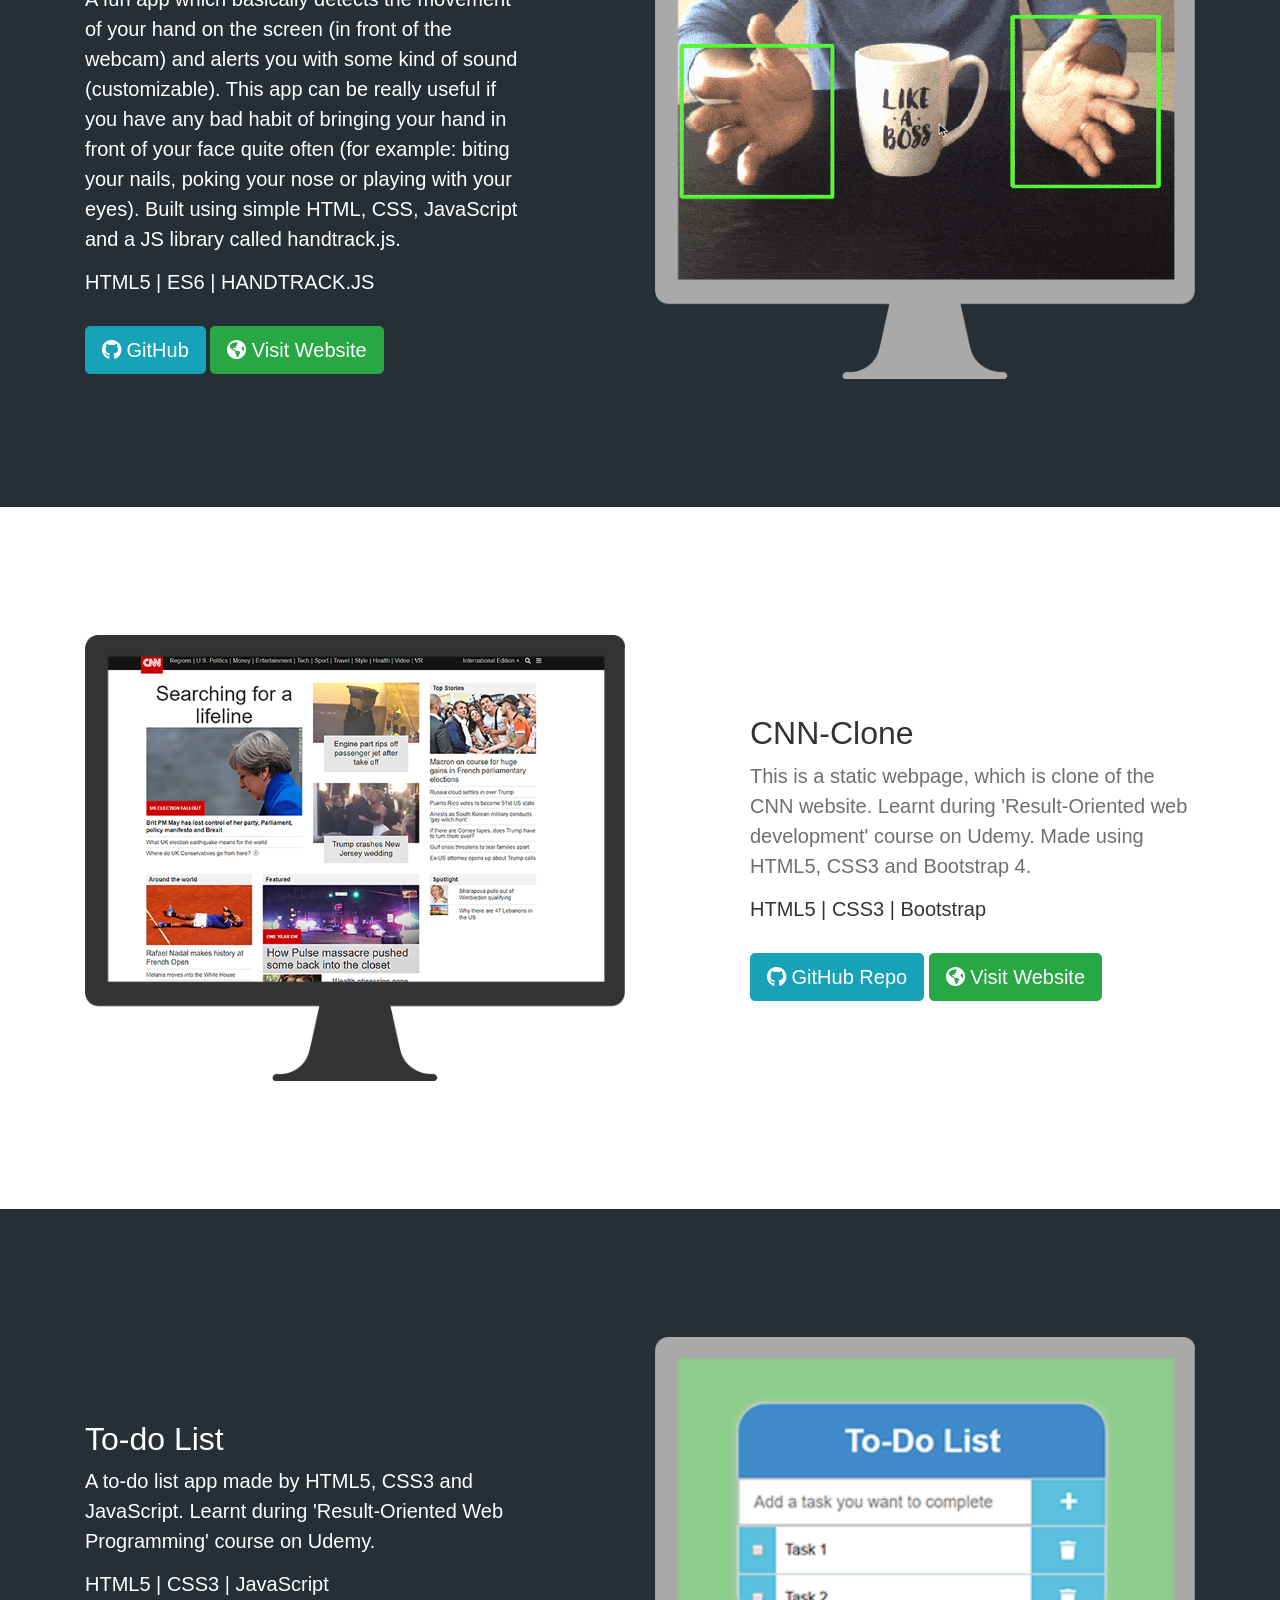
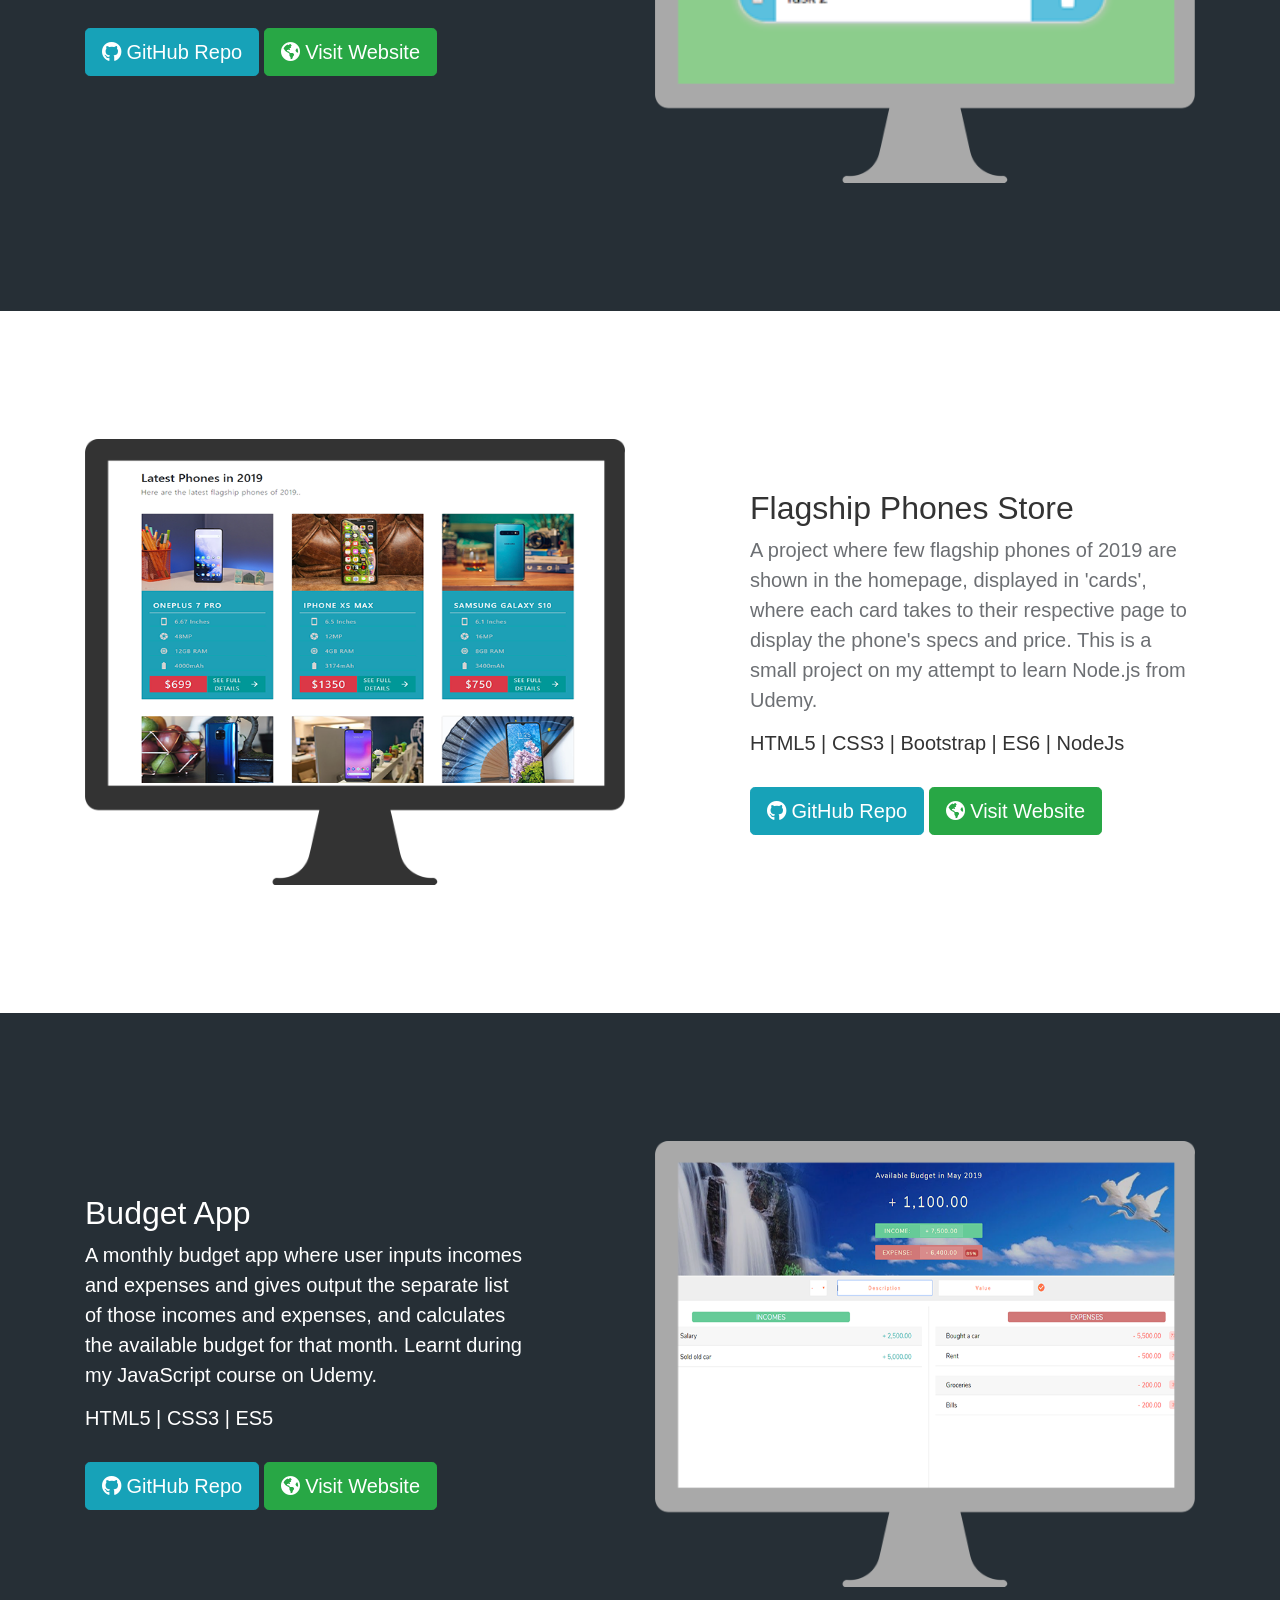
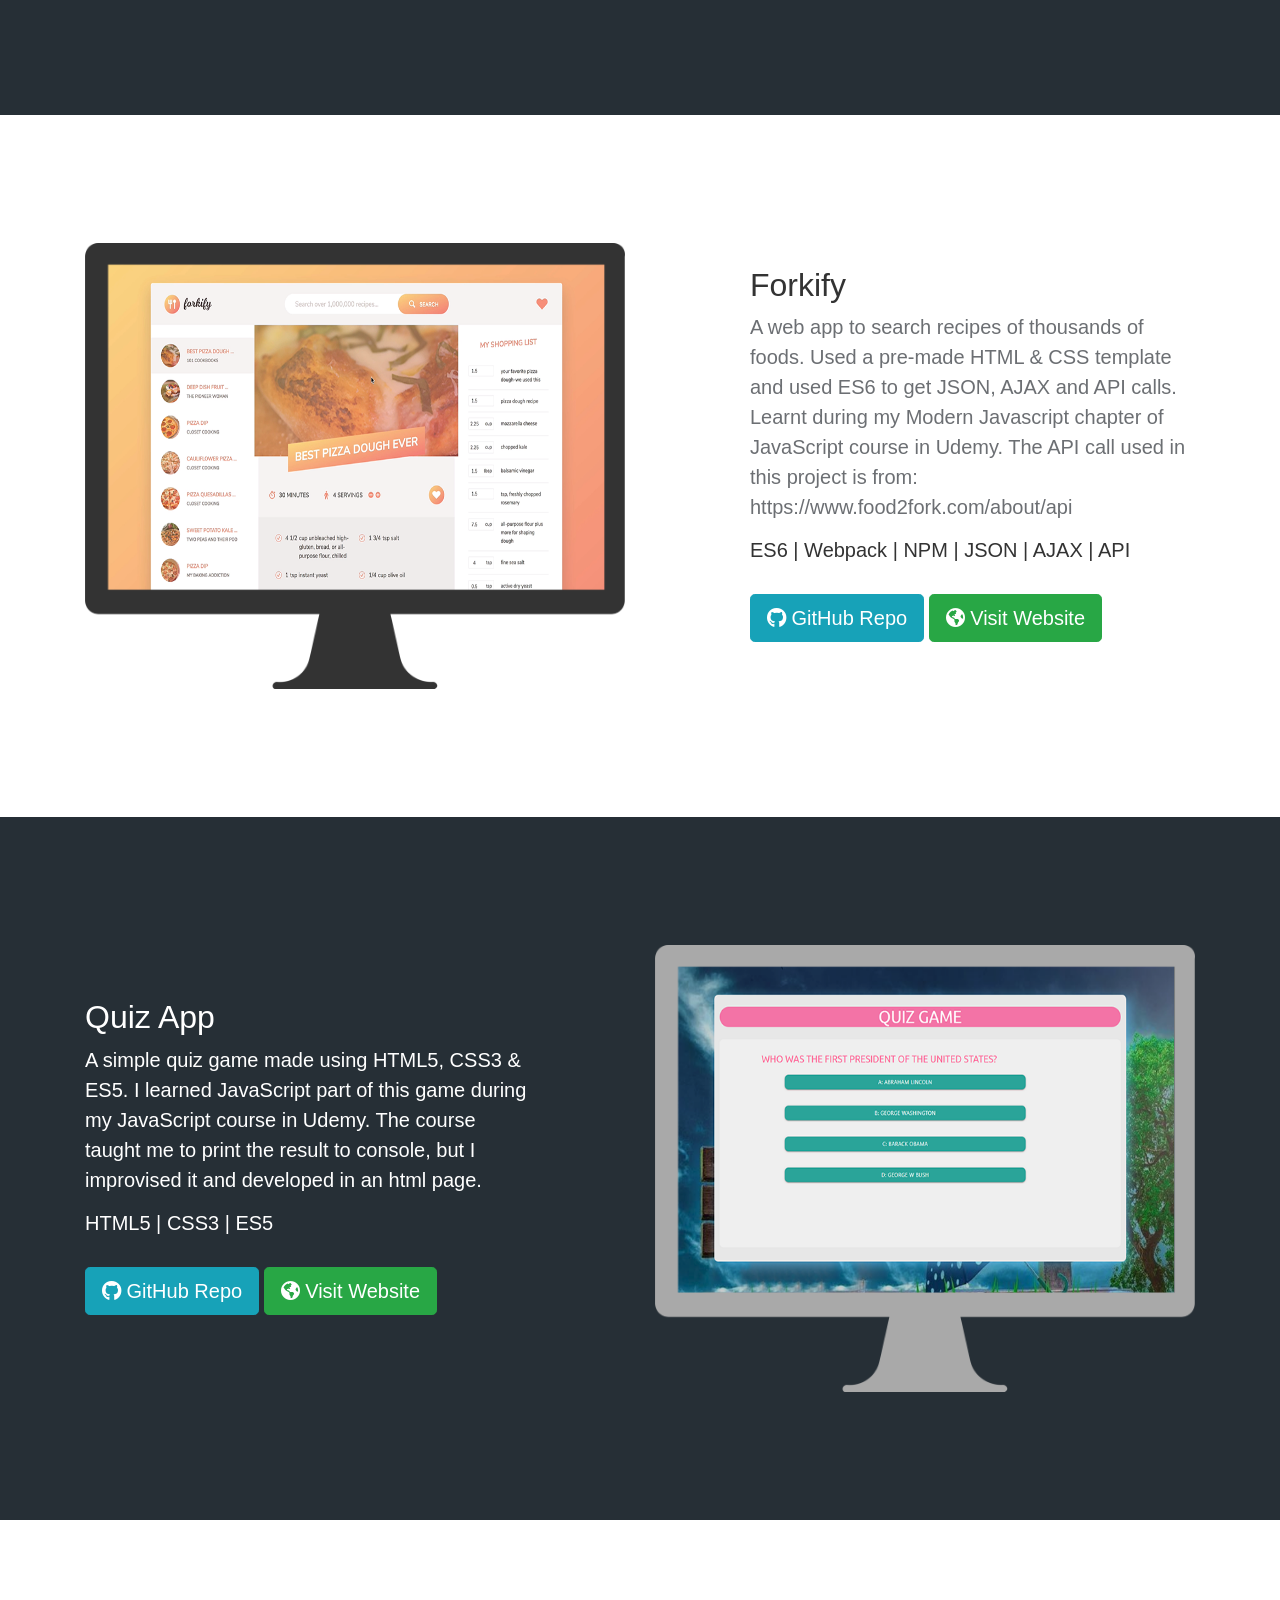
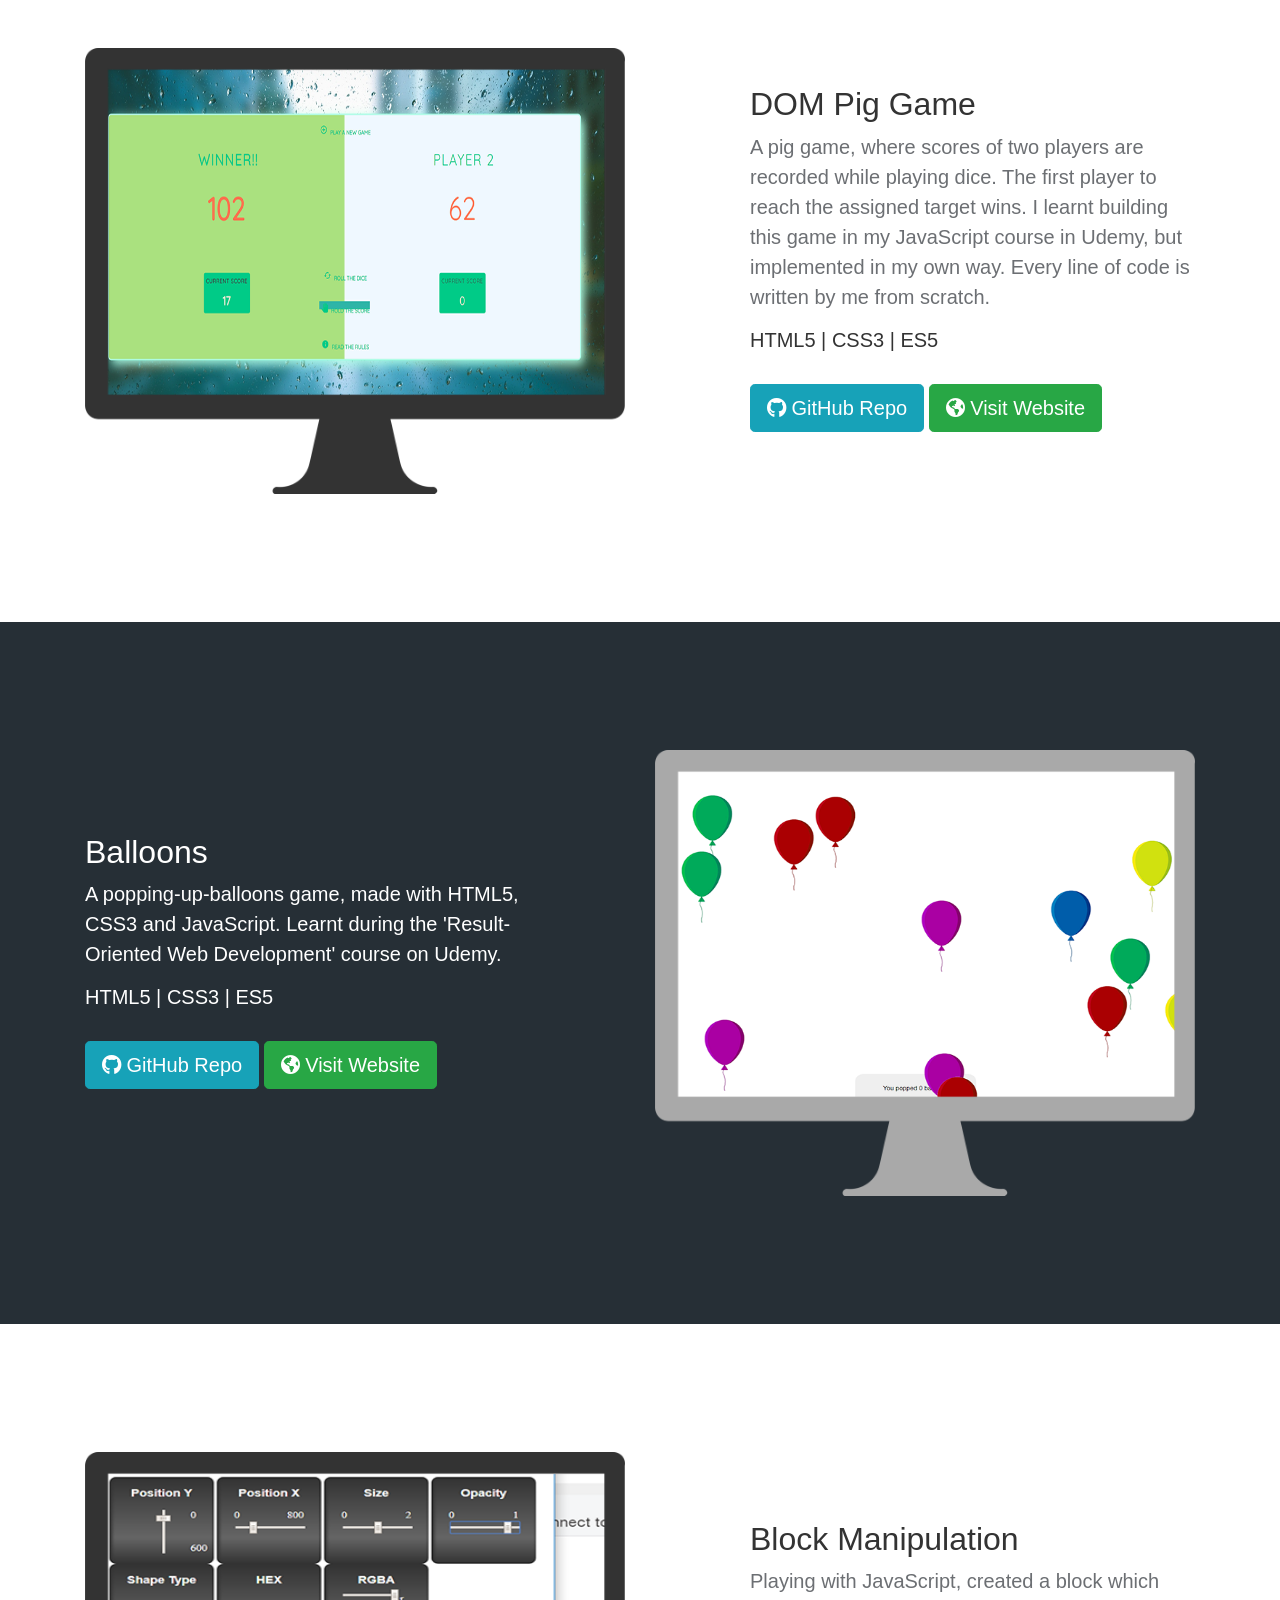
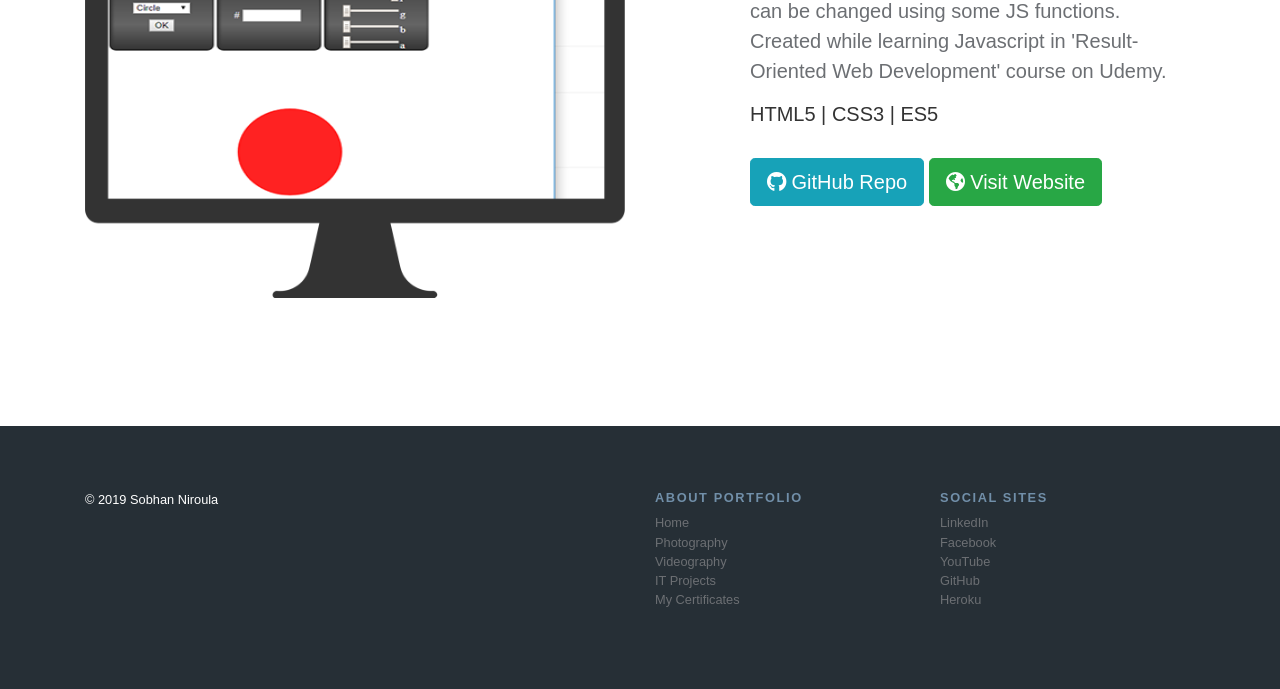
<file: small-projects.html>
<!doctype html>
<html lang="en">

<head>
    <!-- Required meta tags -->
    <meta charset="utf-8">
    <meta name="viewport" content="width=device-width, initial-scale=1, shrink-to-fit=no">
    <meta http-equiv="x-ua-compatible" content="ie=edge">

    <!-- Bootstrap CSS -->
    <link rel="stylesheet" href="https://stackpath.bootstrapcdn.com/bootstrap/4.3.1/css/bootstrap.min.css" integrity="sha384-ggOyR0iXCbMQv3Xipma34MD+dH/1fQ784/j6cY/iJTQUOhcWr7x9JvoRxT2MZw1T" crossorigin="anonymous">

    <!-- Custom CSS -->
    <link rel="stylesheet" href="css/style.css">

    <!-- Font Awesome Icons -->
    <link rel="stylesheet" href="https://use.fontawesome.com/releases/v5.8.2/css/all.css" integrity="sha384-oS3vJWv+0UjzBfQzYUhtDYW+Pj2yciDJxpsK1OYPAYjqT085Qq/1cq5FLXAZQ7Ay" crossorigin="anonymous">

    <title>SOBHAN NIROULA - Certificates!! </title>

</head>



<body>

    <nav class="navbar navbar-expand-md navbar-dark bg-dark fixed-top">

        <a class="navbar-brand navbar-dark" href="index.html"><img src="img/Sobhan%20Photography%201.png" alt="Sobhan Photography Logo" height="30"></a>

        <button class="navbar-toggler" type="button" data-toggle="collapse" data-target="#portfolioNavbar" aria-controls="navbarSupportedContent" aria-expanded="false" aria-label="Toggle navigation">
            <span class="navbar-toggler-icon"></span>
        </button>

        <div class="collapse navbar-collapse" id="portfolioNavbar">
            <ul class="nav navbar-nav ml-auto">
                <li class="nav-item active">
                    <a class="nav-link mr-2" href="index.html">Home <span class="sr-only">(current)</span></a>
                </li>
                <li class="nav-item">
                    <a class="nav-link mx-2" href="index.html">Photography</a>
                </li>

                <li class="nav-item">
                    <a class="nav-link mx-2" href="index.html">Videography</a>
                </li>

                <li class="nav-item ml-2">
                    <a class="nav-link" href="index.html">IT Projects</a>
                </li>
            </ul>

        </div>
    </nav>


    <section id="it-projects">

        <div id="it-project-18" class="back-dark">
            <div class="container">
                <div class="row">
                    <div class="feature-content">
                        <div class="col-lg-5 overlap-div">
                            <h2>Meditation App</h2>
                            <p class="lead">An app for meditation which plays soothing music in the background of given choices with timer functionality. </p>
                            <h5> HTML5 | CSS3 | JavaScript </h5> <br>
                            <a href="https://github.com/sobhanniroula/meditation-app" class="btn btn-info btn-lg" target="_blank"><i class="fab fa-github"></i> GitHub</a>
                            <a href="https://sobhanniroula.github.io/others/meditation-app/" class="btn btn-success btn-lg" target="_blank"><i class="fas fa-globe-americas"></i> Visit Website</a>
                        </div>
                        <div class="col-lg-6  offset-lg-1 overlap-div">
                            <img src="img/meditation.png" alt="Project Meditation App" id="meditation-img">
                            <img src="img/monitor-transparent.png" alt="Monitor" class="monitor-transparent">
                        </div>
                    </div>
                </div>
            </div>
        </div>

        <div id="it-project-17">
            <div class="container">
                <div class="row">
                    <div class="feature-content">
                        <div class="col-lg-6 overlap-div">
                            <img src="img/voice.png" alt="Project Voice" id="voice-img">
                            <img src="img/monitor-transparent.png" alt="Monitor" class="monitor-transparent">
                        </div>
                        <div class="col-lg-5 offset-lg-1">
                            <h2>Voice Recognition App</h2>
                            <p class="lead">An app made for fun, that recognizes what you are saying and answers in a very sarcastic way. </p>
                            <h5> HTML | CSS | JavaScript </h5> <br>
                            <a href="https://github.com/sobhanniroula/voice-recognition-app" class="btn btn-info btn-lg" target="_blank"><i class="fab fa-github"></i> GitHub</a>
                            <a href="https://sobhanniroula.github.io/others/voice-recognition-app/" class="btn btn-success btn-lg" target="_blank"><i class="fas fa-globe-americas"></i> Visit Website</a>
                        </div>
                    </div>
                </div>
            </div>
        </div>

        <div id="it-project-16" class="back-dark">
            <div class="container">
                <div class="row">
                    <div class="feature-content">
                        <div class="col-lg-5 overlap-div">
                            <h2>Hand Detecting App</h2>
                            <p class="lead"> A fun app which basically detects the movement of your hand on the screen (in front of the webcam) and alerts you with some kind of sound (customizable). This app can be really useful if you have any bad habit of bringing your hand in front of your face quite often (for example: biting your nails, poking your nose or playing with your eyes).  Built using simple HTML, CSS, JavaScript and a JS library called handtrack.js. </p>
                            <h5> HTML5 | ES6 | HANDTRACK.JS </h5> <br>
                            <a href="https://github.com/sobhanniroula/Hand-Detector" class="btn btn-info btn-lg" target="_blank"><i class="fab fa-github"></i> GitHub</a>
                            <a href="https://sobhanniroula.github.io/others/hand-detector" class="btn btn-success btn-lg" target="_blank"><i class="fas fa-globe-americas"></i> Visit Website</a>
                        </div> <br>
                        <div class="col-lg-6 overlap-div offset-lg-1">
                                <img src="img/hand-detector.png" alt="Project Hand Detector" id="hand-detector-img">
                    <img src="img/monitor-transparent.png" alt="Monitor" class="monitor-transparent">
                        </div>
                    </div>
                </div>
            </div>
        </div>

        <div id="it-project-11">
            <div class="container">
                <div class="row">
                    <div class="feature-content">
                        <div class="col-lg-6 overlap-div">
                            <img src="img/CNN.png" alt="Project Flagship" id="CNN-img">
                            <img src="img/monitor-transparent.png" alt="Monitor" class="monitor-transparent">
                        </div>
                        <div class="col-lg-5 offset-lg-1">
                            <h2>CNN-Clone</h2>
                            <p class="lead">This is a static webpage, which is clone of the CNN website. Learnt during 'Result-Oriented web development' course on Udemy. Made using HTML5, CSS3 and Bootstrap 4. </p>
                            <h5>HTML5 | CSS3 | Bootstrap</h5> <br>
                            <a href="https://github.com/sobhanniroula/CNN-clone" class="btn btn-info btn-lg" target="_blank"><i class="fab fa-github"></i> GitHub Repo</a>
                            <a href="https://sobhanniroula.github.io/others/CNN-clone" class="btn btn-success btn-lg" target="_blank"><i class="fas fa-globe-americas"></i> Visit Website</a>
                        </div>
                    </div>
                </div>
            </div>
        </div>

        <div id="it-project-10" class="back-dark">
            <div class="container">
                <div class="row">
                    <div class="feature-content">
                        <div class="col-lg-5 overlap-div">
                            <h2>To-do List</h2>
                            <p class="lead"> A to-do list app made by HTML5, CSS3 and JavaScript. Learnt during 'Result-Oriented Web Programming' course on Udemy. </p>
                            <h5> HTML5 | CSS3 | JavaScript </h5> <br>
                            <a href="https://github.com/sobhanniroula/To-Do-List" class="btn btn-info btn-lg" target="_blank"><i class="fab fa-github"></i> GitHub Repo</a>
                            <a href="https://sobhanniroula.github.io/others/to-do-list/" class="btn btn-success btn-lg" target="_blank"><i class="fas fa-globe-americas"></i> Visit Website</a><br><br>
                        </div>
                        <div class="col-lg-6  offset-lg-1 overlap-div">
                            <img src="img/to-do.png" alt="Project To-do" id="todo-img">
                            <img src="img/monitor-transparent.png" alt="Monitor" class="monitor-transparent">
                        </div>
                    </div>
                </div>
            </div>
        </div>

        <div id="it-project-9">
            <div class="container">
                <div class="row">
                    <div class="feature-content">
                        <div class="col-lg-6 overlap-div">
                            <img src="img/flagship.png" alt="Project Flagship" id="flagship-img">
                            <img src="img/monitor-transparent.png" alt="Monitor" class="monitor-transparent">
                        </div>
                        <div class="col-lg-5 offset-lg-1">
                            <h2>Flagship Phones Store</h2>
                            <p class="lead">A project where few flagship phones of 2019 are shown in the homepage, displayed in 'cards', where each card takes to their respective page to display the phone's specs and price. This is a small project on my attempt to learn Node.js from Udemy. </p>
                            <h5>HTML5 | CSS3 | Bootstrap | ES6 | NodeJs</h5> <br>
                            <a href="https://github.com/sobhanniroula/flagship-phone-store" class="btn btn-info btn-lg" target="_blank"><i class="fab fa-github"></i> GitHub Repo</a>
                            <a href="https://flagship-phones-store.herokuapp.com/" class="btn btn-success btn-lg" target="_blank"><i class="fas fa-globe-americas"></i> Visit Website</a>
                        </div>
                    </div>
                </div>
            </div>
        </div>

        <div id="it-project-8" class="back-dark">
            <div class="container">
                <div class="row">
                    <div class="feature-content">
                        <div class="col-lg-5 overlap-div">
                            <h2>Budget App</h2>
                            <p class="lead">A monthly budget app where user inputs incomes and expenses and gives output the separate list of those incomes and expenses, and calculates the available budget for that month. Learnt during my JavaScript course on Udemy. </p>
                            <h5> HTML5 | CSS3 | ES5 </h5> <br>
                            <a href="https://github.com/sobhanniroula/budget-app" class="btn btn-info btn-lg" target="_blank"><i class="fab fa-github"></i> GitHub Repo</a>
                            <a href="https://sobhanniroula.github.io/others/budget-app" class="btn btn-success btn-lg" target="_blank"><i class="fas fa-globe-americas"></i> Visit Website</a><br><br>
                        </div>
                        <div class="col-lg-6  offset-lg-1 overlap-div">
                            <img src="img/budgetapp.png" alt="Project BudgetApp" id="budgetapp-img">
                            <img src="img/monitor-transparent.png" alt="Monitor" class="monitor-transparent">
                        </div>
                    </div>
                </div>
            </div>
        </div>

        <div id="it-project-7">
            <div class="container">
                <div class="row">
                    <div class="feature-content">
                        <div class="col-lg-6 overlap-div">
                            <img src="img/forkify.png" alt="Project Forkify" id="forkify-img">
                            <img src="img/monitor-transparent.png" alt="Monitor" class="monitor-transparent">
                        </div>
                        <div class="col-lg-5  offset-lg-1 overlap-div">
                            <h2>Forkify</h2>
                            <p class="lead">A web app to search recipes of thousands of foods. Used a pre-made HTML &amp; CSS template and used ES6 to get JSON, AJAX and API calls. Learnt during my Modern Javascript chapter of JavaScript course in Udemy. The API call used in this project is from: https://www.food2fork.com/about/api </p>
                            <h5> ES6 | Webpack | NPM | JSON | AJAX | API </h5> <br>
                            <a href="https://github.com/sobhanniroula/forkify" class="btn btn-info btn-lg" target="_blank"><i class="fab fa-github"></i> GitHub Repo</a>
                            <a href="https://sobhanniroula.github.io/others/forkify" class="btn btn-success btn-lg" target="_blank"><i class="fas fa-globe-americas"></i> Visit Website</a><br><br>
                        </div>
                    </div>
                </div>
            </div>
        </div>

        <div id="it-project-6" class="back-dark">
            <div class="container">
                <div class="row">
                    <div class="feature-content">
                        <div class="col-lg-5">
                            <h2>Quiz App</h2>
                            <p class="lead">A simple quiz game made using HTML5, CSS3 & ES5. I learned JavaScript part of this game during my JavaScript course in Udemy. The course taught me to print the result to console, but I improvised it and developed in an html page. </p>
                            <h5> HTML5 | CSS3 | ES5 </h5> <br>
                            <a href="https://github.com/sobhanniroula/Quiz-Game" class="btn btn-info btn-lg" target="_blank"><i class="fab fa-github"></i> GitHub Repo</a>
                            <a href="https://sobhanniroula.github.io/others/quiz-app/" class="btn btn-success btn-lg" target="_blank"><i class="fas fa-globe-americas"></i> Visit Website</a> <br> <br>
                        </div>
                        <div class="col-lg-6 offset-lg-1 overlap-div">
                            <img src="img/Quiz.png" alt="Project Quiz" id="quiz-img">
                            <img src="img/monitor-transparent.png" alt="Monitor" class="monitor-transparent">
                        </div>
                    </div>
                </div>
            </div>
        </div>

        <div id="it-project-5">
            <div class="container">
                <div class="row">
                    <div class="feature-content">
                        <div class="col-lg-6 overlap-div">
                            <img src="img/piggame.png" alt="Project PigGame" id="piggame-img">
                            <img src="img/monitor-transparent.png" alt="Monitor" class="monitor-transparent">
                        </div>
                        <div class="col-lg-5  offset-lg-1 overlap-div">
                            <h2>DOM Pig Game</h2>
                            <p class="lead">A pig game, where scores of two players are recorded while playing dice. The first player to reach the assigned target wins. I learnt building this game in my JavaScript course in Udemy, but implemented in my own way. Every line of code is written by me from scratch. </p>
                            <h5> HTML5 | CSS3 | ES5 </h5> <br>
                            <a href="https://github.com/sobhanniroula" class="btn btn-info btn-lg" target="_blank"><i class="fab fa-github"></i> GitHub Repo</a>
                            <a href="https://sobhanniroula.github.io/others/pig-game/" class="btn btn-success btn-lg" target="_blank"><i class="fas fa-globe-americas"></i> Visit Website</a><br><br>
                        </div>
                    </div>
                </div>
            </div>
        </div>

        <div id="it-project-4" class="back-dark">
            <div class="container">
                <div class="row">
                    <div class="feature-content">
                        <div class="col-lg-5">
                            <h2>Balloons</h2>
                            <p class="lead">A popping-up-balloons game, made with HTML5, CSS3 and JavaScript. Learnt during the 'Result-Oriented Web Development' course on Udemy. </p>
                            <h5> HTML5 | CSS3 | ES5 </h5> <br>
                            <a href="https://github.com/sobhanniroula/Balloons" class="btn btn-info btn-lg" target="_blank"><i class="fab fa-github"></i> GitHub Repo</a>
                            <a href="https://sobhanniroula.github.io/others/balloons/" class="btn btn-success btn-lg" target="_blank"><i class="fas fa-globe-americas"></i> Visit Website</a> <br> <br>
                        </div>
                        <div class="col-lg-6  offset-lg-1 overlap-div">
                            <img src="img/balloons.png" alt="Project Balloons" id="balloons-img">
                            <img src="img/monitor-transparent.png" alt="Monitor" class="monitor-transparent">
                        </div>
                    </div>
                </div>
            </div>
        </div>

        <div id="it-project-3">
            <div class="container">
                <div class="row">
                    <div class="feature-content">
                        <div class="col-lg-6 overlap-div">
                            <img src="img/block.png" alt="Project Block" id="block-img">
                            <img src="img/monitor-transparent.png" alt="Monitor" class="monitor-transparent">
                        </div>
                        <div class="col-lg-5  offset-lg-1 overlap-div">
                            <h2>Block Manipulation</h2>
                            <p class="lead">Playing with JavaScript, created a block which can be changed using some JS functions. Created while learning Javascript in 'Result-Oriented Web Development' course on Udemy. </p>
                            <h5> HTML5 | CSS3 | ES5 </h5> <br>
                            <a href="https://github.com/sobhanniroula/Block-Manipulation" class="btn btn-info btn-lg" target="_blank"><i class="fab fa-github"></i> GitHub Repo</a>
                            <a href="https://sobhanniroula.github.io/others/block-manipulation/" class="btn btn-success btn-lg" target="_blank"><i class="fas fa-globe-americas"></i> Visit Website</a><br><br>
                        </div>
                    </div>
                </div>
            </div>
        </div>


    </section>




    <!-- Page Footer -->
    <footer id="page-footer">
        <div class="container">
            <div class="row">
                <div class="col-md-6">
                    &copy; 2019 Sobhan Niroula <br><br>
                </div>
                <div class="col-md-3">
                    <h6>About Portfolio</h6>
                    <ul class="list-unstyled">
                        <li><a href="index.html">Home</a></li>
                        <li><a href="index.html">Photography</a></li>
                        <li><a href="index.html">Videography</a></li>
                        <li><a href="index.html">IT Projects</a></li>
                        <li><a href="certificates.html">My Certificates</a>
                    </ul>
                </div>
                <div class="col-md-3">
                    <h6>Social Sites</h6>
                    <ul class="list-unstyled">
                        <li><a href="https://www.linkedin.com/in/sobhan-niroula/" target="_blank">LinkedIn</a></li>
                        <li><a href="https://facebook.com/sobhanphotography123" target="_blank">Facebook</a></li>
                        <li><a href="https://www.youtube.com/user/100sobhan/videos" target="_blank">YouTube</a></li>
                        <li><a href="https://github.com/sobhanniroula" target="_blank">GitHub</a></li>
                        <li><a href="https://flagship-phones-store.herokuapp.com/" target="_blank">Heroku</a></li>
                    </ul>
                </div>


            </div>
        </div>
        </div>
    </footer>









    <!-- Optional JavaScript -->
    <!-- jQuery first, then Popper.js, then Bootstrap JS -->
    <script src="https://code.jquery.com/jquery-3.2.1.slim.min.js" integrity="sha384-KJ3o2DKtIkvYIK3UENzmM7KCkRr/rE9/Qpg6aAZGJwFDMVNA/GpGFF93hXpG5KkN" crossorigin="anonymous"></script>
    <script src="https://cdnjs.cloudflare.com/ajax/libs/popper.js/1.12.9/umd/popper.min.js" integrity="sha384-ApNbgh9B+Y1QKtv3Rn7W3mgPxhU9K/ScQsAP7hUibX39j7fakFPskvXusvfa0b4Q" crossorigin="anonymous"></script>
    <script src="https://maxcdn.bootstrapcdn.com/bootstrap/4.0.0/js/bootstrap.min.js" integrity="sha384-JZR6Spejh4U02d8jOt6vLEHfe/JQGiRRSQQxSfFWpi1MquVdAyjUar5+76PVCmYl" crossorigin="anonymous"></script>
</body>

</html>
</file>
<file: css/style.css>
* {
    box-sizing: border-box;
}

html,
body {
    height: 100%;
}


body {
    -webkit-font-smoothing: antialiased;
    text-rendering: optimizeLegibility;
    color: #6c6f73;
}

h1,
h2,
h3,
h4,
h5,
h6 {
    color: #333;
}

h6 {
    text-transform: uppercase;
    font-weight: bold;
    font-size: 0.8rem;
    letter-spacing: 0.1rem;
}

img {
    max-width: 100%;
}

.btn-fcc {
    background-color: #006400;
    color: white;
}

.blockquote {
    font-size: 1.6rem;
    color: #333;
    border: none;
    padding: 0;
}

.blockquote-footer {
    margin: 1rem 0 0;
}

#stage {
    background: linear-gradient(rgba(0, 0, 0, 0.3), rgba(0, 0, 0, 0.3)), url('../img/cherry%20blossoms.jpg') center center no-repeat;
    background-size: cover;
    opacity: 0.8;
    color: white;
    height: 100%;
    width: 100%;
    display: flex;
    align-items: center;
    margin: 0;
    padding: 0;
}

#stage-caption {
    font-size: 1.4rem;
    font-weight: 200;
    max-width: 60rem;
    margin: 0 auto;
    text-align: center;
}

#stage-caption h1 {
    color: white;
    font-weight: bold;
    text-transform: uppercase;
}

#stage-caption h6 {
    color: white;
}

#stage-caption h6 {
    margin-top: 1rem;
}

#stage-caption a {
    margin-top: 2rem;
    margin-left: 0.3rem;
}


span {
    margin: 0 0 0 0.5rem;
}

.carousel-item h3 {
    color: white;
}

.feature-content {
    padding: 8rem 0;
    overflow: hidden;
    display: flex;
    justify-content: center;
    align-items: center;
    width: 100%;
}

.back-dark {
    background: #262F36;
    color: white;
}

.back-dark h2,
.back-dark h5,
.back-dark h6 {
    color: white;
}

.back-dark .monitor-transparent {
    filter: invert(90%) brightness(95%) contrast(80%);
}
/* 
.back-dark .mobile-transparent {
    filter: invert(90%) brightness(95%) contrast(80%);
} */

.overlap-div {
    position: relative;
    top: 0;
    left: 0;
}


.monitor-transparent {
    position: relative;
    top: 0;
    left: 0;
}

.mobile-transparent {
    position: relative;
    top: 0;
    left: 0;
    height: 50%;
    width: 50%;
}

#movemandu-img {
    position: absolute;
    top: 3.5rem;
    left: 1.7rem;
    height: 80%;
    width: 43%;
}

#weather-img {
    position: absolute;
    top: 3.5rem;
    left: 1.7rem;
    height: 80%;
    width: 43%;
}

#flagship-img {
    position: absolute;
    top: 2rem;
    right: 0.1rem;
    height: 70%;
    width: 100%;
}

#budgetapp-img {
    position: absolute;
    top: 0.2rem;
    right: 1.4rem;
    height: 80%;
    width: 90%;
}

#forkify-img {
    position: absolute;
    top: 1rem;
    right: 1.5rem;
    height: 75%;
    width: 90%;
}

#quiz-img {
    position: absolute;
    width: 90%;
    height: 78%;
    left: 1.3rem;
    top: 0.5rem;
}

#thesisReact-img {
    position: absolute;
    width: 90%;
    height: 77%;
    left: 1.6rem;
    top: 1.2rem;
}

#thesisPhp-img {
    position: absolute;
    width: 90%;
    height: 77%;
    left: 1.6rem;
    top: 1rem;
}

#piggame-img {
    position: absolute;
    width: 90%;
    height: 80%;
    left: 1.4rem;
    top: 0.3rem;
}

#portfolioWebsite-img {
    position: absolute;
    width: 90%;
    height: 77%;
    left: 1.5rem;
    top: 0.4rem;
}

#myself-img {
    position: absolute;
    width: 90%;
    height: 77%;
    left: 1.5rem;
    top: 1rem;
}

#CNN-img {
    position: absolute;
    width: 90%;
    height: 77%;
    left: 1.5rem;
    top: 1.1rem;
}

#travelsite-img {
    position: absolute;
    width: 90%;
    height: 77%;
    left: 1.5rem;
    top: 1.1rem;
}

#todo-img {
    position: absolute;
    width: 90%;
    height: 77%;
    left: 1.5rem;
    top: 1.1rem;
}

#block-img {
    position: absolute;
    width: 90%;
    height: 73%;
    left: 1.5rem;
    top: 1.4rem;
}

#balloons-img {
    position: absolute;
    width: 90%;
    height: 75%;
    left: 1.5rem;
    top: 1.1rem;
}

#calc-img {
    position: absolute;
    width: 90%;
    height: 75%;
    left: 1.5rem;
    top: 1.1rem;
}

#hand-detector-img {
    position: absolute;
    width: 90%;
    height: 75%;
    left: 1.9rem;
    top: 1.1rem;
}

#notify-img {
    position: absolute;
    width: 90%;
    height: 75%;
    left: 1.9rem;
    top: 1.1rem;
}

#meditation-img {
    position: absolute;
    width: 88%;
    height: 74%;
    left: 2.2rem;
    top: 1.2rem;
}

#voice-img {
    position: absolute;
    width: 90%;
    height: 77%;
    left: 1.5rem;
    top: 1.1rem;
}


.feature-alt {
    background: #f0f0f0;
}

#quote-section .feature-content {
    padding: 1rem 0 0 0;
}

#page-footer {
    background: #262F36;
    color: white;
    padding: 4rem 0;
    font-size: 0.8rem;
}

#page-footer li a {
    color: #6C6F73;
}

#page-footer h6 {
    color: #718FA9;
}

#play-store {
    margin-top: 5px; 
    background: linear-gradient(to right, rgba(0, 153, 136, 0.8), rgba(34, 119, 153, 0.8));
    border: none;
}



@media screen and (max-width: 48rem) {
    .feature-content {
        flex-wrap: wrap;
    }

    .feature-content .col-lg-5 {
        padding-top: 4rem;
    }

    #ph-div {
        margin-bottom: 0;
        margin-top: 0;
    }
}
</file>
<file: other-projects/quiz-app/style.css>
* {
    margin: 0;
    padding: 0;
    box-sizing: border-box;
}

body {
    background: linear-gradient(rgba(0,0,0,0.2), rgba(0,0,0,0.2)) ,url(img/background.jpeg);
    background-position: center;
    background-repeat: no-repeat;
    background-attachment: fixed;
    background-size: cover;
    font-family: 'Ubuntu', sans-serif;
    text-transform: uppercase;
}

img {
    filter: blur(8px);
    -webkit-filter: blur(8px);
}

/* whole-body div */
.main-container {
    height: 100vh;
    width: 100%;
    display: flex;
    justify-content: center;
    align-items: center;
}

.play-area {
    height: 70vh;
    width: 60%;
    background-color: #E8E8E8;
    position: absolute;
    border-radius: 10px;
    box-shadow: 10px 10px 30px rgba(102, 204, 255, 0.6);
}

.header {
    height: 50px;
    width: auto;
    text-align: center;
    background-color: rgba(255, 0, 102, 0.5);
    margin: 5px 15px;
    border-radius: 55px;
    color: #ffffff;
}

.body-area {
    background-color: #F0F0F0;
    margin: 30px 15px 10px 15px;
    padding: 30px;
    height: 78%;
    border-radius: 10px;
    font-size: 25px;
    display: flex;
    justify-content: center;
}

i {
    margin: 0px 5px;
}

#form-header {
    color: #ff6699;
}

#button-area {
    display: block;
    justify-content: center;
   margin-left: 5%;
}

#button-area button {
    width: 80%;
    margin: 20px;
    border-radius: 10px;
}

#submit-area {
    float: right;
    margin-top: 15px;
}

#score-definition {
   color: #00b36b;
    font-size: 30px;
}

#score {
     color: #ff0066;
    text-align: center;
    margin: 20%;
    font-size: 100px;
}

.btn-new {
    top: 20px;
    background: none;
    border: none;
    color: rgba(0, 107, 179, 0.9);
    text-align: center;
    justify-content: center;
    margin-left: 15%;
    margin-top: 20%;
    font-size: 
}
</file>
<file: others/balloons/css/style.css>
body {
    overflow: hidden;
    width: 100vw;
    height: 100vh;
    padding: 0;
    margin: 0;
    font-family: Arial;
}

.balloon {
    width: 100px;
    height: 200px;
    position: absolute;
    top: 80vh;
    background-size: cover;
    background-position: center;
    background-repeat: no-repeat;
}

.balloon-red {
    background-image: url(../img/balloon-red.png);
}

.balloon-yellow {
    background-image: url(../img/balloon-yellow.png);
}

.balloon-blue {
    background-image: url(../img/balloon-blue.png);
}

.balloon-violet {
    background-image: url(../img/balloon-violet.png);
}

.balloon-green {
    background-image: url(../img/balloon-green.png);
}

.total-shadow {
    width: 100vw;
    height: 100vh;
    background: rgba(0, 0, 0, 0.6);
    /*    display: flex;*/
    display: none;
    justify-content: center;
    align-items: center;
    z-index: 1000;
    position: relative;
}

.total-block {
    background: #fff;
    padding: 10px 100px 40px;
    border-radius: 10px;
    text-align: center;
    box-shadow: 0 0 20px rgba(0, 0, 0, 0.8);
    width: 20%;
    height: 70%;
}

.win img {
    width: 35%;
    height: auto;
}

.lose {
    display: none;
}

.win {
    display: none;
}

.score-block {
    background: #efefef;
    width: 300px;
    height: 80px;
    display: -webkit-flex;
    display: -moz-flex;
    display: -ms-flex;
    display: -o-flex;
    display: flex;
    justify-content: center;
    align-items: center;
    border-radius: 20px 20px 0 0;
    position: absolute;
    bottom: 0;
    left: calc(50% - 150px);
}
</file>
<file: others/block-manipulation/style.css>
.block {
    width: 150px;
    height: 150px;
    background: linear-gradient(to top, #333 0%, #666 30%, #333 100%);
    box-shadow: inset 2px 2px 5px 2px #333;
    border-radius: 10px;
    display: inline-block;
    vertical-align: top;
    color: #fff;
}

h3 {
    font-family: Arial;
    font-size: 18px;
    text-align: center;
}

.vertical {
    width: 75px;
    height: 75px;
    display: flex;
    align-items: center;
    margin: 0 auto;
}

.vertical input {
    transform: rotate(90deg);
    width: 75px;
    justify-content: center;

}

.vertical label {
    display: flex;
    flex-direction: column;
    justify-content: space-between;
    height: 75px;
}

.horizontal {
    width: 100px;
    margin: 0 auto;
}

.horizontal input {
    width: 100px;
}

.horizontal label {
    width: 100px;
    display: flex;
    justify-content: space-between
}

.center {
    height: 70px;
    display: flex;
    justify-content: center;
    align-items: center;
    flex-direction: column;
}

#ok-shape {
    margin-top: 10px;
}

.hex-container {
    width: 100px;
    margin: 40px auto 0;
}

#hex {
    width: 80px;
}

.rgba-container {
    width: 100px;
    margin: -15px auto 0 auto;
}

.rgba-container input {
    width: 80px;
}

.container {
    margin-top: 20px;
    position: relative;
}

#block {
    width: 150px;
    height: 150px;
    background: #ff0000;
    position: absolute;
    left: 0;
    top: 0;
}
</file>
<file: others/budget-app/style.css>
* {
   box-sizing: border-box; 
    margin: 0;
    padding: 0;
}

body {
    background: linear-gradient(rgba(0,0,0,0.2), rgba(0,0,0,0.2)), url('img/background.jpg');
    background-repeat: no-repeat;
    background-size: cover;
    background-position: top;
    font-family: 'Nunito', sans-serif;
    font-size: 20px;
    position: relative;
}

.main-container {
    height: 100vh;
    width: 100%;
    display: flex;
    justify-content: center;
    position: relative;
}

.header {
    text-align: center;
    color: beige;
    letter-spacing: 2px;
    float: top;
    height: 38vh;
    position: absolute;
}

#month {
    margin-top: 8vh;
}

#budget {
    margin-top: 3vh;
    font-size: 40px;
    letter-spacing: 5px;
}

#income-area {
    margin-top: 3vh;
    background-color: #66cc99;
    font-size: 16px;
    justify-content: center;
    align-items: center;
    height: 4vh;
    text-align: center;
    border-radius: 2px;
}

#expense-area {
    margin-top: 2vh;
    background-color: #d27979;
    font-size: 16px;
    justify-content: center;
    align-items: center;
    height: 4vh;
    text-align: center;
    border-radius: 2px;
}

#income-description, #income-number {
    float: left;
    margin: 4px 2px;
    width: 40%;
    padding: 5px;
}

#income-number {
    background-color:  #79d2a6;
}

#expense-description, #expense-number {
    float: left;
    margin: 4px 2px;
    width: 40%;
    padding: 5px;
}

#expense-number {
    background-color: #d98c8c;
}

#exp-percentage {
    float: left;
    margin: 12px 5px;
    width: 12%;
    height: 18px;
    padding: 2px 3px;
    background-color: #bf4040;
    border-radius: 5px;
    font-size: 12px;
}

button {
    background: none;
    border: none;
    color: green;
}

.footer {
    background-color: #F5F5F5;
    float: top;
    height: 63vh;
    position: absolute;
    margin-top: 37vh;
    margin-bottom: 0vh;
    width: 100%;
}

.input {
    background-color: #F0F0F0;
    width: 100%;
    height: 65px;
    border-radius: 10px;
    display: flex;
    justify-content: center;
    align-items: center;
    position: relative;
    border: 1px solid;
    border-color: #E8E8E8;
}

#type-area {
     float: left;
     width: 2%;
     margin: 5px 15px;
}

#description-input-area{
    float: left;
    width: 15%;
    margin: 5px 15px;
}

#value-input-area{
    float: left;
     width: 15%;
     margin: 5px;
}

#tick-area {
   float: left;
     width: 2%;
     margin: 5px 15px;   
}

.output {
    background-color: white;
    display: flex;
    justify-content: center;
    position: relative;
    height: 55vh;
    border-radius: 10px;
    width: 100%;
}

input {
    height: 40px;
    margin-left: 15px;
    width: 100%;
   border-radius: 2px;
    border: none;
}

::placeholder {
    text-align: center;
    color: #ff794d;
    letter-spacing: 3px;
    width: 90%;
}

select {
    height: 40px;
    width: 50px;
    margin-right: 5px;
    color: #ff794d;
    border-radius: 2px;
    border: none;
}

button {
    padding-top: 5px;
    margin-left: 7px;
    color: #ff794d;
}

button:hover {
    letter-spacing: 2px;
    cursor: pointer;
}

button:active {
    transform: translateY(2px);
} 

#inc-section {
    float: left;
     width: 50%;
     margin: 15px 0px;
    justify-content: center;
    text-align: center;
    border-right: 1px solid;
    border-color: #E8E8E8;
}

#exp-section {
    float: left;
     width: 50%;
     margin: 15px 0px;
    justify-content: center;
    text-align: center;
}

#inc-title{
    background-color: #66cc99;
    color: aliceblue;
    width: 50%;
   transform: translate(50%, 50%);
    border-radius: 5px;
}

#exp-title {
    background-color: #d27979;
    color: aliceblue;
    width: 50%;
    transform: translate(50%, 50%);
     border-radius: 5px;
}

.lists {
    margin: 2px 20px;
    padding: 12px;
    border-bottom: 1px solid #e7e7e7;
    font-size: 18px;
    height: 50px;
    width: 80%
}

#inc-section .lists {
    float: right;
}

.lists:first-child {
    border-top: 1px solid #e7e7e7;
    
}

.lists:nth-child(even) {
    background-color: #f7f7f7;
    margin-top: 25px;
}

.lists-item {
   float: left;
    margin-left: 20px;
    margin-right: 50px;
}


.lists-item-percentage {
    float: right;
    margin-left: 5px;
    margin-right: 10px;
    transition: transform 0.3s;
    font-size: 12px;
    background-color: #ffdad9;
    padding: 3px;
    border-radius: 5px;
    width: 35px;
    text-align: center;
}
.lists-item-value {
    float: left;
    transition: transform 0.3s;
    float: right;
    margin-right: 20px;
}

#inc-section .delete-btn,
#inc-section .lists-item-value{
    color: #28B9B5;
}

#exp-section .lists-item-value,
#exp-section .lists-item-percentage {
     color: #FF5049;
}
#exp-section .delete-btn {
    color: #ff6b66;
}

.lists-item-delete {
    float: right;
}

.delete-btn {
    font-size: 22px;
    background: none;
    border: none;
    display: inline-block;
    vertical-align: middle;line-height: 1;
    display: none;
}

.delete-btn:focus {
    outline: none;
}

.lists:hover .delete-btn {
    display: block;
}
.lists:hover .lists-item-value {
    transform: translateX(-20px);
}
.lists:hover .lists-item-percentage {
    transform: translateX(-20px);
}
</file>
<file: others/calculator-javascript/style.css>
/* Basic CSS Reset */
html {
    font-size: 62.5%;
    box-sizing: border-box;
}

*,
*::before,
*::after {
    margin: 0;
    padding: 0;
    box-sizing: inherit;
}


/* Custom CSS Styles */
body {
    height: 100vh;
    width: auto;
    display: -webkit-flex;
    display: -moz-flex;
    display: -ms-flex;
    display: -o-flex;
    display: flex;
    justify-content: center;
    align-items: center;
    padding: 0;
}

/* CSS styles for calculator */
.calculator {
    border: 0.2rem solid #428bca;
    border-radius: 0.3rem;
    width: 33rem;
    height: auto;
    background: #F8F8F8;
}

.calculator-display {
    width: 100%;
    height: 9.5rem;
    border: none;
    font-size: 5rem;
    background: #F0F0F0;
    color: #333;
    text-align: right;
    padding: 1rem;
}

button {
    height: 8.5rem;
    border-radius: 0.1rem;
    background: #F5F5F5;
    /*    border: 1px solid rgba(51, 153, 102, 0.7);*/
    border: none;
    font-size: 2.5rem;
    color: #aaa;
    text-shadow: 0 1px rgba(255, 255, 255, 0.3);
}

button:hover {
    background: #E8E8E8;
    /*    cursor: pointer;*/
}

.operator {
    color: #f66;
    background: #E8E8E8;
}

.operator:hover {
    background: #F5F5F5;
}

.all-clear-key {
    background: #d9534f;
    margin: 0.1rem;
    color: #fff;
    height: 99%;
}

.all-clear-key:hover {
    background: #f9534f;
}

.equal-key {
    background: #428bca;
    grid-row-start: 3;
    grid-row-end: 6;
    grid-column-start: 4;
    grid-column-end: 5;
    height: 100%;
    margin: 0.1rem;
    color: #fff;
}

.equal-key:hover {
    background: #028bc1;
}

.calculator-keys {
    display: grid;
    grid-template-columns: 1fr 1fr 1fr 1fr;
    padding: 0rem;
}

#plus {
    grid-row-start: 1;
    grid-row-end: 3;
    grid-column-start: 4;
    grid-column-end: 5;
    height: 100%;
}


/* Media Queries */
@media (max-width: 1024px) {
    .calculator {
        width: 800px;
        height: 1200px;
    }
    .calculator-display {
        height: 210px;
        font-size: 100px;
        
    }
    button {
        height: 195px;
    }
}

@media (min-width: 512px) and (max-width: 1024px) {
    body {
        overflow: scroll;
    }
    .calculator {
        width: 500px;
        height: 700px;
    }
    .calculator-display {
        height: 120px;
        font-size: 70px;
        
    }
    button {
        height: 115px;
    }
}
</file>
<file: others/CNN-clone/css/style.css>
/* CSS RESET */
html,
body,
div,
span,
applet,
object,
iframe,
h1,
h2,
h3,
h4,
h5,
h6,
p,
blockquote,
pre,
a,
abbr,
acronym,
address,
big,
cite,
code,
del,
dfn,
em,
img,
ins,
kbd,
q,
s,
samp,
small,
strike,
strong,
sub,
sup,
tt,
var,
b,
u,
i,
center,
dl,
dt,
dd,
ol,
ul,
li,
fieldset,
form,
label,
legend,
table,
caption,
tbody,
tfoot,
thead,
tr,
th,
td,
article,
aside,
canvas,
details,
embed,
figure,
figcaption,
footer,
header,
hgroup,
menu,
nav,
output,
ruby,
section,
summary,
time,
mark,
audio,
video {
    margin: 0;
    padding: 0;
    border: 0;
    font-size: 100%;
    font: inherit;
    vertical-align: baseline;
}

/* HTML5 display-role reset for older browsers */
article,
aside,
details,
figcaption,
figure,
footer,
header,
hgroup,
menu,
nav,
section {
    display: block;
}

body {
    line-height: 1;
}

ol,
ul {
    list-style: none;
}

blockquote,
q {
    quotes: none;
}

blockquote:before,
blockquote:after,
q:before,
q:after {
    content: '';
    content: none;
}

table {
    border-collapse: collapse;
    border-spacing: 0;
}


/*------------------------------------------------------------------*/



/* ACTUAL CSS */

body {
    font-family: Helvetica Neue, Helvetica, Arial, Utkal, sans-serif;
}

* a {
    color: #262626;
}

.wrapper {
    width: 1100px;
    margin: 0 auto;
    height: 100%;
}

label:hover {
 cursor: pointer;
}

a {
    text-decoration: none;
}

.page-header {
    height: 50px;
    width: 100%;
    background-color: #0c0c0c;
    color: rgba(191, 191, 191);
}

.page-header a {
    color: inherit;
}

.header-left {
    float: left;
    display: flex;
    height: 100%;
}

.header-right {
    float: right;
    display: flex;
    height: 100%;
    align-items: center;
}

.page-nav ul {
    display: flex;
    height: 100%;
    align-items: center;
    margin-left: 15px;
}

.page-nav ul li {
    margin: 0 0 0 5px;
    text-transform: capitalize;
}

.page-nav ul li::after {
    content: '|';
    margin-left: 5px;
}

.page-nav ul li:last-child::after {
    content: '';
}

.page-nav a:hover {
    color: #fff;
}

.page-logo {
    position: relative;
    width: 60px;
}

.page-logo img {
    position: absolute;
    width: 100%;
    z-index: 100;
}

.search-switcher-label {
    margin: 0 15px;
}

.page-search {
    position: relative;
}

.page-search-field {
    width: 970px;
 position: absolute;
    right: 40px;
    top: -7px;
    font-weight: 300;
    font-size: 16px;
    padding: 5px;
    height: 30px;
    -webkit-appearance: textfield;
    display: none;
}

.page-search-field-label {
    position: absolute;
    right: 40px;
    top: -7px;
    height: 30px;
    background: transparent;
    width: 100px;
    line-height: 30px;
    display: none;
    color: #000;
}

#search-switcher:checked~.page-search-field {
    display: block;
}

#search-switcher:checked~.page-search-field-label {
    display: block;
}

.international-block {
    background: rgba(0, 0, 0, 0.9);
    position: absolute;
    top: 50px;
    padding: 8px 15px 15px;
    width: 250px;
    left: -70px;
    box-sizing: border-box;
    font-weight: 300;
    display: none;
}

#international-switcher:checked~.international-block {
   display: block;
}

.international-edition {
    position: relative;
    height: 100%;
    display: flex;
    align-items: center;
}

.international-block ul {
    text-align: right;
}

.international-block ul li {
    margin-bottom: 20px;
    padding: 0 15px;
}

.international-block hr {
    background: transparent;
    border: 0;
    border-top: 1px solid #bfbfbf;
}

.international-block p {
    text-align: right;
}

.edition-block {
    display: flex;
}

.row-block.edition-block {
    justify-content: space-between;
    margin-top: 20px;
    margin-bottom: 15px;
}

.row-block.edition-block label:nth-of-type(1) {
    margin-right: auto;
}

.row-block.edition-block input {
    margin-right: 5px;
}

.row-block.edition-block:nth-of-type(2) {
    justify-content: flex-end;
}

.confirm {
    background: transparent;
    border: 1px solid #bfbfbf;
    padding: 0 15px;
    height: 30px;
    line-height: 30px;
    color: #bfbfbf;
    font-size: 15px;
}

.header-expanded-menu-block {
    width: 100vw;
    background: rgba(0,0,0,0.9);
    position: absolute;
    top: 50px;
    right: 0;
    display: none;
}

#expanded-switcher:checked~.header-expanded-menu-block {
    display: block;
}

.expanded-top-block {
    padding-top: 15px;;
}

.expanded-top-block h3 {
  font-size: 22px;
    font-weight: 300;
    color: #fff;
    margin-bottom: 15px;
    margin-top: 10px;
}

.expanded-top-block a {
    font-size: 14px;
    font-weight: 300;
    line-height: 1.5;
}

.expanded-top-block .col-2 {
    padding-left: 0;
    padding-right: 0;
}

.expanded-bottom-block .international-block {
    display: flex;
    position: static;
    align-items: center;
    width: 80%;
    justify-content: flex-start;
    background: transparent;
    padding-left: 0;
}

.expanded-bottom-block .international-block ul {
    display: flex;
    align-items: center;
}

.expanded-bottom-block .international-block ul li {
    margin-bottom: 0;
    display: flex;
    align-items: center;
    justify-content: space-between;
}

.expanded-bottom-block .international-block ul li:first-child {
    padding-left: 0;
}

.expanded-bottom-block .international-block hr {
    display: none;
}

.expanded-bottom-block .international-block img {
    height: 30px;
    margin-right: 5px;
}

.expanded-bottom-block .international-block p {
    font-size: 13px;
    margin: 0 15px 0 30px;
}
.expanded-bottom-block .row-block.edition-block label:nth-of-type(1) {
 margin-right: 15px;;   
}

.expanded-bottom-block .international-block label {
    font-size: 13px;
    margin-right: 15px;
}

.expanded-bottom-block .international-block input {
    font-size: 10px;
}

.expanded-bottom-block .international-block .edition-block {
    align-items: center;
}






/* MAIN SECTION */

main {
    padding-top: 35px;
}

article img {
    width: 100%;
}

.bold {
    font-weight: bold;
}

h1 {
    color: #262626;
    font-size: 55.44px;
    font-weight: 500;
    line-height: 1.11;
    text-align: center;
}

.image-label {
    background: rgb(204, 0, 0);
    color: #fff;
    text-align: center;
    font-size: 12px;
    height: 40px;
    line-height: 40px;
    font-weight: bold;
    text-transform: uppercase;
    width: auto;
    padding: 0 10px;
    position: absolute;
    bottom: 100%;
    left: 0;
    white-space: nowrap;
}

.label-block {
    position: absolute;
    bottom: 3px;
    left: 0;
}

.image-block {
    position: relative;;
}

article h3 {
    font-size: 16px;
    line-height: 20px;
    color: rgb(38,38,38);
    margin: 7px 0;
}

article {
    margin-bottom: 30px;
}

.last-news {
    font-size: 15px;
    font-weight: 300;
    color: rgb(38,38,38);
}

.last-news li {
    padding: 7px 0;
    border-top: 1px solid #d9d9d9;
    
}

.play::after {
    content: '\f144';
    font-family: "Font Awesome 5 Free";
    color: #a6a6a6;
    margin-left: 7px;
}

.semi-gray {
    font-size: 21px;
    font-weight: 300;
    text-align: center;
    line-height: 1.2;
    background: #e6e6e6;
    padding: 10px 10px 15px;
    margin: -23px 30px 0;
    position: relative;
    z-index: 100;
}

.category {
    color: #404040;
    font-weight: bold;
    padding: 7px;
    background: #f2f2f2;
}

.middle-size {
    font-size: 20px;
    font-weight: 300;
    line-height: 1.2
}

.small-size {
    font-size: 15px;
    font-weight: 300;
    line-height: 1.2
}

.with-opacity {
    background: rgba(250,250,250,0.85);
}


.full-width-heading {
    font-size: 30px;
    font-weight: 300;
    color: rgb(38,38,38);
    line-height: 1.13;
    background: rgba(250,250,250,0.85);
    width: 100%;
    padding: 7px 10px;
}

.no-margin {
    margin: 0;
}

.top-border {
    border-top: 1px solid #d9d9d9;
}

.section-heading {
    color: #262626;
    font-weight: 300;
    font-size: 24px;
    display: flex;
    align-items: center;
    white-space: nowrap;
    margin-bottom: 15px;
}

.section-heading::after {
    content: '.';
    font-size: 0;
    height: 10px;
    border-top: 4px solid #d9d9d9;
    border-bottom: 4px solid #d9d9d9;
    width: 100%;
    margin-left: 5px;
}

.dark-section {
    background: #1a1a1a;
    padding-top: 20px;
    padding-bottom: 20px;
}

.dark-section .section-heading::after {
    border-color: #c00;
}

.dark-section .image-label {
    background: #fff;
    color: #c00;
}

.dark-section .with-opacity {
   background: rgba(38,38,38,0.85); 
}

.dark-section h3 {
    color: #fff;
    margin-top: 30px;
}







/* FOOTER */

.page-footer {
    background: #0c0c0c;
    color: #fff;
    padding-top: 30px;
    padding-bottom: 30px;
}

.page-footer a {
    color: #bfbfbf;
}

.footer-top-block {
    display: flex;
    width: 100%;
    justify-content: space-between;
    align-items: center;
    margin-bottom: 20px;
}

.footer-weather {
 display: flex;
    align-items: center;
}

.footer-weather img {
    margin: 0 10px;
}

.footer-top-block .search {
    background: #262626;
    color: #bfbfbf;
    border: 0;
    width: 320px;
    height: 35px;
    font-size: 16px;
    outline: none;
    padding: 6px 45px 6px 12px;
}

.footer-top-block .search-block label {
    margin-left: -40px;
    font-size: 22px;
}

.footer-top-block .search-block {
    display: flex;
    align-items: center;
}
</file>
<file: others/pig-game/style.css>
* {
    font-family: 'Quicksand', sans-serif;
    box-sizing: border-box;
    margin: 0;
    padding: 0;
}

body {
    background-image: url(img/background-blur.jpg);
    background-position: center no-repeat;
    font-family: 'Quicksand', sans-serif;
    text-transform: uppercase;
}

.main-container {
    position: absolute;
    height: 65%;
    width: 80%;
    background-color: aliceblue;
    overflow: hidden;
    transform: translate(-50%, -50%);
    top: 50%;
    left: 50%;
    border: 3px double;
    border-radius: 10px;
    border-color: aquamarine;
    box-shadow: 10px 10px 30px #b3ffe6;
}

.player-area {
    float: left;
    width: 50%;
    text-align: center;
    padding: 50px;

}

.player-name {
    font-size: 40px;
    color: #00cc88;
    letter-spacing: 3px;
    margin: 30px;
    padding-left: 10px;
}

.player-score {
    font-size: 80px;
    color: #ff704d;

}

.current-score-area {
    background-color: #00cc88;
    height: 100px;
    width: 150px;
    position: relative;
    margin: 100px auto;
    border-radius: 5px;
}


.current-word {
    padding-top: 10px;
    color: #404040;
    letter-spacing: 1px;
}

.current-score {
    padding: 5px;
    margin: 10px;
    color: antiquewhite;
    font-size: 30px;
}

button {
    height: 20px;
    width: auto;
    left: 50%;
    transform: translateX(-50%);
    color: #00cc88;
    background: none;
    border: none;
    position: absolute;
    cursor: pointer;
    transition: background-color 0.3s, color 0.3s;
}

button:hover {
    font-weight: bolder;
    letter-spacing: 1px;
}

button: hover i {
    margin-right: 5px;
}

button:focus {
    outline: none;
}

.button {

    font-family: 'Quicksand';
    font-size: 15px;
    font-weight: 600;
    text-transform: uppercase;
}

.button i {
    padding: 5px;

}

.btn-new {
    top: 20px;
}

.btn-roll {
    top: 380px;
  }

.btn-hold {
    top: 460px;
}

.btn-rules {
    top: 550px;
}

img {
    height: 80px;
    width: auto;
    position: absolute;
    top: 190px;
    left: 50%;
    transform: translateX(-50%);
    background-color: aliceblue;
    border: none;
    border-radius: 8px;
    ;
}

.active {
    font-weight: 600;
    background-color: #dcdcdc;
}

.winner {
    background-color: rgba(102, 204, 0, 0.5);
    font-weight: 800;

}

.modal {
    display: none; 
    position: fixed;
    z-index: 1;
    left: 0;
    top: 0;
    width: 100%;
    height: 61%;
    overflow: auto;
    background-color: rgb(0,0,0);
    background-color: rgba(0,0,0,0.3);
}

.modal-content {
    position: relative;
    background-color: #fefefe;
    margin: 0px;
    padding: 0px;
    border: 1px solid #888;
    width: 100%;
    text-transform: none;
    box-shadow: 0 4px 8px 0 rgba(0,0,0,0.2), 0 6px 20px 0 rgba(0,0,0,0.2);
    animation-name: animatetop;
    animation-duration: 0.5s;
    letter-spacing: 1px;
    line-height: 4vh;
}

@keyframes animatetop {
    from {top: -300px; opacity: 0}
    to {top: 0; opacity: 1}
}

.modal-header {
    padding: 2px 14px;
    background-color: #00cc88;
    color: aliceblue;
    
    height: 50px;
}
.modal-header p {
    font-size: 25px;
}

.modal-body {
    padding: 2px 14px;
}

.close {
    color: #aaa;
    float: right;
    font-size: 25px;
    font-weight: bold;
}

.close:hover, .close:focus {
    color: aqua;
    text-decoration: none;
    cursor: pointer;
}
</file>
<file: others/voice-recognition-app/style.css>
html, body {
    height: 100vh;
    width: 100vw;
    display: flex;
    justify-content: center;
    align-items: center;
    flex-wrap: wrap;
    background-image: linear-gradient(rgba(0,153,136,0.7), rgba(0,119,153,0.7));
}

.container {
    display: flex;
    justify-content: center;
    flex-wrap: wrap;
    flex-direction: column;
    margin-top: -100px;
}

.instructions {
    display: flex;
    justify-content: center;
    flex-wrap: wrap;
    flex-direction: column;
    align-items: center;
}

h1 {
    text-align: center;
    color: #ddd;
    letter-spacing: 2px;
    font-family: sans-serif;
}

.instructions p {
    text-align: center;
    color: #bbb;
}

.instructions h4 {
    color: #a77;
}

button {
    height: 4rem;
    width: 14rem;
    background-color: brown;
    color: #fff;
    font-size: 1.2rem;
    text-transform: uppercase;
    letter-spacing: 2px;
    border: none;
    border-radius: 0.5rem;
    margin-bottom: 20px;
    margin: 0 auto;
}

button:hover {
    letter-spacing: 3px;
    cursor: pointer;
}

h3 {
    background-color: rgb(170, 133, 85);
    color: #ccc;
    padding: 7px;
    letter-spacing: 1px;
    text-align: center;
    margin: 0 auto;
}
</file>
